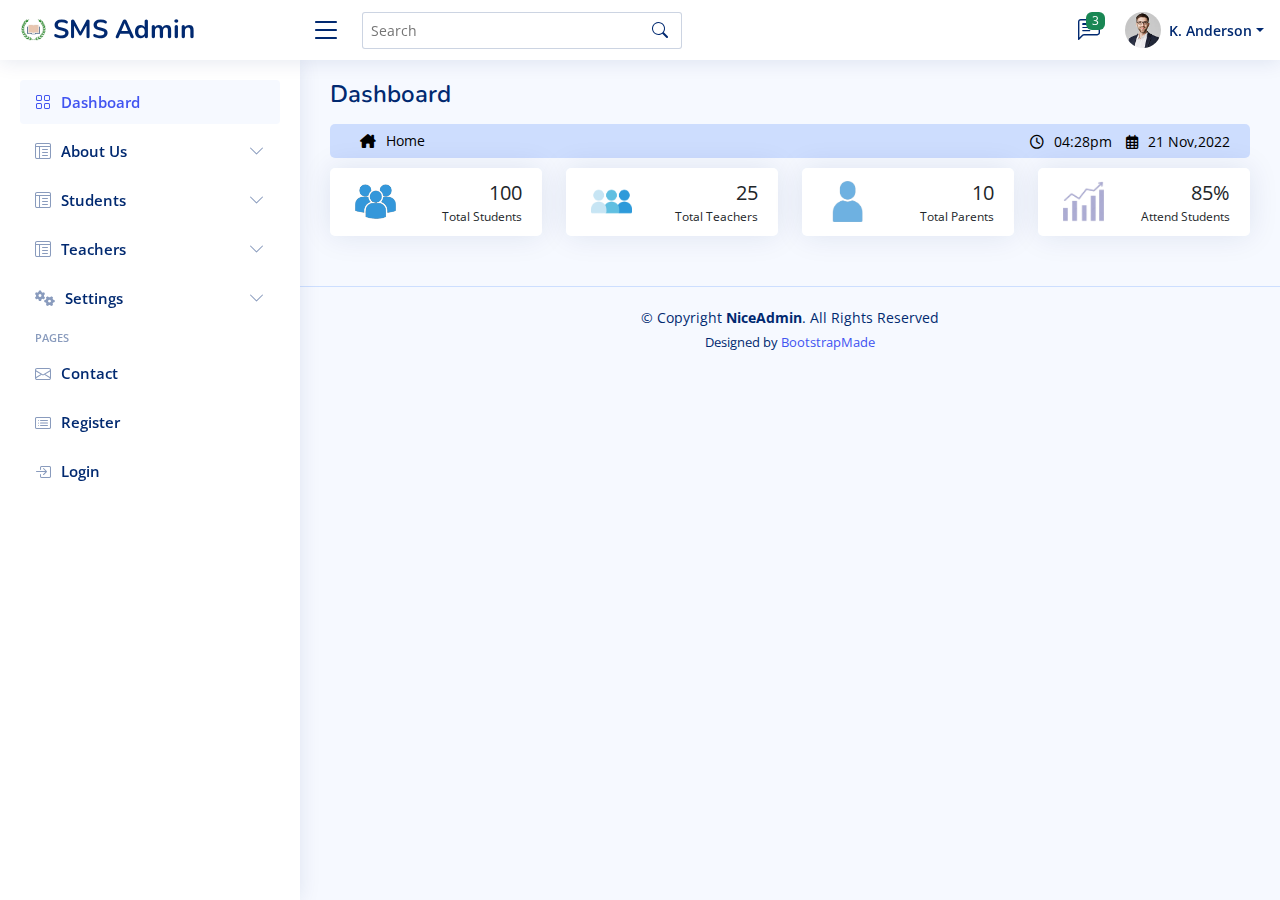
<file: index.html>
<!DOCTYPE html>
<html lang="en">

<head>
  <meta charset="utf-8">
  <meta content="width=device-width, initial-scale=1.0" name="viewport">

  <title>Dashboard - SMS</title>
  <meta content="" name="description">
  <meta content="" name="keywords">

  <!-- Favicons -->
  <link href="assets/img/school-logo.png" rel="icon">

  <!-- Google Fonts -->
  <link href="https://fonts.gstatic.com" rel="preconnect">
  <link href="https://fonts.googleapis.com/css?family=Open+Sans:300,300i,400,400i,600,600i,700,700i|Nunito:300,300i,400,400i,600,600i,700,700i|Poppins:300,300i,400,400i,500,500i,600,600i,700,700i" rel="stylesheet">

  <!-- Vendor CSS Files -->
  <link href="assets/vendor/bootstrap/css/bootstrap.min.css" rel="stylesheet">
  <link href="assets/vendor/bootstrap-icons/bootstrap-icons.css" rel="stylesheet">
  <link href="assets/vendor/boxicons/css/boxicons.min.css" rel="stylesheet">
  <link href="assets/vendor/quill/quill.snow.css" rel="stylesheet">
  <link href="assets/vendor/quill/quill.bubble.css" rel="stylesheet">
  <link href="assets/vendor/remixicon/remixicon.css" rel="stylesheet">
  <link href="assets/vendor/simple-datatables/style.css" rel="stylesheet">

  <link rel="stylesheet" href="https://cdnjs.cloudflare.com/ajax/libs/font-awesome/6.4.2/css/all.min.css">

  <!-- Template Main CSS File -->
  <link href="assets/css/style.css" rel="stylesheet">
  <link rel="stylesheet" href="./assets/css/new.css">

</head>

<body>

  <!-- ======= Header ======= -->
  <header id="header" class="header fixed-top d-flex align-items-center">

    <div class="d-flex align-items-center justify-content-between">
      <a href="index.html" class="logo d-flex align-items-center">
        <img src="assets/img/school-logo.png" alt="">
        <span class="d-none d-lg-block">SMS Admin</span>
      </a>
      <i class="bi bi-list toggle-sidebar-btn"></i>
    </div><!-- End Logo -->

    <div class="search-bar">
      <form class="search-form d-flex align-items-center" method="POST" action="#">
        <input type="text" name="query" placeholder="Search" title="Enter search keyword">
        <button type="submit" title="Search"><i class="bi bi-search"></i></button>
      </form>
    </div><!-- End Search Bar -->

    <nav class="header-nav ms-auto">
      <ul class="d-flex align-items-center">

        <li class="nav-item d-block d-lg-none">
          <a class="nav-link nav-icon search-bar-toggle " href="#">
            <i class="bi bi-search"></i>
          </a>
        </li>
        <!-- End Search Icon-->

        <li class="nav-item dropdown">

          <a class="nav-link nav-icon" href="#" data-bs-toggle="dropdown">
            <i class="bi bi-chat-left-text"></i>
            <span class="badge bg-success badge-number">3</span>
          </a><!-- End Messages Icon -->

          <ul class="dropdown-menu dropdown-menu-end dropdown-menu-arrow messages">
            <li class="dropdown-header">
              You have 3 new messages
              <a href="#"><span class="badge rounded-pill bg-primary p-2 ms-2">View all</span></a>
            </li>
            <li>
              <hr class="dropdown-divider">
            </li>

            <li class="message-item">
              <a href="#">
                <img src="assets/img/messages-1.jpg" alt="" class="rounded-circle">
                <div>
                  <h4>Maria Hudson</h4>
                  <p>Velit asperiores et ducimus soluta repudiandae labore officia est ut...</p>
                  <p>4 hrs. ago</p>
                </div>
              </a>
            </li>
            <li>
              <hr class="dropdown-divider">
            </li>

            <li class="message-item">
              <a href="#">
                <img src="assets/img/messages-2.jpg" alt="" class="rounded-circle">
                <div>
                  <h4>Anna Nelson</h4>
                  <p>Velit asperiores et ducimus soluta repudiandae labore officia est ut...</p>
                  <p>6 hrs. ago</p>
                </div>
              </a>
            </li>
            <li>
              <hr class="dropdown-divider">
            </li>

            <li class="message-item">
              <a href="#">
                <img src="assets/img/messages-3.jpg" alt="" class="rounded-circle">
                <div>
                  <h4>David Muldon</h4>
                  <p>Velit asperiores et ducimus soluta repudiandae labore officia est ut...</p>
                  <p>8 hrs. ago</p>
                </div>
              </a>
            </li>
            <li>
              <hr class="dropdown-divider">
            </li>

            <li class="dropdown-footer">
              <a href="#">Show all messages</a>
            </li>

          </ul><!-- End Messages Dropdown Items -->

        </li><!-- End Messages Nav -->

        <li class="nav-item dropdown pe-3">

          <a class="nav-link nav-profile d-flex align-items-center pe-0" href="#" data-bs-toggle="dropdown">
            <img src="assets/img/profile-img.jpg" alt="Profile" class="rounded-circle">
            <span class="d-none d-md-block dropdown-toggle ps-2">K. Anderson</span>
          </a><!-- End Profile Iamge Icon -->

          <ul class="dropdown-menu dropdown-menu-end dropdown-menu-arrow profile">
            <li class="dropdown-header">
              <h6>Kevin Anderson</h6>
              <span>Web Designer</span>
            </li>
            <li>
              <hr class="dropdown-divider">
            </li>

            <li>
              <a class="dropdown-item d-flex align-items-center" href="users-profile.html">
                <i class="bi bi-person"></i>
                <span>My Profile</span>
              </a>
            </li>
            <li>
              <hr class="dropdown-divider">
            </li>

            <li>
              <a class="dropdown-item d-flex align-items-center" href="users-profile.html">
                <i class="bi bi-gear"></i>
                <span>Account Settings</span>
              </a>
            </li>
            <li>
              <hr class="dropdown-divider">
            </li>

            <li>
              <a class="dropdown-item d-flex align-items-center" href="pages-faq.html">
                <i class="bi bi-question-circle"></i>
                <span>Need Help?</span>
              </a>
            </li>
            <li>
              <hr class="dropdown-divider">
            </li>

            <li>
              <a class="dropdown-item d-flex align-items-center" href="#">
                <i class="bi bi-box-arrow-right"></i>
                <span>Sign Out</span>
              </a>
            </li>

          </ul><!-- End Profile Dropdown Items -->
        </li><!-- End Profile Nav -->

      </ul>
    </nav><!-- End Icons Navigation -->

  </header><!-- End Header -->

  <!-- ======= Sidebar ======= -->
  <aside id="sidebar" class="sidebar">

    <ul class="sidebar-nav" id="sidebar-nav">

      <li class="nav-item">
        <a class="nav-link " href="index.html">
          <i class="bi bi-grid"></i>
          <span>Dashboard</span>
        </a>
      </li><!-- End Dashboard Nav -->

      <li class="nav-item">
        <a class="nav-link collapsed" data-bs-target="#about_us-nav" data-bs-toggle="collapse" href="#">
          <i class="bi bi-layout-text-window-reverse"></i><span>About Us</span><i class="bi bi-chevron-down ms-auto"></i>
        </a>
        <ul id="about_us-nav" class="nav-content collapse " data-bs-parent="#sidebar-nav">
          <li>
            <a href="./About-us-principle's_msg.html">
              <i class="bi bi-circle"></i><span>Principle's Message</span>
            </a>
          </li>
          <li>
            <a href="./About-us-short_history.html">
              <i class="bi bi-circle"></i><span>short History</span>
            </a>
          </li>
        </ul>
      </li><!-- End About us Nav -->

      <li class="nav-item">
        <a class="nav-link collapsed" data-bs-target="#students-nav" data-bs-toggle="collapse" href="#">
          <i class="bi bi-layout-text-window-reverse"></i><span>Students</span><i class="bi bi-chevron-down ms-auto"></i>
        </a>
        <ul id="students-nav" class="nav-content collapse " data-bs-parent="#sidebar-nav">
          <li>
            <a href="./students-students_information.html">
              <i class="bi bi-circle"></i><span>Students Information</span>
            </a>
          </li>
          <li>
            <a href="./students-Add_New_student.html">
              <i class="bi bi-circle"></i><span>Add New Student</span>
            </a>
          </li>
          <li>
            <a href="./students-subjects.html">
              <i class="bi bi-circle"></i><span>Subjects</span>
            </a>
          </li>
        </ul>
      </li><!-- End Students Nav -->

      <li class="nav-item">
        <a class="nav-link collapsed" data-bs-target="#teachers-nav" data-bs-toggle="collapse" href="#">
          <i class="bi bi-layout-text-window-reverse"></i><span>Teachers</span><i class="bi bi-chevron-down ms-auto"></i>
        </a>
        <ul id="teachers-nav" class="nav-content collapse " data-bs-parent="#sidebar-nav">
          <li>
            <a href="./teachers-Teachers_information.html">
              <i class="bi bi-circle"></i><span>Teachers Information</span>
            </a>
          </li>
          <li>
            <a href="./teachers-Add_New_Teacher.html">
              <i class="bi bi-circle"></i><span>Add New Teachers</span>
            </a>
          </li>
        </ul>
      </li><!-- End Teachers Nav -->

      <li class="nav-item">
        <a class="nav-link collapsed" data-bs-target="#settings-nav" data-bs-toggle="collapse" href="#">
          <i class="fa-solid fa-gears"></i><span>Settings</span><i class="bi bi-chevron-down ms-auto"></i>
        </a>
        <ul id="settings-nav" class="nav-content collapse " data-bs-parent="#sidebar-nav">
          <li>
            <a href="./settings-general_settings.html">
              <i class="bi bi-circle"></i><span>General Settings</span>
            </a>
          </li>
          <li>
            <a href="./users-profile.html">
              <i class="bi bi-circle"></i><span>Profile</span>
            </a>
          </li>
        </ul>
      </li><!-- End Teachers Nav -->

      <li class="nav-heading">Pages</li>

      <li class="nav-item">
        <a class="nav-link collapsed" href="pages-contact.html">
          <i class="bi bi-envelope"></i>
          <span>Contact</span>
        </a>
      </li><!-- End Contact Page Nav -->

      <li class="nav-item">
        <a class="nav-link collapsed" href="pages-register.html">
          <i class="bi bi-card-list"></i>
          <span>Register</span>
        </a>
      </li><!-- End Register Page Nav -->

      <li class="nav-item">
        <a class="nav-link collapsed" href="pages-login.html">
          <i class="bi bi-box-arrow-in-right"></i>
          <span>Login</span>
        </a>
      </li><!-- End Login Page Nav -->

    </ul>

  </aside><!-- End Sidebar-->

  <main id="main" class="main">

    <div class="pagetitle">
      <h1>Dashboard</h1>
      <div class="page_loc">
        <div class="nav">
          <a href="#"><i class="fa-solid fa-house-chimney"></i>Home</a>
        </div>
        <div class="date_time">
            <a href=""><i class="fa-sharp fa-regular fa-clock"></i>04:28pm</a>
            <a href=""><i class="fa-regular fa-calendar-days"></i>21 Nov,2022</a>
        </div>
      </div>
    </div><!-- End Page Title -->

    <section class="section dashboard">
      <div class="row">

        <!-- Left side columns -->
        <div class="col-lg-12">
          <div class="row">

            <!-- Student Card -->
            <div class="col-xxl-3 col-lg-3 col-md-6">
              <div class="card info-card sales-card">

                <div class="card-body">
                  <div class="card_body_img">
                    <img src="./assets/img/dashboard-1.png" alt="">
                  </div>
                  <div class="card_body_content">
                    <p class="amount">100</p>
                    <p class="card_name">Total Students</p>
                  </div>
                </div>

              </div>
            </div><!-- End Student Card -->

            <!-- Teachers Card -->
            <div class="col-xxl-3 col-lg-3 col-md-6">
              <div class="card info-card revenue-card">

                <div class="card-body">
                  <div class="card_body_img">
                    <img src="./assets/img/dashboard-2.png" alt="">
                  </div>
                  <div class="card_body_content">
                    <p class="amount">25</p>
                    <p class="card_name">Total Teachers</p>
                  </div>
                </div>

              </div>
            </div><!-- End Teachers Card -->


            <!-- Parents Card -->
            <div class="col-xxl-3 col-lg-3 col-md-6">
              <div class="card info-card revenue-card">

                <div class="card-body">
                  <div class="card_body_img">
                    <img src="./assets/img/dashboard-3.png" alt="">
                  </div>
                  <div class="card_body_content">
                    <p class="amount">10</p>
                    <p class="card_name">Total Parents</p>
                  </div>
                </div>

              </div>
            </div><!-- End Parents Card -->


            <!-- Attend Students Card -->
            <div class="col-xxl-3 col-lg-3 col-md-6">
              <div class="card info-card revenue-card">

                <div class="card-body">
                  <div class="card_body_img">
                    <img src="./assets/img/dashboard-4.png" alt="">
                  </div>
                  <div class="card_body_content">
                    <p class="amount">85%</p>
                    <p class="card_name">Attend Students</p>
                  </div>
                </div>

              </div>
            </div><!-- End Attend Students Card -->



          </div>
        </div><!-- End Left side columns -->


      </div>
    </section>

  </main><!-- End #main -->

  <!-- ======= Footer ======= -->
  <footer id="footer" class="footer">
    <div class="copyright">
      &copy; Copyright <strong><span>NiceAdmin</span></strong>. All Rights Reserved 
    </div>
    <div class="credits">
      Designed by <a href="https://bootstrapmade.com/">BootstrapMade</a>
    </div>
  </footer><!-- End Footer -->

  <a href="#" class="back-to-top d-flex align-items-center justify-content-center"><i class="bi bi-arrow-up-short"></i></a>

  <!-- Vendor JS Files -->
  <script src="assets/vendor/apexcharts/apexcharts.min.js"></script>
  <script src="assets/vendor/bootstrap/js/bootstrap.bundle.min.js"></script>
  <script src="assets/vendor/chart.js/chart.umd.js"></script>
  <script src="assets/vendor/echarts/echarts.min.js"></script>
  <script src="assets/vendor/quill/quill.min.js"></script>
  <script src="assets/vendor/simple-datatables/simple-datatables.js"></script>
  <script src="assets/vendor/tinymce/tinymce.min.js"></script>
  <script src="assets/vendor/php-email-form/validate.js"></script>

  <!-- Template Main JS File -->
  <script src="assets/js/main.js"></script>

</body>

</html>
</file>
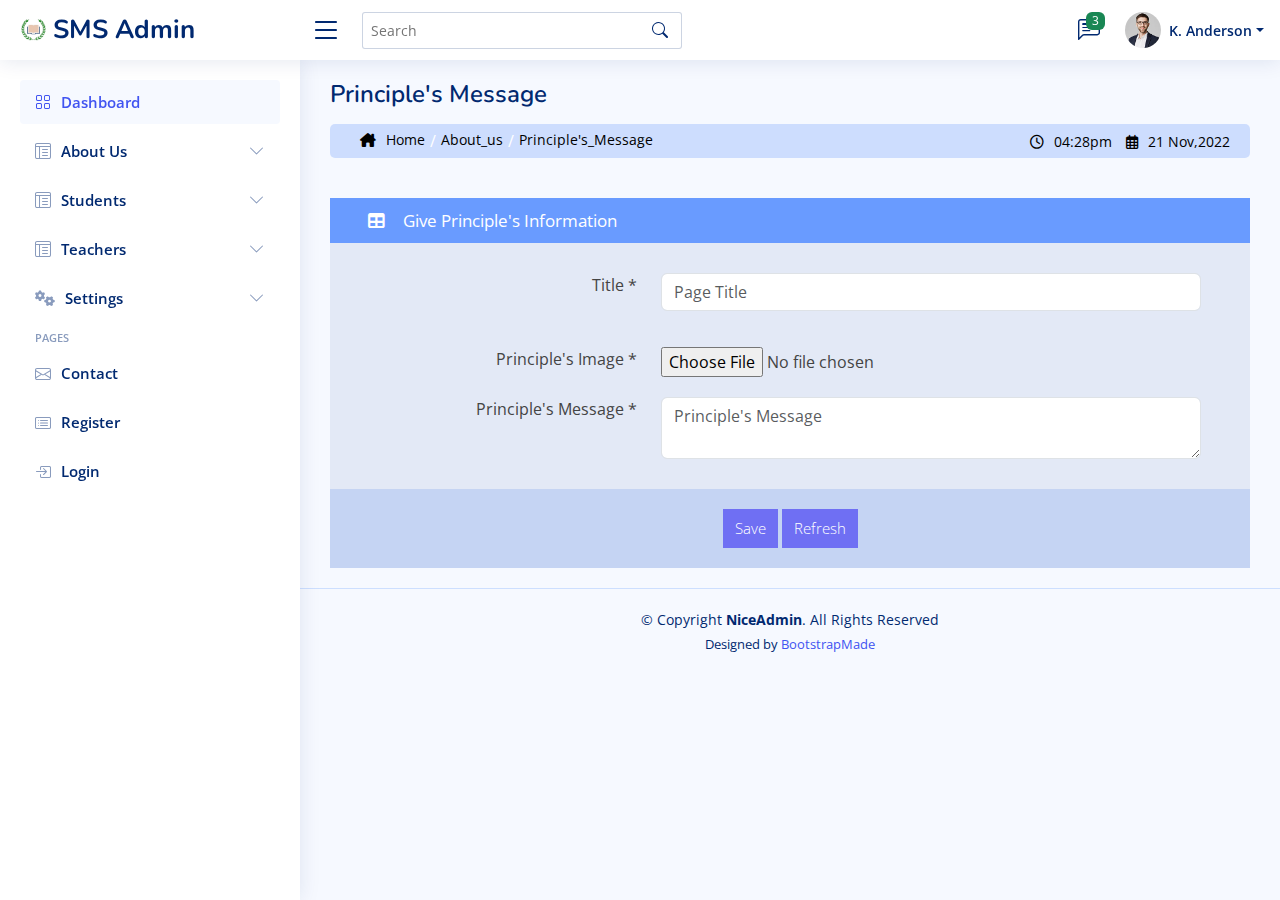
<file: About-us-principle's_msg.html>
<!DOCTYPE html>
<html lang="en">

<head>
  <meta charset="utf-8">
  <meta content="width=device-width, initial-scale=1.0" name="viewport">

  <title>Principle's Message - SMS</title>
  <meta content="" name="description">
  <meta content="" name="keywords">

  <!-- Favicons -->
  <link href="assets/img/school-logo.png" rel="icon">

  <!-- Google Fonts -->
  <link href="https://fonts.gstatic.com" rel="preconnect">
  <link href="https://fonts.googleapis.com/css?family=Open+Sans:300,300i,400,400i,600,600i,700,700i|Nunito:300,300i,400,400i,600,600i,700,700i|Poppins:300,300i,400,400i,500,500i,600,600i,700,700i" rel="stylesheet">

  <!-- Vendor CSS Files -->
  <link href="assets/vendor/bootstrap/css/bootstrap.min.css" rel="stylesheet">
  <link href="assets/vendor/bootstrap-icons/bootstrap-icons.css" rel="stylesheet">
  <link href="assets/vendor/boxicons/css/boxicons.min.css" rel="stylesheet">
  <link href="assets/vendor/quill/quill.snow.css" rel="stylesheet">
  <link href="assets/vendor/quill/quill.bubble.css" rel="stylesheet">
  <link href="assets/vendor/remixicon/remixicon.css" rel="stylesheet">
  <link href="assets/vendor/simple-datatables/style.css" rel="stylesheet">

  <link rel="stylesheet" href="https://cdnjs.cloudflare.com/ajax/libs/font-awesome/6.4.2/css/all.min.css">

  <!-- Template Main CSS File -->
  <link href="assets/css/style.css" rel="stylesheet">
  <link rel="stylesheet" href="./assets/css/new.css">

</head>

<body>

  <!-- ======= Header ======= -->
  <header id="header" class="header fixed-top d-flex align-items-center">

    <div class="d-flex align-items-center justify-content-between">
      <a href="index.html" class="logo d-flex align-items-center">
        <img src="assets/img/school-logo.png" alt="">
        <span class="d-none d-lg-block">SMS Admin</span>
      </a>
      <i class="bi bi-list toggle-sidebar-btn"></i>
    </div><!-- End Logo -->

    <div class="search-bar">
      <form class="search-form d-flex align-items-center" method="POST" action="#">
        <input type="text" name="query" placeholder="Search" title="Enter search keyword">
        <button type="submit" title="Search"><i class="bi bi-search"></i></button>
      </form>
    </div><!-- End Search Bar -->

    <nav class="header-nav ms-auto">
      <ul class="d-flex align-items-center">

        <li class="nav-item d-block d-lg-none">
          <a class="nav-link nav-icon search-bar-toggle " href="#">
            <i class="bi bi-search"></i>
          </a>
        </li>
        <!-- End Search Icon-->

        <li class="nav-item dropdown">

          <a class="nav-link nav-icon" href="#" data-bs-toggle="dropdown">
            <i class="bi bi-chat-left-text"></i>
            <span class="badge bg-success badge-number">3</span>
          </a><!-- End Messages Icon -->

          <ul class="dropdown-menu dropdown-menu-end dropdown-menu-arrow messages">
            <li class="dropdown-header">
              You have 3 new messages
              <a href="#"><span class="badge rounded-pill bg-primary p-2 ms-2">View all</span></a>
            </li>
            <li>
              <hr class="dropdown-divider">
            </li>

            <li class="message-item">
              <a href="#">
                <img src="assets/img/messages-1.jpg" alt="" class="rounded-circle">
                <div>
                  <h4>Maria Hudson</h4>
                  <p>Velit asperiores et ducimus soluta repudiandae labore officia est ut...</p>
                  <p>4 hrs. ago</p>
                </div>
              </a>
            </li>
            <li>
              <hr class="dropdown-divider">
            </li>

            <li class="message-item">
              <a href="#">
                <img src="assets/img/messages-2.jpg" alt="" class="rounded-circle">
                <div>
                  <h4>Anna Nelson</h4>
                  <p>Velit asperiores et ducimus soluta repudiandae labore officia est ut...</p>
                  <p>6 hrs. ago</p>
                </div>
              </a>
            </li>
            <li>
              <hr class="dropdown-divider">
            </li>

            <li class="message-item">
              <a href="#">
                <img src="assets/img/messages-3.jpg" alt="" class="rounded-circle">
                <div>
                  <h4>David Muldon</h4>
                  <p>Velit asperiores et ducimus soluta repudiandae labore officia est ut...</p>
                  <p>8 hrs. ago</p>
                </div>
              </a>
            </li>
            <li>
              <hr class="dropdown-divider">
            </li>

            <li class="dropdown-footer">
              <a href="#">Show all messages</a>
            </li>

          </ul><!-- End Messages Dropdown Items -->

        </li><!-- End Messages Nav -->

        <li class="nav-item dropdown pe-3">

          <a class="nav-link nav-profile d-flex align-items-center pe-0" href="#" data-bs-toggle="dropdown">
            <img src="assets/img/profile-img.jpg" alt="Profile" class="rounded-circle">
            <span class="d-none d-md-block dropdown-toggle ps-2">K. Anderson</span>
          </a><!-- End Profile Iamge Icon -->

          <ul class="dropdown-menu dropdown-menu-end dropdown-menu-arrow profile">
            <li class="dropdown-header">
              <h6>Kevin Anderson</h6>
              <span>Web Designer</span>
            </li>
            <li>
              <hr class="dropdown-divider">
            </li>

            <li>
              <a class="dropdown-item d-flex align-items-center" href="users-profile.html">
                <i class="bi bi-person"></i>
                <span>My Profile</span>
              </a>
            </li>
            <li>
              <hr class="dropdown-divider">
            </li>

            <li>
              <a class="dropdown-item d-flex align-items-center" href="users-profile.html">
                <i class="bi bi-gear"></i>
                <span>Account Settings</span>
              </a>
            </li>
            <li>
              <hr class="dropdown-divider">
            </li>

            <li>
              <a class="dropdown-item d-flex align-items-center" href="pages-faq.html">
                <i class="bi bi-question-circle"></i>
                <span>Need Help?</span>
              </a>
            </li>
            <li>
              <hr class="dropdown-divider">
            </li>

            <li>
              <a class="dropdown-item d-flex align-items-center" href="#">
                <i class="bi bi-box-arrow-right"></i>
                <span>Sign Out</span>
              </a>
            </li>

          </ul><!-- End Profile Dropdown Items -->
        </li><!-- End Profile Nav -->

      </ul>
    </nav><!-- End Icons Navigation -->

  </header><!-- End Header -->

  <!-- ======= Sidebar ======= -->
  <aside id="sidebar" class="sidebar">

    <ul class="sidebar-nav" id="sidebar-nav">

      <li class="nav-item">
        <a class="nav-link " href="index.html">
          <i class="bi bi-grid"></i>
          <span>Dashboard</span>
        </a>
      </li><!-- End Dashboard Nav -->

      <li class="nav-item">
        <a class="nav-link collapsed" data-bs-target="#about_us-nav" data-bs-toggle="collapse" href="#">
          <i class="bi bi-layout-text-window-reverse"></i><span>About Us</span><i class="bi bi-chevron-down ms-auto"></i>
        </a>
        <ul id="about_us-nav" class="nav-content collapse " data-bs-parent="#sidebar-nav">
          <li>
            <a href="./About-us-principle's_msg.html">
              <i class="bi bi-circle"></i><span>Principle's Message</span>
            </a>
          </li>
          <li>
            <a href="./About-us-short_history.html">
              <i class="bi bi-circle"></i><span>short History</span>
            </a>
          </li>
        </ul>
      </li><!-- End About us Nav -->

      <li class="nav-item">
        <a class="nav-link collapsed" data-bs-target="#students-nav" data-bs-toggle="collapse" href="#">
          <i class="bi bi-layout-text-window-reverse"></i><span>Students</span><i class="bi bi-chevron-down ms-auto"></i>
        </a>
        <ul id="students-nav" class="nav-content collapse " data-bs-parent="#sidebar-nav">
          <li>
            <a href="./students-students_information.html">
              <i class="bi bi-circle"></i><span>Students Information</span>
            </a>
          </li>
          <li>
            <a href="./students-Add_New_student.html">
              <i class="bi bi-circle"></i><span>Add New Student</span>
            </a>
          </li>
          <li>
            <a href="./students-subjects.html">
              <i class="bi bi-circle"></i><span>Subjects</span>
            </a>
          </li>
        </ul>
      </li><!-- End Students Nav -->

      <li class="nav-item">
        <a class="nav-link collapsed" data-bs-target="#teachers-nav" data-bs-toggle="collapse" href="#">
          <i class="bi bi-layout-text-window-reverse"></i><span>Teachers</span><i class="bi bi-chevron-down ms-auto"></i>
        </a>
        <ul id="teachers-nav" class="nav-content collapse " data-bs-parent="#sidebar-nav">
          <li>
            <a href="./teachers-Teachers_information.html">
              <i class="bi bi-circle"></i><span>Teachers Information</span>
            </a>
          </li>
          <li>
            <a href="./teachers-Add_New_Teacher.html">
              <i class="bi bi-circle"></i><span>Add New Teachers</span>
            </a>
          </li>
        </ul>
      </li><!-- End Teachers Nav -->

      <li class="nav-item">
        <a class="nav-link collapsed" data-bs-target="#settings-nav" data-bs-toggle="collapse" href="#">
          <i class="fa-solid fa-gears"></i><span>Settings</span><i class="bi bi-chevron-down ms-auto"></i>
        </a>
        <ul id="settings-nav" class="nav-content collapse " data-bs-parent="#sidebar-nav">
          <li>
            <a href="./settings-general_settings.html">
              <i class="bi bi-circle"></i><span>General Settings</span>
            </a>
          </li>
          <li>
            <a href="./users-profile.html">
              <i class="bi bi-circle"></i><span>Profile</span>
            </a>
          </li>
        </ul>
      </li><!-- End Teachers Nav -->

      <li class="nav-heading">Pages</li>

      <li class="nav-item">
        <a class="nav-link collapsed" href="pages-contact.html">
          <i class="bi bi-envelope"></i>
          <span>Contact</span>
        </a>
      </li><!-- End Contact Page Nav -->

      <li class="nav-item">
        <a class="nav-link collapsed" href="pages-register.html">
          <i class="bi bi-card-list"></i>
          <span>Register</span>
        </a>
      </li><!-- End Register Page Nav -->

      <li class="nav-item">
        <a class="nav-link collapsed" href="pages-login.html">
          <i class="bi bi-box-arrow-in-right"></i>
          <span>Login</span>
        </a>
      </li><!-- End Login Page Nav -->

    </ul>

  </aside><!-- End Sidebar-->

  <main id="main" class="main">

    <div class="pagetitle">
      <h1>Principle's Message</h1>
      <div class="page_loc">
        <div class="nav">
          <a href="#"><i class="fa-solid fa-house-chimney"></i>Home</a><span>/</span>
          <a href="#">About_us</a><span>/</span>
          <a href="#">Principle's_Message</a>
        </div>
        <div class="date_time">
            <a href=""><i class="fa-sharp fa-regular fa-clock"></i>04:28pm</a>
            <a href=""><i class="fa-regular fa-calendar-days"></i>21 Nov,2022</a>
        </div>
      </div>
    </div><!-- End Page Title -->

    <section class="section dashboard">
      <div class="row">

        <div class="container">
      
            <div class="form_info">
      
              <div class="form_infoTop_part">
                  <div class="form_name">
                      <p><i class="fa-solid fa-table"></i>Give Principle's Information</p>
                  </div>
              </div>
      
              <div class="row form_start">
                
                <div class="col-11">
                  <div class="form_part">
                      <div class="row">
                        <div class="col-4 label_name">
                          <label for="text">Title *</label>
                        </div>
                        <div class="col-8">
                          <input type="text" class="form-control mb-3" id="exampleFormControlInput1" placeholder="Page Title" >
                        </div>
                      </div>
                  </div>
                </div>

                <div class="col-11">
                  <div class="form_part">
                      <div class="row">
                        <div class="col-4 label_name">
                          <label for="text">Principle's Image *</label>
                        </div>
                        <div class="col-8">
                          <input type="file" onchange="readURL(this)" accept="image/*" >
                        </div>
                      </div>
                  </div>
                </div>
      
                <div class="col-11">
                  <div class="form_part">
                      <div class="row">
                        <div class="col-4 label_name">
                          <label for="text">Principle's Message *</label>
                        </div>
                        <div class="col-8">
                          <textarea class="form-control" rows="2" placeholder="Principle's Message"></textarea>
                      </div>
                      </div>
                  </div>
                </div>
      
              </div>
              
            </div>
      
            <div class="button">
              <a href="#">Save</a>
              <a href="#">Refresh</a>
            </div>
      
        </div>


      </div>
    </section>

  </main><!-- End #main -->

  <!-- ======= Footer ======= -->
  <footer id="footer" class="footer">
    <div class="copyright">
      &copy; Copyright <strong><span>NiceAdmin</span></strong>. All Rights Reserved 
    </div>
    <div class="credits">
      Designed by <a href="https://bootstrapmade.com/">BootstrapMade</a>
    </div>
  </footer><!-- End Footer -->

  <a href="#" class="back-to-top d-flex align-items-center justify-content-center"><i class="bi bi-arrow-up-short"></i></a>

  <!-- Vendor JS Files -->
  <script src="assets/vendor/apexcharts/apexcharts.min.js"></script>
  <script src="assets/vendor/bootstrap/js/bootstrap.bundle.min.js"></script>
  <script src="assets/vendor/chart.js/chart.umd.js"></script>
  <script src="assets/vendor/echarts/echarts.min.js"></script>
  <script src="assets/vendor/quill/quill.min.js"></script>
  <script src="assets/vendor/simple-datatables/simple-datatables.js"></script>
  <script src="assets/vendor/tinymce/tinymce.min.js"></script>
  <script src="assets/vendor/php-email-form/validate.js"></script>

  <!-- Template Main JS File -->
  <script src="assets/js/main.js"></script>

</body>

</html>
</file>
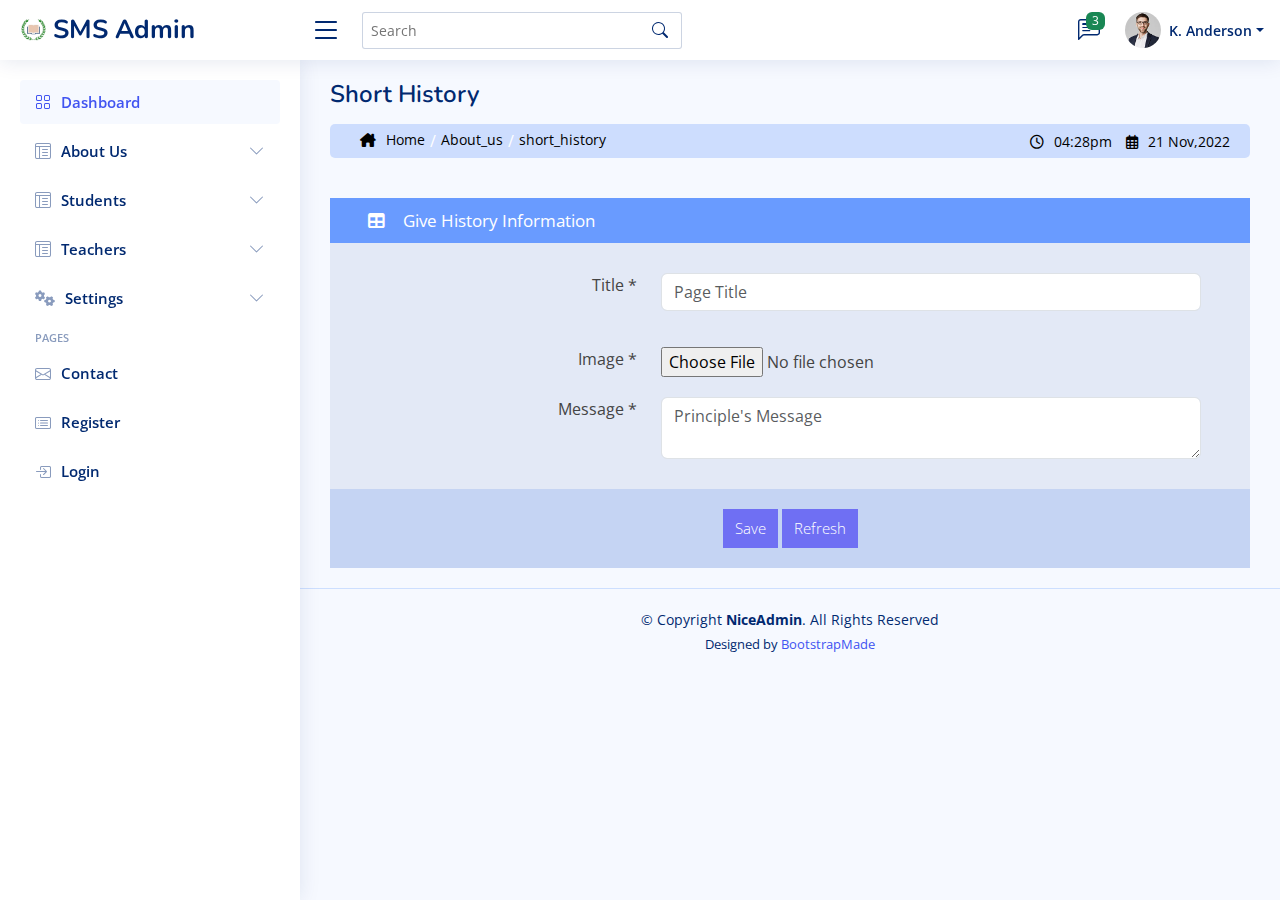
<file: About-us-short_history.html>
<!DOCTYPE html>
<html lang="en">

<head>
  <meta charset="utf-8">
  <meta content="width=device-width, initial-scale=1.0" name="viewport">

  <title>short History - SMS</title>
  <meta content="" name="description">
  <meta content="" name="keywords">

  <!-- Favicons -->
  <link href="assets/img/school-logo.png" rel="icon">

  <!-- Google Fonts -->
  <link href="https://fonts.gstatic.com" rel="preconnect">
  <link href="https://fonts.googleapis.com/css?family=Open+Sans:300,300i,400,400i,600,600i,700,700i|Nunito:300,300i,400,400i,600,600i,700,700i|Poppins:300,300i,400,400i,500,500i,600,600i,700,700i" rel="stylesheet">

  <!-- Vendor CSS Files -->
  <link href="assets/vendor/bootstrap/css/bootstrap.min.css" rel="stylesheet">
  <link href="assets/vendor/bootstrap-icons/bootstrap-icons.css" rel="stylesheet">
  <link href="assets/vendor/boxicons/css/boxicons.min.css" rel="stylesheet">
  <link href="assets/vendor/quill/quill.snow.css" rel="stylesheet">
  <link href="assets/vendor/quill/quill.bubble.css" rel="stylesheet">
  <link href="assets/vendor/remixicon/remixicon.css" rel="stylesheet">
  <link href="assets/vendor/simple-datatables/style.css" rel="stylesheet">

  <link rel="stylesheet" href="https://cdnjs.cloudflare.com/ajax/libs/font-awesome/6.4.2/css/all.min.css">

  <!-- Template Main CSS File -->
  <link href="assets/css/style.css" rel="stylesheet">
  <link rel="stylesheet" href="./assets/css/new.css">

</head>

<body>

  <!-- ======= Header ======= -->
  <header id="header" class="header fixed-top d-flex align-items-center">

    <div class="d-flex align-items-center justify-content-between">
      <a href="index.html" class="logo d-flex align-items-center">
        <img src="assets/img/school-logo.png" alt="">
        <span class="d-none d-lg-block">SMS Admin</span>
      </a>
      <i class="bi bi-list toggle-sidebar-btn"></i>
    </div><!-- End Logo -->

    <div class="search-bar">
      <form class="search-form d-flex align-items-center" method="POST" action="#">
        <input type="text" name="query" placeholder="Search" title="Enter search keyword">
        <button type="submit" title="Search"><i class="bi bi-search"></i></button>
      </form>
    </div><!-- End Search Bar -->

    <nav class="header-nav ms-auto">
      <ul class="d-flex align-items-center">

        <li class="nav-item d-block d-lg-none">
          <a class="nav-link nav-icon search-bar-toggle " href="#">
            <i class="bi bi-search"></i>
          </a>
        </li>
        <!-- End Search Icon-->

        <li class="nav-item dropdown">

          <a class="nav-link nav-icon" href="#" data-bs-toggle="dropdown">
            <i class="bi bi-chat-left-text"></i>
            <span class="badge bg-success badge-number">3</span>
          </a><!-- End Messages Icon -->

          <ul class="dropdown-menu dropdown-menu-end dropdown-menu-arrow messages">
            <li class="dropdown-header">
              You have 3 new messages
              <a href="#"><span class="badge rounded-pill bg-primary p-2 ms-2">View all</span></a>
            </li>
            <li>
              <hr class="dropdown-divider">
            </li>

            <li class="message-item">
              <a href="#">
                <img src="assets/img/messages-1.jpg" alt="" class="rounded-circle">
                <div>
                  <h4>Maria Hudson</h4>
                  <p>Velit asperiores et ducimus soluta repudiandae labore officia est ut...</p>
                  <p>4 hrs. ago</p>
                </div>
              </a>
            </li>
            <li>
              <hr class="dropdown-divider">
            </li>

            <li class="message-item">
              <a href="#">
                <img src="assets/img/messages-2.jpg" alt="" class="rounded-circle">
                <div>
                  <h4>Anna Nelson</h4>
                  <p>Velit asperiores et ducimus soluta repudiandae labore officia est ut...</p>
                  <p>6 hrs. ago</p>
                </div>
              </a>
            </li>
            <li>
              <hr class="dropdown-divider">
            </li>

            <li class="message-item">
              <a href="#">
                <img src="assets/img/messages-3.jpg" alt="" class="rounded-circle">
                <div>
                  <h4>David Muldon</h4>
                  <p>Velit asperiores et ducimus soluta repudiandae labore officia est ut...</p>
                  <p>8 hrs. ago</p>
                </div>
              </a>
            </li>
            <li>
              <hr class="dropdown-divider">
            </li>

            <li class="dropdown-footer">
              <a href="#">Show all messages</a>
            </li>

          </ul><!-- End Messages Dropdown Items -->

        </li><!-- End Messages Nav -->

        <li class="nav-item dropdown pe-3">

          <a class="nav-link nav-profile d-flex align-items-center pe-0" href="#" data-bs-toggle="dropdown">
            <img src="assets/img/profile-img.jpg" alt="Profile" class="rounded-circle">
            <span class="d-none d-md-block dropdown-toggle ps-2">K. Anderson</span>
          </a><!-- End Profile Iamge Icon -->

          <ul class="dropdown-menu dropdown-menu-end dropdown-menu-arrow profile">
            <li class="dropdown-header">
              <h6>Kevin Anderson</h6>
              <span>Web Designer</span>
            </li>
            <li>
              <hr class="dropdown-divider">
            </li>

            <li>
              <a class="dropdown-item d-flex align-items-center" href="users-profile.html">
                <i class="bi bi-person"></i>
                <span>My Profile</span>
              </a>
            </li>
            <li>
              <hr class="dropdown-divider">
            </li>

            <li>
              <a class="dropdown-item d-flex align-items-center" href="users-profile.html">
                <i class="bi bi-gear"></i>
                <span>Account Settings</span>
              </a>
            </li>
            <li>
              <hr class="dropdown-divider">
            </li>

            <li>
              <a class="dropdown-item d-flex align-items-center" href="pages-faq.html">
                <i class="bi bi-question-circle"></i>
                <span>Need Help?</span>
              </a>
            </li>
            <li>
              <hr class="dropdown-divider">
            </li>

            <li>
              <a class="dropdown-item d-flex align-items-center" href="#">
                <i class="bi bi-box-arrow-right"></i>
                <span>Sign Out</span>
              </a>
            </li>

          </ul><!-- End Profile Dropdown Items -->
        </li><!-- End Profile Nav -->

      </ul>
    </nav><!-- End Icons Navigation -->

  </header><!-- End Header -->

  <!-- ======= Sidebar ======= -->
  <aside id="sidebar" class="sidebar">

    <ul class="sidebar-nav" id="sidebar-nav">

      <li class="nav-item">
        <a class="nav-link " href="index.html">
          <i class="bi bi-grid"></i>
          <span>Dashboard</span>
        </a>
      </li><!-- End Dashboard Nav -->

      <li class="nav-item">
        <a class="nav-link collapsed" data-bs-target="#about_us-nav" data-bs-toggle="collapse" href="#">
          <i class="bi bi-layout-text-window-reverse"></i><span>About Us</span><i class="bi bi-chevron-down ms-auto"></i>
        </a>
        <ul id="about_us-nav" class="nav-content collapse " data-bs-parent="#sidebar-nav">
          <li>
            <a href="./About-us-principle's_msg.html">
              <i class="bi bi-circle"></i><span>Principle's Message</span>
            </a>
          </li>
          <li>
            <a href="./About-us-short_history.html">
              <i class="bi bi-circle"></i><span>short History</span>
            </a>
          </li>
        </ul>
      </li><!-- End About us Nav -->

      <li class="nav-item">
        <a class="nav-link collapsed" data-bs-target="#students-nav" data-bs-toggle="collapse" href="#">
          <i class="bi bi-layout-text-window-reverse"></i><span>Students</span><i class="bi bi-chevron-down ms-auto"></i>
        </a>
        <ul id="students-nav" class="nav-content collapse " data-bs-parent="#sidebar-nav">
          <li>
            <a href="./students-students_information.html">
              <i class="bi bi-circle"></i><span>Students Information</span>
            </a>
          </li>
          <li>
            <a href="./students-Add_New_student.html">
              <i class="bi bi-circle"></i><span>Add New Student</span>
            </a>
          </li>
          <li>
            <a href="./students-subjects.html">
              <i class="bi bi-circle"></i><span>Subjects</span>
            </a>
          </li>
        </ul>
      </li><!-- End Students Nav -->

      <li class="nav-item">
        <a class="nav-link collapsed" data-bs-target="#teachers-nav" data-bs-toggle="collapse" href="#">
          <i class="bi bi-layout-text-window-reverse"></i><span>Teachers</span><i class="bi bi-chevron-down ms-auto"></i>
        </a>
        <ul id="teachers-nav" class="nav-content collapse " data-bs-parent="#sidebar-nav">
          <li>
            <a href="./teachers-Teachers_information.html">
              <i class="bi bi-circle"></i><span>Teachers Information</span>
            </a>
          </li>
          <li>
            <a href="./teachers-Add_New_Teacher.html">
              <i class="bi bi-circle"></i><span>Add New Teachers</span>
            </a>
          </li>
        </ul>
      </li><!-- End Teachers Nav -->

      <li class="nav-item">
        <a class="nav-link collapsed" data-bs-target="#settings-nav" data-bs-toggle="collapse" href="#">
          <i class="fa-solid fa-gears"></i><span>Settings</span><i class="bi bi-chevron-down ms-auto"></i>
        </a>
        <ul id="settings-nav" class="nav-content collapse " data-bs-parent="#sidebar-nav">
          <li>
            <a href="./settings-general_settings.html">
              <i class="bi bi-circle"></i><span>General Settings</span>
            </a>
          </li>
          <li>
            <a href="./users-profile.html">
              <i class="bi bi-circle"></i><span>Profile</span>
            </a>
          </li>
        </ul>
      </li><!-- End Teachers Nav -->

      <li class="nav-heading">Pages</li>

      <li class="nav-item">
        <a class="nav-link collapsed" href="pages-contact.html">
          <i class="bi bi-envelope"></i>
          <span>Contact</span>
        </a>
      </li><!-- End Contact Page Nav -->

      <li class="nav-item">
        <a class="nav-link collapsed" href="pages-register.html">
          <i class="bi bi-card-list"></i>
          <span>Register</span>
        </a>
      </li><!-- End Register Page Nav -->

      <li class="nav-item">
        <a class="nav-link collapsed" href="pages-login.html">
          <i class="bi bi-box-arrow-in-right"></i>
          <span>Login</span>
        </a>
      </li><!-- End Login Page Nav -->

    </ul>

  </aside><!-- End Sidebar-->

  <main id="main" class="main">

    <div class="pagetitle">
      <h1>Short History</h1>
      <div class="page_loc">
        <div class="nav">
          <a href="#"><i class="fa-solid fa-house-chimney"></i>Home</a><span>/</span>
          <a href="#">About_us</a><span>/</span>
          <a href="#">short_history</a>
        </div>
        <div class="date_time">
            <a href=""><i class="fa-sharp fa-regular fa-clock"></i>04:28pm</a>
            <a href=""><i class="fa-regular fa-calendar-days"></i>21 Nov,2022</a>
        </div>
      </div>
    </div><!-- End Page Title -->

    <section class="section dashboard">
      <div class="row">

        <div class="container">
      
            <div class="form_info">
      
                <div class="form_infoTop_part">
                    <div class="form_name">
                        <p><i class="fa-solid fa-table"></i>Give History Information</p>
                    </div>
                </div>
        
                <div class="row form_start">
                        
                    <div class="col-11">
                        <div class="form_part">
                            <div class="row">
                            <div class="col-4 label_name">
                                <label for="text">Title *</label>
                            </div>
                            <div class="col-8">
                                <input type="text" class="form-control mb-3" id="exampleFormControlInput1" placeholder="Page Title" >
                            </div>
                            </div>
                        </div>
                    </div>

                    <div class="col-11">
                    <div class="form_part">
                        <div class="row">
                            <div class="col-4 label_name">
                            <label for="text">Image *</label>
                            </div>
                            <div class="col-8">
                            <input type="file" onchange="readURL(this)" accept="image/*" >
                            </div>
                        </div>
                    </div>
                    </div>
        
                    <div class="col-11">
                    <div class="form_part">
                        <div class="row">
                            <div class="col-4 label_name">
                            <label for="text">Message *</label>
                            </div>
                            <div class="col-8">
                            <textarea class="form-control" rows="2" placeholder="Principle's Message"></textarea>
                        </div>
                        </div>
                    </div>
                    </div>
        
                </div>
              
            </div>
      
            <div class="button">
              <a href="#">Save</a>
              <a href="#">Refresh</a>
            </div>
      
        </div>


      </div>
    </section>

  </main><!-- End #main -->

  <!-- ======= Footer ======= -->
  <footer id="footer" class="footer">
    <div class="copyright">
      &copy; Copyright <strong><span>NiceAdmin</span></strong>. All Rights Reserved 
    </div>
    <div class="credits">
      Designed by <a href="https://bootstrapmade.com/">BootstrapMade</a>
    </div>
  </footer><!-- End Footer -->

  <a href="#" class="back-to-top d-flex align-items-center justify-content-center"><i class="bi bi-arrow-up-short"></i></a>

  <!-- Vendor JS Files -->
  <script src="assets/vendor/apexcharts/apexcharts.min.js"></script>
  <script src="assets/vendor/bootstrap/js/bootstrap.bundle.min.js"></script>
  <script src="assets/vendor/chart.js/chart.umd.js"></script>
  <script src="assets/vendor/echarts/echarts.min.js"></script>
  <script src="assets/vendor/quill/quill.min.js"></script>
  <script src="assets/vendor/simple-datatables/simple-datatables.js"></script>
  <script src="assets/vendor/tinymce/tinymce.min.js"></script>
  <script src="assets/vendor/php-email-form/validate.js"></script>

  <!-- Template Main JS File -->
  <script src="assets/js/main.js"></script>

</body>

</html>
</file>
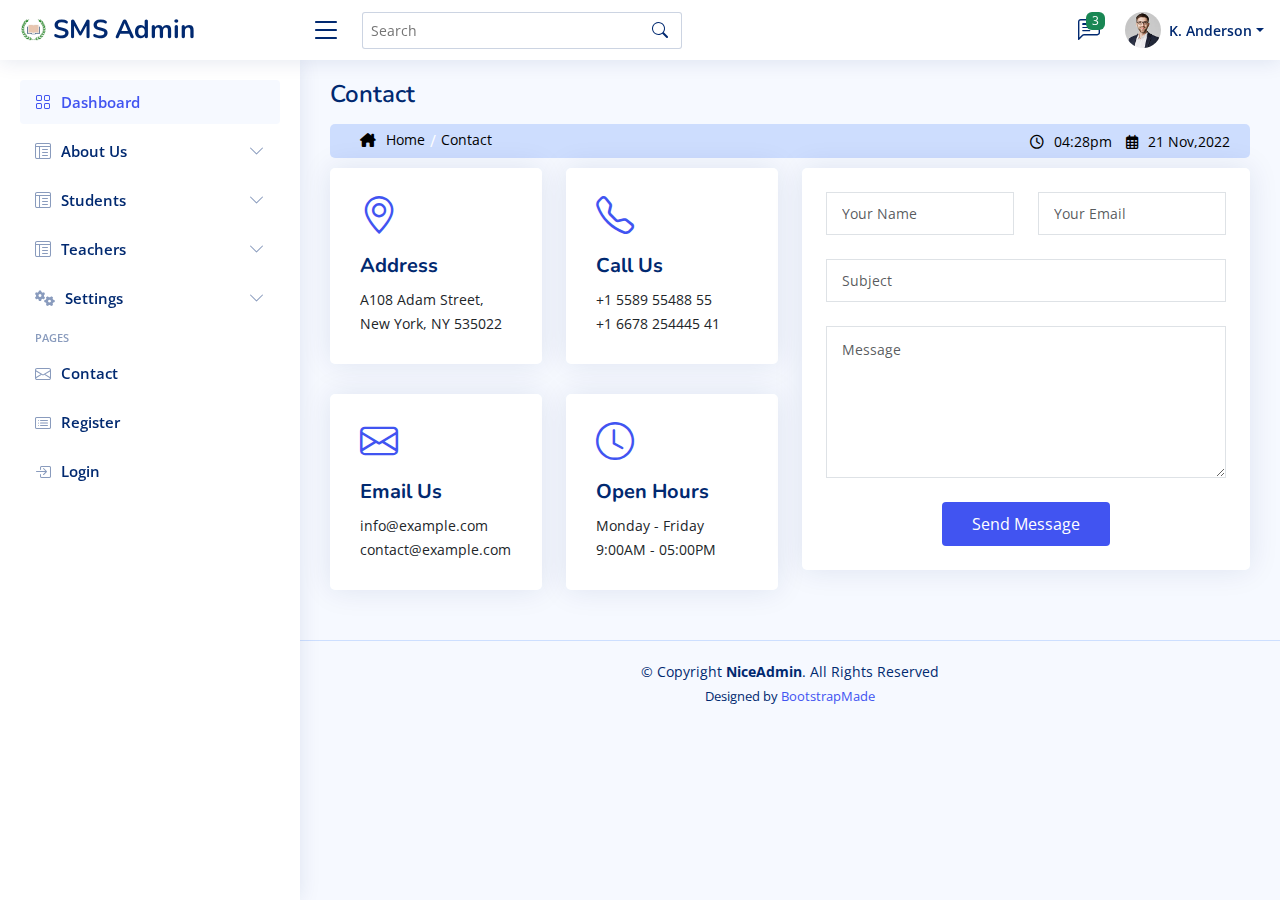
<file: pages-contact.html>
<!DOCTYPE html>
<html lang="en">

<head>
  <meta charset="utf-8">
  <meta content="width=device-width, initial-scale=1.0" name="viewport">

  <title>Pages / Contact - NiceAdmin Bootstrap Template</title>
  <meta content="" name="description">
  <meta content="" name="keywords">

  <!-- Favicons -->
  <link href="assets/img/favicon.png" rel="icon">
  <link href="assets/img/apple-touch-icon.png" rel="apple-touch-icon">

  <!-- Google Fonts -->
  <link href="https://fonts.gstatic.com" rel="preconnect">
  <link href="https://fonts.googleapis.com/css?family=Open+Sans:300,300i,400,400i,600,600i,700,700i|Nunito:300,300i,400,400i,600,600i,700,700i|Poppins:300,300i,400,400i,500,500i,600,600i,700,700i" rel="stylesheet">

  <!-- Vendor CSS Files -->
  <link href="assets/vendor/bootstrap/css/bootstrap.min.css" rel="stylesheet">
  <link href="assets/vendor/bootstrap-icons/bootstrap-icons.css" rel="stylesheet">
  <link href="assets/vendor/boxicons/css/boxicons.min.css" rel="stylesheet">
  <link href="assets/vendor/quill/quill.snow.css" rel="stylesheet">
  <link href="assets/vendor/quill/quill.bubble.css" rel="stylesheet">
  <link href="assets/vendor/remixicon/remixicon.css" rel="stylesheet">
  <link href="assets/vendor/simple-datatables/style.css" rel="stylesheet">
  
  <link rel="stylesheet" href="https://cdnjs.cloudflare.com/ajax/libs/font-awesome/6.4.2/css/all.min.css">

  <!-- Template Main CSS File -->
  <link href="assets/css/style.css" rel="stylesheet">
  <link rel="stylesheet" href="./assets/css/new.css">

  <!-- =======================================================
  * Template Name: NiceAdmin
  * Updated: May 30 2023 with Bootstrap v5.3.0
  * Template URL: https://bootstrapmade.com/nice-admin-bootstrap-admin-html-template/
  * Author: BootstrapMade.com
  * License: https://bootstrapmade.com/license/
  ======================================================== -->
</head>

<body>

  <!-- ======= Header ======= -->
  <header id="header" class="header fixed-top d-flex align-items-center">

    <div class="d-flex align-items-center justify-content-between">
      <a href="index.html" class="logo d-flex align-items-center">
        <img src="assets/img/school-logo.png" alt="">
        <span class="d-none d-lg-block">SMS Admin</span>
      </a>
      <i class="bi bi-list toggle-sidebar-btn"></i>
    </div><!-- End Logo -->

    <div class="search-bar">
      <form class="search-form d-flex align-items-center" method="POST" action="#">
        <input type="text" name="query" placeholder="Search" title="Enter search keyword">
        <button type="submit" title="Search"><i class="bi bi-search"></i></button>
      </form>
    </div><!-- End Search Bar -->

    <nav class="header-nav ms-auto">
      <ul class="d-flex align-items-center">

        <li class="nav-item d-block d-lg-none">
          <a class="nav-link nav-icon search-bar-toggle " href="#">
            <i class="bi bi-search"></i>
          </a>
        </li>
        <!-- End Search Icon-->

        <li class="nav-item dropdown">

          <a class="nav-link nav-icon" href="#" data-bs-toggle="dropdown">
            <i class="bi bi-chat-left-text"></i>
            <span class="badge bg-success badge-number">3</span>
          </a><!-- End Messages Icon -->

          <ul class="dropdown-menu dropdown-menu-end dropdown-menu-arrow messages">
            <li class="dropdown-header">
              You have 3 new messages
              <a href="#"><span class="badge rounded-pill bg-primary p-2 ms-2">View all</span></a>
            </li>
            <li>
              <hr class="dropdown-divider">
            </li>

            <li class="message-item">
              <a href="#">
                <img src="assets/img/messages-1.jpg" alt="" class="rounded-circle">
                <div>
                  <h4>Maria Hudson</h4>
                  <p>Velit asperiores et ducimus soluta repudiandae labore officia est ut...</p>
                  <p>4 hrs. ago</p>
                </div>
              </a>
            </li>
            <li>
              <hr class="dropdown-divider">
            </li>

            <li class="message-item">
              <a href="#">
                <img src="assets/img/messages-2.jpg" alt="" class="rounded-circle">
                <div>
                  <h4>Anna Nelson</h4>
                  <p>Velit asperiores et ducimus soluta repudiandae labore officia est ut...</p>
                  <p>6 hrs. ago</p>
                </div>
              </a>
            </li>
            <li>
              <hr class="dropdown-divider">
            </li>

            <li class="message-item">
              <a href="#">
                <img src="assets/img/messages-3.jpg" alt="" class="rounded-circle">
                <div>
                  <h4>David Muldon</h4>
                  <p>Velit asperiores et ducimus soluta repudiandae labore officia est ut...</p>
                  <p>8 hrs. ago</p>
                </div>
              </a>
            </li>
            <li>
              <hr class="dropdown-divider">
            </li>

            <li class="dropdown-footer">
              <a href="#">Show all messages</a>
            </li>

          </ul><!-- End Messages Dropdown Items -->

        </li><!-- End Messages Nav -->

        <li class="nav-item dropdown pe-3">

          <a class="nav-link nav-profile d-flex align-items-center pe-0" href="#" data-bs-toggle="dropdown">
            <img src="assets/img/profile-img.jpg" alt="Profile" class="rounded-circle">
            <span class="d-none d-md-block dropdown-toggle ps-2">K. Anderson</span>
          </a><!-- End Profile Iamge Icon -->

          <ul class="dropdown-menu dropdown-menu-end dropdown-menu-arrow profile">
            <li class="dropdown-header">
              <h6>Kevin Anderson</h6>
              <span>Web Designer</span>
            </li>
            <li>
              <hr class="dropdown-divider">
            </li>

            <li>
              <a class="dropdown-item d-flex align-items-center" href="users-profile.html">
                <i class="bi bi-person"></i>
                <span>My Profile</span>
              </a>
            </li>
            <li>
              <hr class="dropdown-divider">
            </li>

            <li>
              <a class="dropdown-item d-flex align-items-center" href="users-profile.html">
                <i class="bi bi-gear"></i>
                <span>Account Settings</span>
              </a>
            </li>
            <li>
              <hr class="dropdown-divider">
            </li>

            <li>
              <a class="dropdown-item d-flex align-items-center" href="pages-faq.html">
                <i class="bi bi-question-circle"></i>
                <span>Need Help?</span>
              </a>
            </li>
            <li>
              <hr class="dropdown-divider">
            </li>

            <li>
              <a class="dropdown-item d-flex align-items-center" href="#">
                <i class="bi bi-box-arrow-right"></i>
                <span>Sign Out</span>
              </a>
            </li>

          </ul><!-- End Profile Dropdown Items -->
        </li><!-- End Profile Nav -->

      </ul>
    </nav><!-- End Icons Navigation -->

  </header><!-- End Header -->

  <!-- ======= Sidebar ======= -->
  <aside id="sidebar" class="sidebar">

    <ul class="sidebar-nav" id="sidebar-nav">

      <li class="nav-item">
        <a class="nav-link " href="index.html">
          <i class="bi bi-grid"></i>
          <span>Dashboard</span>
        </a>
      </li><!-- End Dashboard Nav -->

      <li class="nav-item">
        <a class="nav-link collapsed" data-bs-target="#about_us-nav" data-bs-toggle="collapse" href="#">
          <i class="bi bi-layout-text-window-reverse"></i><span>About Us</span><i class="bi bi-chevron-down ms-auto"></i>
        </a>
        <ul id="about_us-nav" class="nav-content collapse " data-bs-parent="#sidebar-nav">
          <li>
            <a href="./About-us-principle's_msg.html">
              <i class="bi bi-circle"></i><span>Principle's Message</span>
            </a>
          </li>
          <li>
            <a href="./About-us-short_history.html">
              <i class="bi bi-circle"></i><span>short History</span>
            </a>
          </li>
        </ul>
      </li><!-- End About us Nav -->

      <li class="nav-item">
        <a class="nav-link collapsed" data-bs-target="#students-nav" data-bs-toggle="collapse" href="#">
          <i class="bi bi-layout-text-window-reverse"></i><span>Students</span><i class="bi bi-chevron-down ms-auto"></i>
        </a>
        <ul id="students-nav" class="nav-content collapse " data-bs-parent="#sidebar-nav">
          <li>
            <a href="./students-students_information.html">
              <i class="bi bi-circle"></i><span>Students Information</span>
            </a>
          </li>
          <li>
            <a href="./students-Add_New_student.html">
              <i class="bi bi-circle"></i><span>Add New Student</span>
            </a>
          </li>
          <li>
            <a href="./students-subjects.html">
              <i class="bi bi-circle"></i><span>Subjects</span>
            </a>
          </li>
        </ul>
      </li><!-- End Students Nav -->

      <li class="nav-item">
        <a class="nav-link collapsed" data-bs-target="#teachers-nav" data-bs-toggle="collapse" href="#">
          <i class="bi bi-layout-text-window-reverse"></i><span>Teachers</span><i class="bi bi-chevron-down ms-auto"></i>
        </a>
        <ul id="teachers-nav" class="nav-content collapse " data-bs-parent="#sidebar-nav">
          <li>
            <a href="./teachers-Teachers_information.html">
              <i class="bi bi-circle"></i><span>Teachers Information</span>
            </a>
          </li>
          <li>
            <a href="./teachers-Add_New_Teacher.html">
              <i class="bi bi-circle"></i><span>Add New Teachers</span>
            </a>
          </li>
        </ul>
      </li><!-- End Teachers Nav -->

      <li class="nav-item">
        <a class="nav-link collapsed" data-bs-target="#settings-nav" data-bs-toggle="collapse" href="#">
          <i class="fa-solid fa-gears"></i><span>Settings</span><i class="bi bi-chevron-down ms-auto"></i>
        </a>
        <ul id="settings-nav" class="nav-content collapse " data-bs-parent="#sidebar-nav">
          <li>
            <a href="./settings-general_settings.html">
              <i class="bi bi-circle"></i><span>General Settings</span>
            </a>
          </li>
          <li>
            <a href="./users-profile.html">
              <i class="bi bi-circle"></i><span>Profile</span>
            </a>
          </li>
        </ul>
      </li><!-- End Teachers Nav -->

      <li class="nav-heading">Pages</li>

      <li class="nav-item">
        <a class="nav-link collapsed" href="pages-contact.html">
          <i class="bi bi-envelope"></i>
          <span>Contact</span>
        </a>
      </li><!-- End Contact Page Nav -->

      <li class="nav-item">
        <a class="nav-link collapsed" href="pages-register.html">
          <i class="bi bi-card-list"></i>
          <span>Register</span>
        </a>
      </li><!-- End Register Page Nav -->

      <li class="nav-item">
        <a class="nav-link collapsed" href="pages-login.html">
          <i class="bi bi-box-arrow-in-right"></i>
          <span>Login</span>
        </a>
      </li><!-- End Login Page Nav -->

    </ul>

  </aside><!-- End Sidebar-->

  <main id="main" class="main">

    <div class="pagetitle">
      <h1>Contact</h1>
      <div class="page_loc">
        <div class="nav">
          <a href="#"><i class="fa-solid fa-house-chimney"></i>Home</a><span>/</span>
          <a href="#">Contact</a>
        </div>
        <div class="date_time">
            <a href=""><i class="fa-sharp fa-regular fa-clock"></i>04:28pm</a>
            <a href=""><i class="fa-regular fa-calendar-days"></i>21 Nov,2022</a>
        </div>
      </div>
    </div><!-- End Page Title -->

    <section class="section contact">

      <div class="row gy-4">

        <div class="col-xl-6">

          <div class="row">
            <div class="col-lg-6">
              <div class="info-box card">
                <i class="bi bi-geo-alt"></i>
                <h3>Address</h3>
                <p>A108 Adam Street,<br>New York, NY 535022</p>
              </div>
            </div>
            <div class="col-lg-6">
              <div class="info-box card">
                <i class="bi bi-telephone"></i>
                <h3>Call Us</h3>
                <p>+1 5589 55488 55<br>+1 6678 254445 41</p>
              </div>
            </div>
            <div class="col-lg-6">
              <div class="info-box card">
                <i class="bi bi-envelope"></i>
                <h3>Email Us</h3>
                <p>info@example.com<br>contact@example.com</p>
              </div>
            </div>
            <div class="col-lg-6">
              <div class="info-box card">
                <i class="bi bi-clock"></i>
                <h3>Open Hours</h3>
                <p>Monday - Friday<br>9:00AM - 05:00PM</p>
              </div>
            </div>
          </div>

        </div>

        <div class="col-xl-6">
          <div class="card p-4">
            <form action="forms/contact.php" method="post" class="php-email-form">
              <div class="row gy-4">

                <div class="col-md-6">
                  <input type="text" name="name" class="form-control" placeholder="Your Name" required>
                </div>

                <div class="col-md-6 ">
                  <input type="email" class="form-control" name="email" placeholder="Your Email" required>
                </div>

                <div class="col-md-12">
                  <input type="text" class="form-control" name="subject" placeholder="Subject" required>
                </div>

                <div class="col-md-12">
                  <textarea class="form-control" name="message" rows="6" placeholder="Message" required></textarea>
                </div>

                <div class="col-md-12 text-center">
                  <div class="loading">Loading</div>
                  <div class="error-message"></div>
                  <div class="sent-message">Your message has been sent. Thank you!</div>

                  <button type="submit">Send Message</button>
                </div>

              </div>
            </form>
          </div>

        </div>

      </div>

    </section>

  </main><!-- End #main -->

  <!-- ======= Footer ======= -->
  <footer id="footer" class="footer">
    <div class="copyright">
      &copy; Copyright <strong><span>NiceAdmin</span></strong>. All Rights Reserved
    </div>
    <div class="credits">
      <!-- All the links in the footer should remain intact. -->
      <!-- You can delete the links only if you purchased the pro version. -->
      <!-- Licensing information: https://bootstrapmade.com/license/ -->
      <!-- Purchase the pro version with working PHP/AJAX contact form: https://bootstrapmade.com/nice-admin-bootstrap-admin-html-template/ -->
      Designed by <a href="https://bootstrapmade.com/">BootstrapMade</a>
    </div>
  </footer><!-- End Footer -->

  <a href="#" class="back-to-top d-flex align-items-center justify-content-center"><i class="bi bi-arrow-up-short"></i></a>

  <!-- Vendor JS Files -->
  <script src="assets/vendor/apexcharts/apexcharts.min.js"></script>
  <script src="assets/vendor/bootstrap/js/bootstrap.bundle.min.js"></script>
  <script src="assets/vendor/chart.js/chart.umd.js"></script>
  <script src="assets/vendor/echarts/echarts.min.js"></script>
  <script src="assets/vendor/quill/quill.min.js"></script>
  <script src="assets/vendor/simple-datatables/simple-datatables.js"></script>
  <script src="assets/vendor/tinymce/tinymce.min.js"></script>
  <script src="assets/vendor/php-email-form/validate.js"></script>

  <!-- Template Main JS File -->
  <script src="assets/js/main.js"></script>

</body>

</html>
</file>
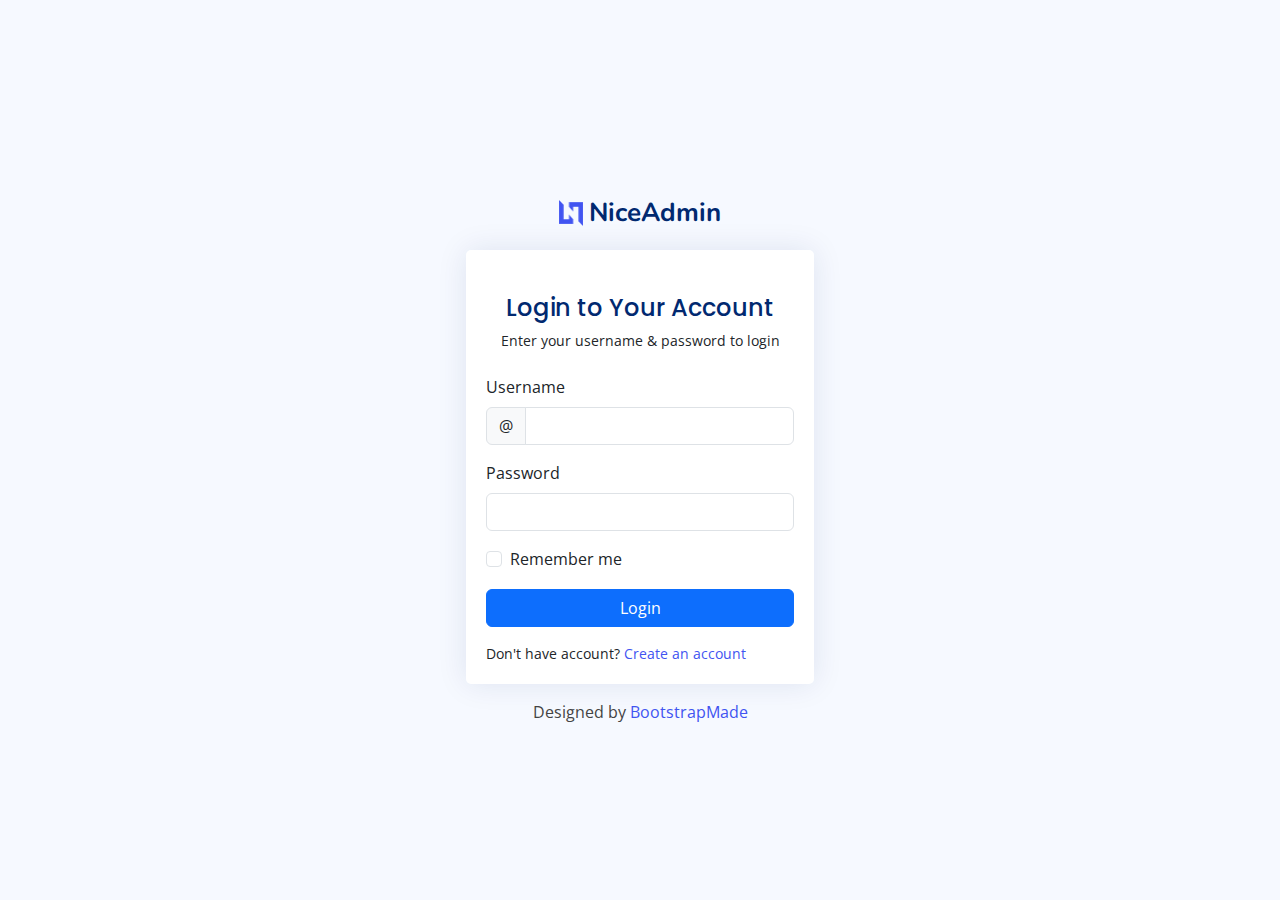
<file: pages-login.html>
<!DOCTYPE html>
<html lang="en">

<head>
  <meta charset="utf-8">
  <meta content="width=device-width, initial-scale=1.0" name="viewport">

  <title>Pages / Login - NiceAdmin Bootstrap Template</title>
  <meta content="" name="description">
  <meta content="" name="keywords">

  <!-- Favicons -->
  <link href="assets/img/favicon.png" rel="icon">
  <link href="assets/img/apple-touch-icon.png" rel="apple-touch-icon">

  <!-- Google Fonts -->
  <link href="https://fonts.gstatic.com" rel="preconnect">
  <link href="https://fonts.googleapis.com/css?family=Open+Sans:300,300i,400,400i,600,600i,700,700i|Nunito:300,300i,400,400i,600,600i,700,700i|Poppins:300,300i,400,400i,500,500i,600,600i,700,700i" rel="stylesheet">

  <!-- Vendor CSS Files -->
  <link href="assets/vendor/bootstrap/css/bootstrap.min.css" rel="stylesheet">
  <link href="assets/vendor/bootstrap-icons/bootstrap-icons.css" rel="stylesheet">
  <link href="assets/vendor/boxicons/css/boxicons.min.css" rel="stylesheet">
  <link href="assets/vendor/quill/quill.snow.css" rel="stylesheet">
  <link href="assets/vendor/quill/quill.bubble.css" rel="stylesheet">
  <link href="assets/vendor/remixicon/remixicon.css" rel="stylesheet">
  <link href="assets/vendor/simple-datatables/style.css" rel="stylesheet">

  <!-- Template Main CSS File -->
  <link href="assets/css/style.css" rel="stylesheet">

  <!-- =======================================================
  * Template Name: NiceAdmin
  * Updated: May 30 2023 with Bootstrap v5.3.0
  * Template URL: https://bootstrapmade.com/nice-admin-bootstrap-admin-html-template/
  * Author: BootstrapMade.com
  * License: https://bootstrapmade.com/license/
  ======================================================== -->
</head>

<body>

  <main>
    <div class="container">

      <section class="section register min-vh-100 d-flex flex-column align-items-center justify-content-center py-4">
        <div class="container">
          <div class="row justify-content-center">
            <div class="col-lg-4 col-md-6 d-flex flex-column align-items-center justify-content-center">

              <div class="d-flex justify-content-center py-4">
                <a href="index.html" class="logo d-flex align-items-center w-auto">
                  <img src="assets/img/logo.png" alt="">
                  <span class="d-none d-lg-block">NiceAdmin</span>
                </a>
              </div><!-- End Logo -->

              <div class="card mb-3">

                <div class="card-body">

                  <div class="pt-4 pb-2">
                    <h5 class="card-title text-center pb-0 fs-4">Login to Your Account</h5>
                    <p class="text-center small">Enter your username & password to login</p>
                  </div>

                  <form class="row g-3 needs-validation" novalidate>

                    <div class="col-12">
                      <label for="yourUsername" class="form-label">Username</label>
                      <div class="input-group has-validation">
                        <span class="input-group-text" id="inputGroupPrepend">@</span>
                        <input type="text" name="username" class="form-control" id="yourUsername" required>
                        <div class="invalid-feedback">Please enter your username.</div>
                      </div>
                    </div>

                    <div class="col-12">
                      <label for="yourPassword" class="form-label">Password</label>
                      <input type="password" name="password" class="form-control" id="yourPassword" required>
                      <div class="invalid-feedback">Please enter your password!</div>
                    </div>

                    <div class="col-12">
                      <div class="form-check">
                        <input class="form-check-input" type="checkbox" name="remember" value="true" id="rememberMe">
                        <label class="form-check-label" for="rememberMe">Remember me</label>
                      </div>
                    </div>
                    <div class="col-12">
                      <button class="btn btn-primary w-100" type="submit">Login</button>
                    </div>
                    <div class="col-12">
                      <p class="small mb-0">Don't have account? <a href="pages-register.html">Create an account</a></p>
                    </div>
                  </form>

                </div>
              </div>

              <div class="credits">
                <!-- All the links in the footer should remain intact. -->
                <!-- You can delete the links only if you purchased the pro version. -->
                <!-- Licensing information: https://bootstrapmade.com/license/ -->
                <!-- Purchase the pro version with working PHP/AJAX contact form: https://bootstrapmade.com/nice-admin-bootstrap-admin-html-template/ -->
                Designed by <a href="https://bootstrapmade.com/">BootstrapMade</a>
              </div>

            </div>
          </div>
        </div>

      </section>

    </div>
  </main><!-- End #main -->

  <a href="#" class="back-to-top d-flex align-items-center justify-content-center"><i class="bi bi-arrow-up-short"></i></a>

  <!-- Vendor JS Files -->
  <script src="assets/vendor/apexcharts/apexcharts.min.js"></script>
  <script src="assets/vendor/bootstrap/js/bootstrap.bundle.min.js"></script>
  <script src="assets/vendor/chart.js/chart.umd.js"></script>
  <script src="assets/vendor/echarts/echarts.min.js"></script>
  <script src="assets/vendor/quill/quill.min.js"></script>
  <script src="assets/vendor/simple-datatables/simple-datatables.js"></script>
  <script src="assets/vendor/tinymce/tinymce.min.js"></script>
  <script src="assets/vendor/php-email-form/validate.js"></script>

  <!-- Template Main JS File -->
  <script src="assets/js/main.js"></script>

</body>

</html>
</file>
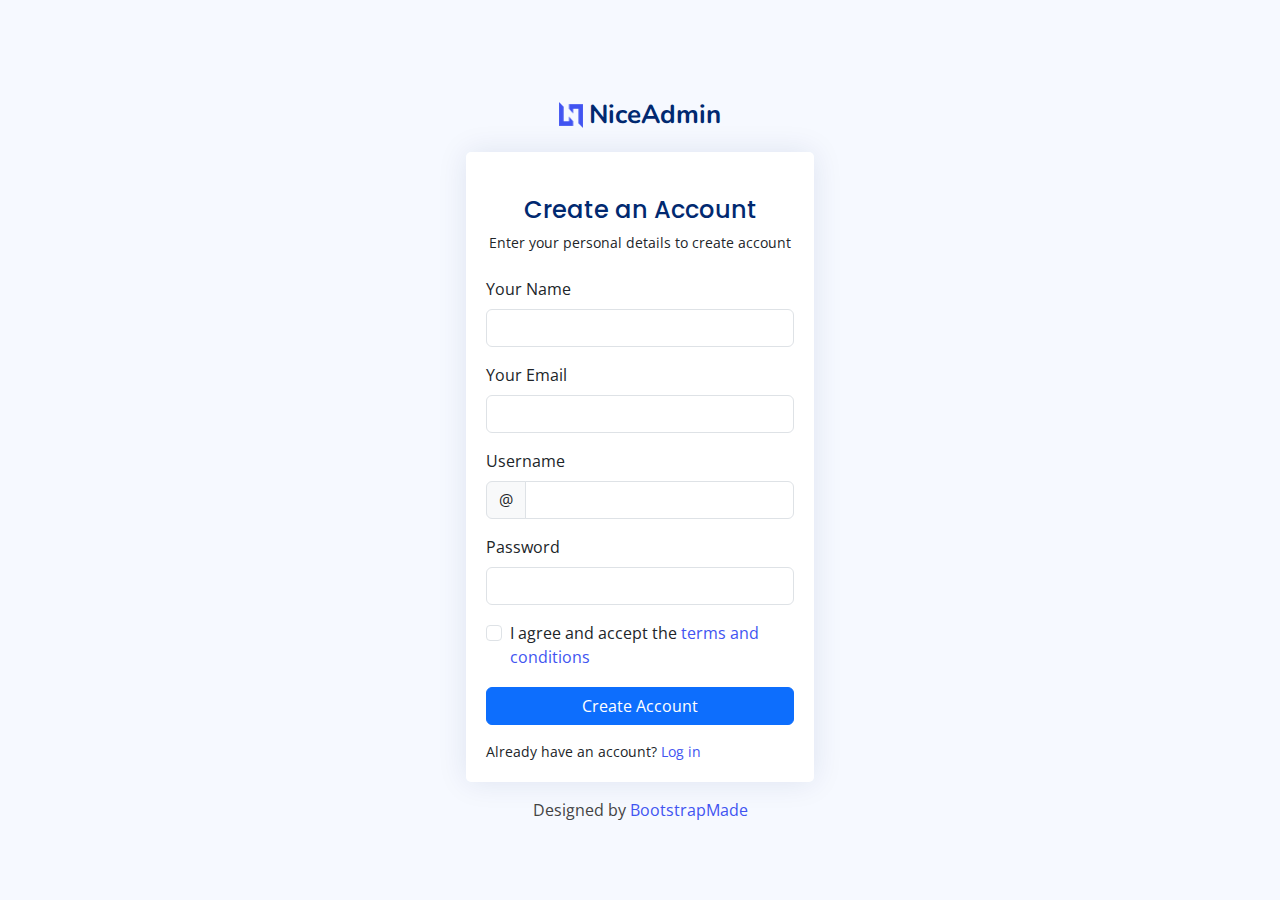
<file: pages-register.html>
<!DOCTYPE html>
<html lang="en">

<head>
  <meta charset="utf-8">
  <meta content="width=device-width, initial-scale=1.0" name="viewport">

  <title>Pages / Register - NiceAdmin Bootstrap Template</title>
  <meta content="" name="description">
  <meta content="" name="keywords">

  <!-- Favicons -->
  <link href="assets/img/favicon.png" rel="icon">
  <link href="assets/img/apple-touch-icon.png" rel="apple-touch-icon">

  <!-- Google Fonts -->
  <link href="https://fonts.gstatic.com" rel="preconnect">
  <link href="https://fonts.googleapis.com/css?family=Open+Sans:300,300i,400,400i,600,600i,700,700i|Nunito:300,300i,400,400i,600,600i,700,700i|Poppins:300,300i,400,400i,500,500i,600,600i,700,700i" rel="stylesheet">

  <!-- Vendor CSS Files -->
  <link href="assets/vendor/bootstrap/css/bootstrap.min.css" rel="stylesheet">
  <link href="assets/vendor/bootstrap-icons/bootstrap-icons.css" rel="stylesheet">
  <link href="assets/vendor/boxicons/css/boxicons.min.css" rel="stylesheet">
  <link href="assets/vendor/quill/quill.snow.css" rel="stylesheet">
  <link href="assets/vendor/quill/quill.bubble.css" rel="stylesheet">
  <link href="assets/vendor/remixicon/remixicon.css" rel="stylesheet">
  <link href="assets/vendor/simple-datatables/style.css" rel="stylesheet">

  <!-- Template Main CSS File -->
  <link href="assets/css/style.css" rel="stylesheet">

  <!-- =======================================================
  * Template Name: NiceAdmin
  * Updated: May 30 2023 with Bootstrap v5.3.0
  * Template URL: https://bootstrapmade.com/nice-admin-bootstrap-admin-html-template/
  * Author: BootstrapMade.com
  * License: https://bootstrapmade.com/license/
  ======================================================== -->
</head>

<body>

  <main>
    <div class="container">

      <section class="section register min-vh-100 d-flex flex-column align-items-center justify-content-center py-4">
        <div class="container">
          <div class="row justify-content-center">
            <div class="col-lg-4 col-md-6 d-flex flex-column align-items-center justify-content-center">

              <div class="d-flex justify-content-center py-4">
                <a href="index.html" class="logo d-flex align-items-center w-auto">
                  <img src="assets/img/logo.png" alt="">
                  <span class="d-none d-lg-block">NiceAdmin</span>
                </a>
              </div><!-- End Logo -->

              <div class="card mb-3">

                <div class="card-body">

                  <div class="pt-4 pb-2">
                    <h5 class="card-title text-center pb-0 fs-4">Create an Account</h5>
                    <p class="text-center small">Enter your personal details to create account</p>
                  </div>

                  <form class="row g-3 needs-validation" novalidate>
                    <div class="col-12">
                      <label for="yourName" class="form-label">Your Name</label>
                      <input type="text" name="name" class="form-control" id="yourName" required>
                      <div class="invalid-feedback">Please, enter your name!</div>
                    </div>

                    <div class="col-12">
                      <label for="yourEmail" class="form-label">Your Email</label>
                      <input type="email" name="email" class="form-control" id="yourEmail" required>
                      <div class="invalid-feedback">Please enter a valid Email adddress!</div>
                    </div>

                    <div class="col-12">
                      <label for="yourUsername" class="form-label">Username</label>
                      <div class="input-group has-validation">
                        <span class="input-group-text" id="inputGroupPrepend">@</span>
                        <input type="text" name="username" class="form-control" id="yourUsername" required>
                        <div class="invalid-feedback">Please choose a username.</div>
                      </div>
                    </div>

                    <div class="col-12">
                      <label for="yourPassword" class="form-label">Password</label>
                      <input type="password" name="password" class="form-control" id="yourPassword" required>
                      <div class="invalid-feedback">Please enter your password!</div>
                    </div>

                    <div class="col-12">
                      <div class="form-check">
                        <input class="form-check-input" name="terms" type="checkbox" value="" id="acceptTerms" required>
                        <label class="form-check-label" for="acceptTerms">I agree and accept the <a href="#">terms and conditions</a></label>
                        <div class="invalid-feedback">You must agree before submitting.</div>
                      </div>
                    </div>
                    <div class="col-12">
                      <button class="btn btn-primary w-100" type="submit">Create Account</button>
                    </div>
                    <div class="col-12">
                      <p class="small mb-0">Already have an account? <a href="pages-login.html">Log in</a></p>
                    </div>
                  </form>

                </div>
              </div>

              <div class="credits">
                <!-- All the links in the footer should remain intact. -->
                <!-- You can delete the links only if you purchased the pro version. -->
                <!-- Licensing information: https://bootstrapmade.com/license/ -->
                <!-- Purchase the pro version with working PHP/AJAX contact form: https://bootstrapmade.com/nice-admin-bootstrap-admin-html-template/ -->
                Designed by <a href="https://bootstrapmade.com/">BootstrapMade</a>
              </div>

            </div>
          </div>
        </div>

      </section>

    </div>
  </main><!-- End #main -->

  <a href="#" class="back-to-top d-flex align-items-center justify-content-center"><i class="bi bi-arrow-up-short"></i></a>

  <!-- Vendor JS Files -->
  <script src="assets/vendor/apexcharts/apexcharts.min.js"></script>
  <script src="assets/vendor/bootstrap/js/bootstrap.bundle.min.js"></script>
  <script src="assets/vendor/chart.js/chart.umd.js"></script>
  <script src="assets/vendor/echarts/echarts.min.js"></script>
  <script src="assets/vendor/quill/quill.min.js"></script>
  <script src="assets/vendor/simple-datatables/simple-datatables.js"></script>
  <script src="assets/vendor/tinymce/tinymce.min.js"></script>
  <script src="assets/vendor/php-email-form/validate.js"></script>

  <!-- Template Main JS File -->
  <script src="assets/js/main.js"></script>

</body>

</html>
</file>
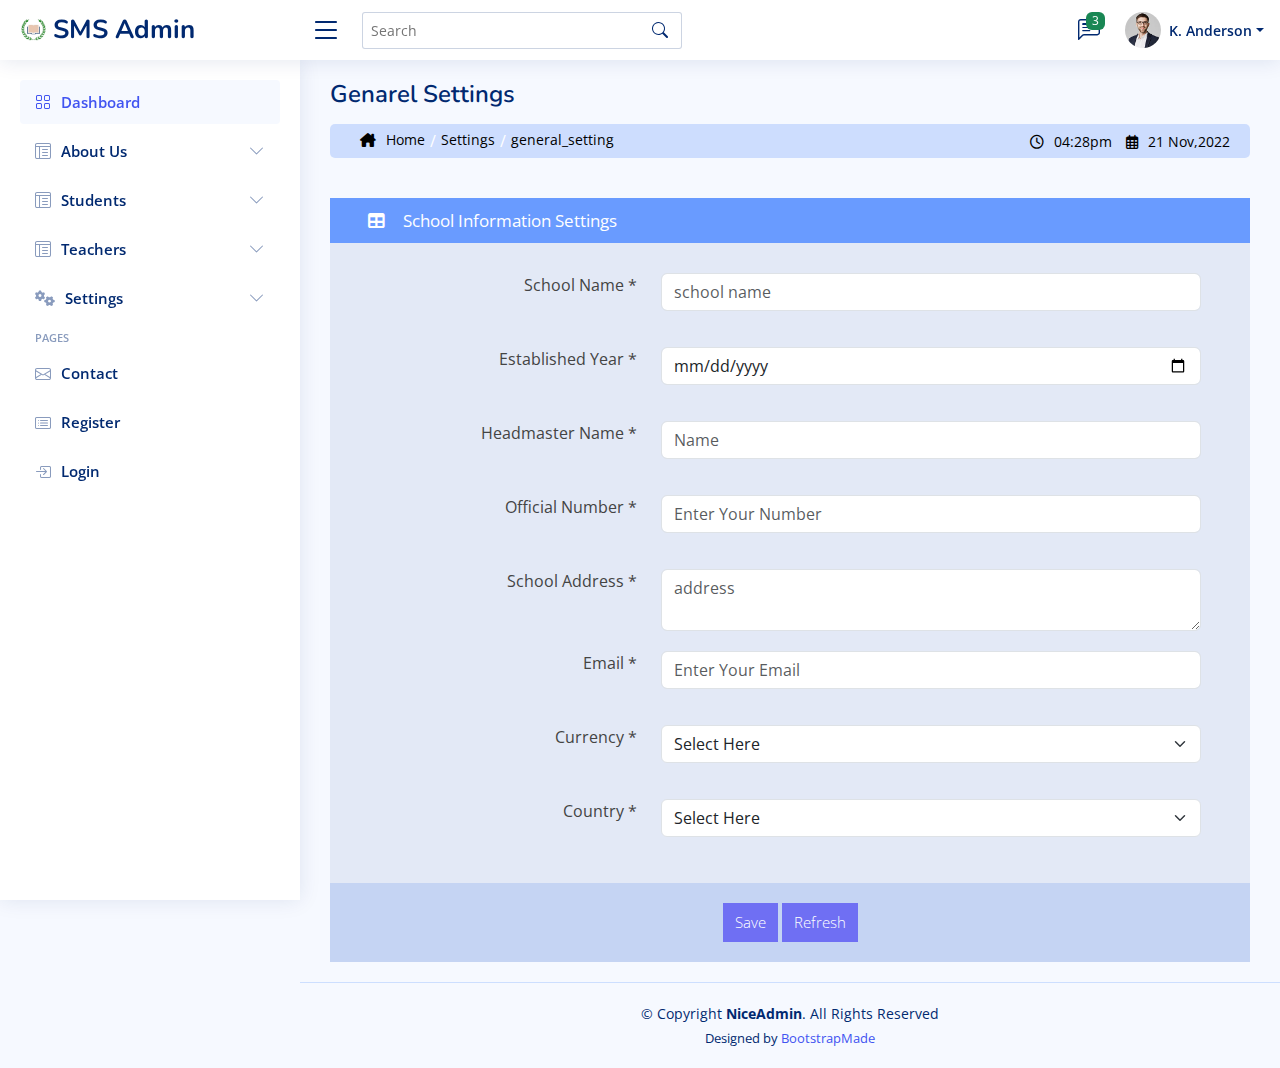
<file: settings-general_settings.html>
<!DOCTYPE html>
<html lang="en">

<head>
  <meta charset="utf-8">
  <meta content="width=device-width, initial-scale=1.0" name="viewport">

  <title>General Settings - SMS</title>
  <meta content="" name="description">
  <meta content="" name="keywords">

  <!-- Favicons -->
  <link href="assets/img/school-logo.png" rel="icon">

  <!-- Google Fonts -->
  <link href="https://fonts.gstatic.com" rel="preconnect">
  <link href="https://fonts.googleapis.com/css?family=Open+Sans:300,300i,400,400i,600,600i,700,700i|Nunito:300,300i,400,400i,600,600i,700,700i|Poppins:300,300i,400,400i,500,500i,600,600i,700,700i" rel="stylesheet">

  <!-- Vendor CSS Files -->
  <link href="assets/vendor/bootstrap/css/bootstrap.min.css" rel="stylesheet">
  <link href="assets/vendor/bootstrap-icons/bootstrap-icons.css" rel="stylesheet">
  <link href="assets/vendor/boxicons/css/boxicons.min.css" rel="stylesheet">
  <link href="assets/vendor/quill/quill.snow.css" rel="stylesheet">
  <link href="assets/vendor/quill/quill.bubble.css" rel="stylesheet">
  <link href="assets/vendor/remixicon/remixicon.css" rel="stylesheet">
  <link href="assets/vendor/simple-datatables/style.css" rel="stylesheet">

  <link rel="stylesheet" href="https://cdnjs.cloudflare.com/ajax/libs/font-awesome/6.4.2/css/all.min.css">

  <!-- Template Main CSS File -->
  <link href="assets/css/style.css" rel="stylesheet">
  <link rel="stylesheet" href="./assets/css/new.css">

</head>

<body>

  <!-- ======= Header ======= -->
  <header id="header" class="header fixed-top d-flex align-items-center">

    <div class="d-flex align-items-center justify-content-between">
      <a href="index.html" class="logo d-flex align-items-center">
        <img src="assets/img/school-logo.png" alt="">
        <span class="d-none d-lg-block">SMS Admin</span>
      </a>
      <i class="bi bi-list toggle-sidebar-btn"></i>
    </div><!-- End Logo -->

    <div class="search-bar">
      <form class="search-form d-flex align-items-center" method="POST" action="#">
        <input type="text" name="query" placeholder="Search" title="Enter search keyword">
        <button type="submit" title="Search"><i class="bi bi-search"></i></button>
      </form>
    </div><!-- End Search Bar -->

    <nav class="header-nav ms-auto">
      <ul class="d-flex align-items-center">

        <li class="nav-item d-block d-lg-none">
          <a class="nav-link nav-icon search-bar-toggle " href="#">
            <i class="bi bi-search"></i>
          </a>
        </li>
        <!-- End Search Icon-->

        <li class="nav-item dropdown">

          <a class="nav-link nav-icon" href="#" data-bs-toggle="dropdown">
            <i class="bi bi-chat-left-text"></i>
            <span class="badge bg-success badge-number">3</span>
          </a><!-- End Messages Icon -->

          <ul class="dropdown-menu dropdown-menu-end dropdown-menu-arrow messages">
            <li class="dropdown-header">
              You have 3 new messages
              <a href="#"><span class="badge rounded-pill bg-primary p-2 ms-2">View all</span></a>
            </li>
            <li>
              <hr class="dropdown-divider">
            </li>

            <li class="message-item">
              <a href="#">
                <img src="assets/img/messages-1.jpg" alt="" class="rounded-circle">
                <div>
                  <h4>Maria Hudson</h4>
                  <p>Velit asperiores et ducimus soluta repudiandae labore officia est ut...</p>
                  <p>4 hrs. ago</p>
                </div>
              </a>
            </li>
            <li>
              <hr class="dropdown-divider">
            </li>

            <li class="message-item">
              <a href="#">
                <img src="assets/img/messages-2.jpg" alt="" class="rounded-circle">
                <div>
                  <h4>Anna Nelson</h4>
                  <p>Velit asperiores et ducimus soluta repudiandae labore officia est ut...</p>
                  <p>6 hrs. ago</p>
                </div>
              </a>
            </li>
            <li>
              <hr class="dropdown-divider">
            </li>

            <li class="message-item">
              <a href="#">
                <img src="assets/img/messages-3.jpg" alt="" class="rounded-circle">
                <div>
                  <h4>David Muldon</h4>
                  <p>Velit asperiores et ducimus soluta repudiandae labore officia est ut...</p>
                  <p>8 hrs. ago</p>
                </div>
              </a>
            </li>
            <li>
              <hr class="dropdown-divider">
            </li>

            <li class="dropdown-footer">
              <a href="#">Show all messages</a>
            </li>

          </ul><!-- End Messages Dropdown Items -->

        </li><!-- End Messages Nav -->

        <li class="nav-item dropdown pe-3">

          <a class="nav-link nav-profile d-flex align-items-center pe-0" href="#" data-bs-toggle="dropdown">
            <img src="assets/img/profile-img.jpg" alt="Profile" class="rounded-circle">
            <span class="d-none d-md-block dropdown-toggle ps-2">K. Anderson</span>
          </a><!-- End Profile Iamge Icon -->

          <ul class="dropdown-menu dropdown-menu-end dropdown-menu-arrow profile">
            <li class="dropdown-header">
              <h6>Kevin Anderson</h6>
              <span>Web Designer</span>
            </li>
            <li>
              <hr class="dropdown-divider">
            </li>

            <li>
              <a class="dropdown-item d-flex align-items-center" href="users-profile.html">
                <i class="bi bi-person"></i>
                <span>My Profile</span>
              </a>
            </li>
            <li>
              <hr class="dropdown-divider">
            </li>

            <li>
              <a class="dropdown-item d-flex align-items-center" href="users-profile.html">
                <i class="bi bi-gear"></i>
                <span>Account Settings</span>
              </a>
            </li>
            <li>
              <hr class="dropdown-divider">
            </li>

            <li>
              <a class="dropdown-item d-flex align-items-center" href="pages-faq.html">
                <i class="bi bi-question-circle"></i>
                <span>Need Help?</span>
              </a>
            </li>
            <li>
              <hr class="dropdown-divider">
            </li>

            <li>
              <a class="dropdown-item d-flex align-items-center" href="#">
                <i class="bi bi-box-arrow-right"></i>
                <span>Sign Out</span>
              </a>
            </li>

          </ul><!-- End Profile Dropdown Items -->
        </li><!-- End Profile Nav -->

      </ul>
    </nav><!-- End Icons Navigation -->

  </header><!-- End Header -->

  <!-- ======= Sidebar ======= -->
  <aside id="sidebar" class="sidebar">

    <ul class="sidebar-nav" id="sidebar-nav">

      <li class="nav-item">
        <a class="nav-link " href="index.html">
          <i class="bi bi-grid"></i>
          <span>Dashboard</span>
        </a>
      </li><!-- End Dashboard Nav -->

      <li class="nav-item">
        <a class="nav-link collapsed" data-bs-target="#about_us-nav" data-bs-toggle="collapse" href="#">
          <i class="bi bi-layout-text-window-reverse"></i><span>About Us</span><i class="bi bi-chevron-down ms-auto"></i>
        </a>
        <ul id="about_us-nav" class="nav-content collapse " data-bs-parent="#sidebar-nav">
          <li>
            <a href="./About-us-principle's_msg.html">
              <i class="bi bi-circle"></i><span>Principle's Message</span>
            </a>
          </li>
          <li>
            <a href="./About-us-short_history.html">
              <i class="bi bi-circle"></i><span>short History</span>
            </a>
          </li>
        </ul>
      </li><!-- End About us Nav -->

      <li class="nav-item">
        <a class="nav-link collapsed" data-bs-target="#students-nav" data-bs-toggle="collapse" href="#">
          <i class="bi bi-layout-text-window-reverse"></i><span>Students</span><i class="bi bi-chevron-down ms-auto"></i>
        </a>
        <ul id="students-nav" class="nav-content collapse " data-bs-parent="#sidebar-nav">
          <li>
            <a href="./students-students_information.html">
              <i class="bi bi-circle"></i><span>Students Information</span>
            </a>
          </li>
          <li>
            <a href="./students-Add_New_student.html">
              <i class="bi bi-circle"></i><span>Add New Student</span>
            </a>
          </li>
          <li>
            <a href="./students-subjects.html">
              <i class="bi bi-circle"></i><span>Subjects</span>
            </a>
          </li>
        </ul>
      </li><!-- End Students Nav -->

      <li class="nav-item">
        <a class="nav-link collapsed" data-bs-target="#teachers-nav" data-bs-toggle="collapse" href="#">
          <i class="bi bi-layout-text-window-reverse"></i><span>Teachers</span><i class="bi bi-chevron-down ms-auto"></i>
        </a>
        <ul id="teachers-nav" class="nav-content collapse " data-bs-parent="#sidebar-nav">
          <li>
            <a href="./teachers-Teachers_information.html">
              <i class="bi bi-circle"></i><span>Teachers Information</span>
            </a>
          </li>
          <li>
            <a href="./teachers-Add_New_Teacher.html">
              <i class="bi bi-circle"></i><span>Add New Teachers</span>
            </a>
          </li>
        </ul>
      </li><!-- End Teachers Nav -->

      <li class="nav-item">
        <a class="nav-link collapsed" data-bs-target="#settings-nav" data-bs-toggle="collapse" href="#">
          <i class="fa-solid fa-gears"></i><span>Settings</span><i class="bi bi-chevron-down ms-auto"></i>
        </a>
        <ul id="settings-nav" class="nav-content collapse " data-bs-parent="#sidebar-nav">
          <li>
            <a href="./settings-general_settings.html">
              <i class="bi bi-circle"></i><span>General Settings</span>
            </a>
          </li>
          <li>
            <a href="./users-profile.html">
              <i class="bi bi-circle"></i><span>Profile</span>
            </a>
          </li>
        </ul>
      </li><!-- End Teachers Nav -->

      <li class="nav-heading">Pages</li>

      <li class="nav-item">
        <a class="nav-link collapsed" href="pages-contact.html">
          <i class="bi bi-envelope"></i>
          <span>Contact</span>
        </a>
      </li><!-- End Contact Page Nav -->

      <li class="nav-item">
        <a class="nav-link collapsed" href="pages-register.html">
          <i class="bi bi-card-list"></i>
          <span>Register</span>
        </a>
      </li><!-- End Register Page Nav -->

      <li class="nav-item">
        <a class="nav-link collapsed" href="pages-login.html">
          <i class="bi bi-box-arrow-in-right"></i>
          <span>Login</span>
        </a>
      </li><!-- End Login Page Nav -->

    </ul>

  </aside><!-- End Sidebar-->

  <main id="main" class="main">

    <div class="pagetitle">
      <h1>Genarel Settings</h1>
      <div class="page_loc">
        <div class="nav">
          <a href="#"><i class="fa-solid fa-house-chimney"></i>Home</a><span>/</span>
          <a href="#">Settings</a><span>/</span>
          <a href="#">general_setting</a>
        </div>
        <div class="date_time">
            <a href=""><i class="fa-sharp fa-regular fa-clock"></i>04:28pm</a>
            <a href=""><i class="fa-regular fa-calendar-days"></i>21 Nov,2022</a>
        </div>
      </div>
    </div><!-- End Page Title -->

    <section class="section dashboard">
      <div class="row">

        <div class="container">
      
          <div class="form_info">

            <div class="form_infoTop_part">
                <div class="form_name">
                    <p><i class="fa-solid fa-table"></i>School Information Settings</p>
                </div>
            </div>

            <div class="row form_start">

                <div class="col-11">
                    <div class="form_part">
                        <div class="row">
                            <div class="col-4 label_name">
                                <label for="text">School Name *</label>
                            </div>
                            <div class="col-8">
                                <input type="text" class="form-control mb-3" id="exampleFormControlInput1" placeholder="school name">
                            </div>
                        </div>
                    </div>
                </div>

                <div class="col-11">
                    <div class="form_part">
                        <div class="row">
                            <div class="col-4 label_name">
                                <label for="date">Established Year *</label>
                            </div>
            
                            <div class="col-8">
                                <input type="date" class="form-control mb-3" id="exampleFormControlInput1">
                            </div>
                        </div>
                    </div>
                </div>

                <div class="col-11">
                    <div class="form_part">
                        <div class="row">
                            <div class="col-4 label_name">
                                <label for="text">Headmaster Name *</label>
                            </div>

                            <div class="col-8">
                                <input type="text" class="form-control mb-3" id="exampleFormControlInput1" placeholder="Name">
                            </div>
                        </div>
                    </div>
                </div>

                <div class="col-11">
                    <div class="form_part">
                        <div class="row">
                            <div class="col-4 label_name">
                                <label for="number">Official Number *</label>
                            </div>

                            <div class="col-8">
                                <input type="number" class="form-control mb-3" id="exampleFormControlInput1" placeholder="Enter Your Number">
                            </div>
                        </div>
                    </div>
                </div>
                
                <div class="col-11">
                    <div class="form_part">
                        <div class="row">
                            <div class="col-4 label_name">
                                <label for="text">School Address *</label>
                            </div>

                            <div class="col-8">
                                <textarea class="form-control" rows="2" placeholder="address"></textarea>
                            </div>
                        </div>
                    </div>
                </div>
                
                <div class="col-11">
                    <div class="form_part">
                        <div class="row">
                            <div class="col-4 label_name">
                                <label for="text"> Email *</label>
                            </div>

                            <div class="col-8">
                                <input type="text" class="form-control mb-3" id="exampleFormControlInput1" placeholder="Enter Your Email">
                            </div>
                        </div>
                    </div>
                </div>
                
                <div class="col-11">
                    <div class="form_part">
                        <div class="row">
                            <div class="col-4 label_name">
                    <label for="text"> Currency *</label>
                </div>

                <div class="col-8">
                    <select class="form-select mb-3" aria-label="Default select example">
                        <option selected hidden>Select Here</option>
                        <option value="1">Money</option>
                        <option value="2">Dollar</option>
                        <option value="3">Rupee</option>
                        <option value="4">Euro</option>
                        <option value="5">Real</option>
                    </select>
                </div>
                        </div>
                    </div>
                </div>
                
                <div class="col-11">
                    <div class="form_part">
                        <div class="row">
                            <div class="col-4 label_name">
                    <label for="text">Country *</label>
                </div>

                <div class="col-8"> 
                    <select class="form-select mb-3" aria-label="Default select example">
                        <option selected hidden>Select Here</option>
                        <option value="1">Bangladesh</option>
                        <option value="2">India</option>
                        <option value="3">Nepal</option>
                        <option value="4">America</option>
                        <option value="5">Thailand</option>
                        <option value="6">London</option>
                        <option value="6">Africa</option>
                        <option value="6">Pakisthan</option>
                    </select>
                </div>
                        </div>
                    </div>
                </div>
                
            </div>

          </div>
      
          <div class="button">
            <a href="#">Save</a>
            <a href="#">Refresh</a>
          </div>
      
        </div>


      </div>
    </section>

  </main><!-- End #main -->

  <!-- ======= Footer ======= -->
  <footer id="footer" class="footer">
    <div class="copyright">
      &copy; Copyright <strong><span>NiceAdmin</span></strong>. All Rights Reserved 
    </div>
    <div class="credits">
      Designed by <a href="https://bootstrapmade.com/">BootstrapMade</a>
    </div>
  </footer><!-- End Footer -->

  <a href="#" class="back-to-top d-flex align-items-center justify-content-center"><i class="bi bi-arrow-up-short"></i></a>

  <!-- Vendor JS Files -->
  <script src="assets/vendor/apexcharts/apexcharts.min.js"></script>
  <script src="assets/vendor/bootstrap/js/bootstrap.bundle.min.js"></script>
  <script src="assets/vendor/chart.js/chart.umd.js"></script>
  <script src="assets/vendor/echarts/echarts.min.js"></script>
  <script src="assets/vendor/quill/quill.min.js"></script>
  <script src="assets/vendor/simple-datatables/simple-datatables.js"></script>
  <script src="assets/vendor/tinymce/tinymce.min.js"></script>
  <script src="assets/vendor/php-email-form/validate.js"></script>

  <!-- Template Main JS File -->
  <script src="assets/js/main.js"></script>

</body>

</html>
</file>
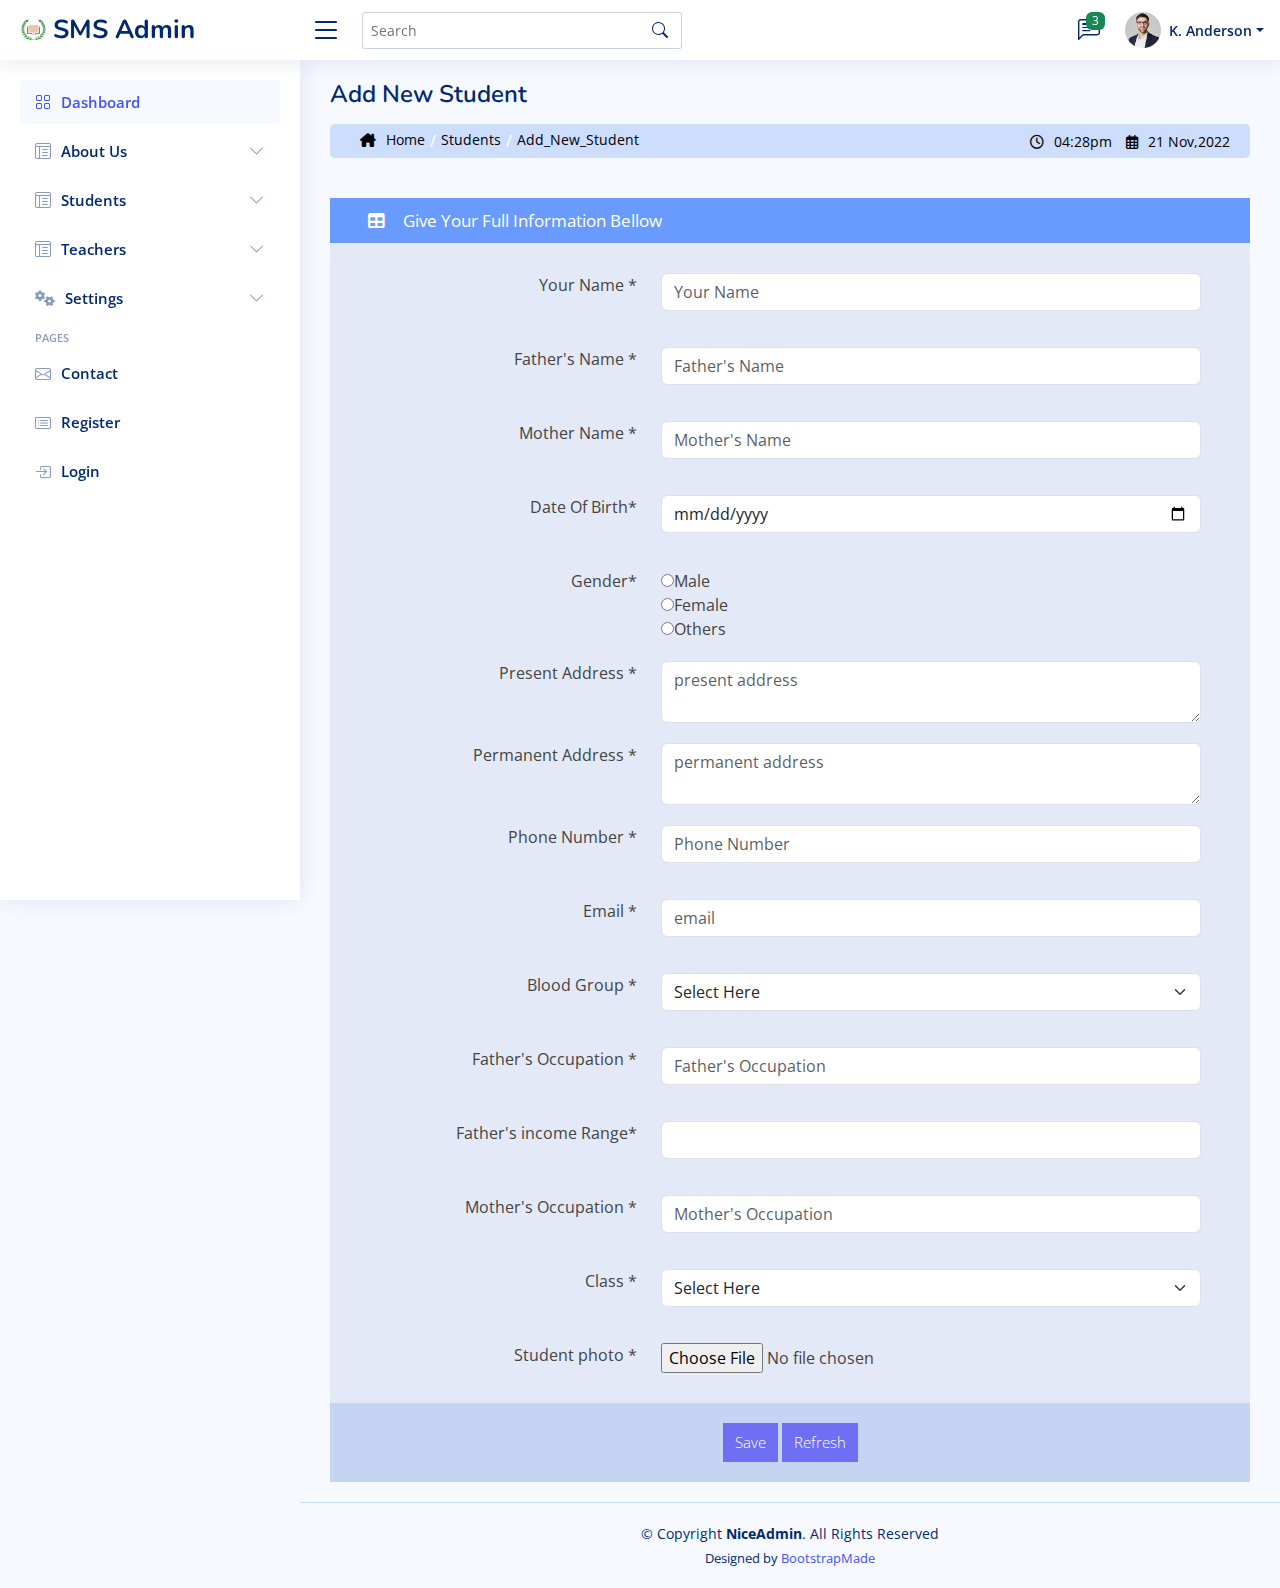
<file: students-Add_New_student.html>
<!DOCTYPE html>
<html lang="en">

<head>
  <meta charset="utf-8">
  <meta content="width=device-width, initial-scale=1.0" name="viewport">

  <title>Add New Student - SMS</title>
  <meta content="" name="description">
  <meta content="" name="keywords">

  <!-- Favicons -->
  <link href="assets/img/school-logo.png" rel="icon">

  <!-- Google Fonts -->
  <link href="https://fonts.gstatic.com" rel="preconnect">
  <link href="https://fonts.googleapis.com/css?family=Open+Sans:300,300i,400,400i,600,600i,700,700i|Nunito:300,300i,400,400i,600,600i,700,700i|Poppins:300,300i,400,400i,500,500i,600,600i,700,700i" rel="stylesheet">

  <!-- Vendor CSS Files -->
  <link href="assets/vendor/bootstrap/css/bootstrap.min.css" rel="stylesheet">
  <link href="assets/vendor/bootstrap-icons/bootstrap-icons.css" rel="stylesheet">
  <link href="assets/vendor/boxicons/css/boxicons.min.css" rel="stylesheet">
  <link href="assets/vendor/quill/quill.snow.css" rel="stylesheet">
  <link href="assets/vendor/quill/quill.bubble.css" rel="stylesheet">
  <link href="assets/vendor/remixicon/remixicon.css" rel="stylesheet">
  <link href="assets/vendor/simple-datatables/style.css" rel="stylesheet">

  <link rel="stylesheet" href="https://cdnjs.cloudflare.com/ajax/libs/font-awesome/6.4.2/css/all.min.css">

  <!-- Template Main CSS File -->
  <link href="assets/css/style.css" rel="stylesheet">
  <link rel="stylesheet" href="./assets/css/new.css">

</head>

<body>

  <!-- ======= Header ======= -->
  <header id="header" class="header fixed-top d-flex align-items-center">

    <div class="d-flex align-items-center justify-content-between">
      <a href="index.html" class="logo d-flex align-items-center">
        <img src="assets/img/school-logo.png" alt="">
        <span class="d-none d-lg-block">SMS Admin</span>
      </a>
      <i class="bi bi-list toggle-sidebar-btn"></i>
    </div><!-- End Logo -->

    <div class="search-bar">
      <form class="search-form d-flex align-items-center" method="POST" action="#">
        <input type="text" name="query" placeholder="Search" title="Enter search keyword">
        <button type="submit" title="Search"><i class="bi bi-search"></i></button>
      </form>
    </div><!-- End Search Bar -->

    <nav class="header-nav ms-auto">
      <ul class="d-flex align-items-center">

        <li class="nav-item d-block d-lg-none">
          <a class="nav-link nav-icon search-bar-toggle " href="#">
            <i class="bi bi-search"></i>
          </a>
        </li>
        <!-- End Search Icon-->

        <li class="nav-item dropdown">

          <a class="nav-link nav-icon" href="#" data-bs-toggle="dropdown">
            <i class="bi bi-chat-left-text"></i>
            <span class="badge bg-success badge-number">3</span>
          </a><!-- End Messages Icon -->

          <ul class="dropdown-menu dropdown-menu-end dropdown-menu-arrow messages">
            <li class="dropdown-header">
              You have 3 new messages
              <a href="#"><span class="badge rounded-pill bg-primary p-2 ms-2">View all</span></a>
            </li>
            <li>
              <hr class="dropdown-divider">
            </li>

            <li class="message-item">
              <a href="#">
                <img src="assets/img/messages-1.jpg" alt="" class="rounded-circle">
                <div>
                  <h4>Maria Hudson</h4>
                  <p>Velit asperiores et ducimus soluta repudiandae labore officia est ut...</p>
                  <p>4 hrs. ago</p>
                </div>
              </a>
            </li>
            <li>
              <hr class="dropdown-divider">
            </li>

            <li class="message-item">
              <a href="#">
                <img src="assets/img/messages-2.jpg" alt="" class="rounded-circle">
                <div>
                  <h4>Anna Nelson</h4>
                  <p>Velit asperiores et ducimus soluta repudiandae labore officia est ut...</p>
                  <p>6 hrs. ago</p>
                </div>
              </a>
            </li>
            <li>
              <hr class="dropdown-divider">
            </li>

            <li class="message-item">
              <a href="#">
                <img src="assets/img/messages-3.jpg" alt="" class="rounded-circle">
                <div>
                  <h4>David Muldon</h4>
                  <p>Velit asperiores et ducimus soluta repudiandae labore officia est ut...</p>
                  <p>8 hrs. ago</p>
                </div>
              </a>
            </li>
            <li>
              <hr class="dropdown-divider">
            </li>

            <li class="dropdown-footer">
              <a href="#">Show all messages</a>
            </li>

          </ul><!-- End Messages Dropdown Items -->

        </li><!-- End Messages Nav -->

        <li class="nav-item dropdown pe-3">

          <a class="nav-link nav-profile d-flex align-items-center pe-0" href="#" data-bs-toggle="dropdown">
            <img src="assets/img/profile-img.jpg" alt="Profile" class="rounded-circle">
            <span class="d-none d-md-block dropdown-toggle ps-2">K. Anderson</span>
          </a><!-- End Profile Iamge Icon -->

          <ul class="dropdown-menu dropdown-menu-end dropdown-menu-arrow profile">
            <li class="dropdown-header">
              <h6>Kevin Anderson</h6>
              <span>Web Designer</span>
            </li>
            <li>
              <hr class="dropdown-divider">
            </li>

            <li>
              <a class="dropdown-item d-flex align-items-center" href="users-profile.html">
                <i class="bi bi-person"></i>
                <span>My Profile</span>
              </a>
            </li>
            <li>
              <hr class="dropdown-divider">
            </li>

            <li>
              <a class="dropdown-item d-flex align-items-center" href="users-profile.html">
                <i class="bi bi-gear"></i>
                <span>Account Settings</span>
              </a>
            </li>
            <li>
              <hr class="dropdown-divider">
            </li>

            <li>
              <a class="dropdown-item d-flex align-items-center" href="pages-faq.html">
                <i class="bi bi-question-circle"></i>
                <span>Need Help?</span>
              </a>
            </li>
            <li>
              <hr class="dropdown-divider">
            </li>

            <li>
              <a class="dropdown-item d-flex align-items-center" href="#">
                <i class="bi bi-box-arrow-right"></i>
                <span>Sign Out</span>
              </a>
            </li>

          </ul><!-- End Profile Dropdown Items -->
        </li><!-- End Profile Nav -->

      </ul>
    </nav><!-- End Icons Navigation -->

  </header><!-- End Header -->

  <!-- ======= Sidebar ======= -->
  <aside id="sidebar" class="sidebar">

    <ul class="sidebar-nav" id="sidebar-nav">

      <li class="nav-item">
        <a class="nav-link " href="index.html">
          <i class="bi bi-grid"></i>
          <span>Dashboard</span>
        </a>
      </li><!-- End Dashboard Nav -->

      <li class="nav-item">
        <a class="nav-link collapsed" data-bs-target="#about_us-nav" data-bs-toggle="collapse" href="#">
          <i class="bi bi-layout-text-window-reverse"></i><span>About Us</span><i class="bi bi-chevron-down ms-auto"></i>
        </a>
        <ul id="about_us-nav" class="nav-content collapse " data-bs-parent="#sidebar-nav">
          <li>
            <a href="./About-us-principle's_msg.html">
              <i class="bi bi-circle"></i><span>Principle's Message</span>
            </a>
          </li>
          <li>
            <a href="./About-us-short_history.html">
              <i class="bi bi-circle"></i><span>short History</span>
            </a>
          </li>
        </ul>
      </li><!-- End About us Nav -->

      <li class="nav-item">
        <a class="nav-link collapsed" data-bs-target="#students-nav" data-bs-toggle="collapse" href="#">
          <i class="bi bi-layout-text-window-reverse"></i><span>Students</span><i class="bi bi-chevron-down ms-auto"></i>
        </a>
        <ul id="students-nav" class="nav-content collapse " data-bs-parent="#sidebar-nav">
          <li>
            <a href="./students-students_information.html">
              <i class="bi bi-circle"></i><span>Students Information</span>
            </a>
          </li>
          <li>
            <a href="./students-Add_New_student.html">
              <i class="bi bi-circle"></i><span>Add New Student</span>
            </a>
          </li>
          <li>
            <a href="./students-subjects.html">
              <i class="bi bi-circle"></i><span>Subjects</span>
            </a>
          </li>
        </ul>
      </li><!-- End Students Nav -->

      <li class="nav-item">
        <a class="nav-link collapsed" data-bs-target="#teachers-nav" data-bs-toggle="collapse" href="#">
          <i class="bi bi-layout-text-window-reverse"></i><span>Teachers</span><i class="bi bi-chevron-down ms-auto"></i>
        </a>
        <ul id="teachers-nav" class="nav-content collapse " data-bs-parent="#sidebar-nav">
          <li>
            <a href="./teachers-Teachers_information.html">
              <i class="bi bi-circle"></i><span>Teachers Information</span>
            </a>
          </li>
          <li>
            <a href="./teachers-Add_New_Teacher.html">
              <i class="bi bi-circle"></i><span>Add New Teachers</span>
            </a>
          </li>
        </ul>
      </li><!-- End Teachers Nav -->

      <li class="nav-item">
        <a class="nav-link collapsed" data-bs-target="#settings-nav" data-bs-toggle="collapse" href="#">
          <i class="fa-solid fa-gears"></i><span>Settings</span><i class="bi bi-chevron-down ms-auto"></i>
        </a>
        <ul id="settings-nav" class="nav-content collapse " data-bs-parent="#sidebar-nav">
          <li>
            <a href="./settings-general_settings.html">
              <i class="bi bi-circle"></i><span>General Settings</span>
            </a>
          </li>
          <li>
            <a href="./users-profile.html">
              <i class="bi bi-circle"></i><span>Profile</span>
            </a>
          </li>
        </ul>
      </li><!-- End Teachers Nav -->

      <li class="nav-heading">Pages</li>

      <li class="nav-item">
        <a class="nav-link collapsed" href="pages-contact.html">
          <i class="bi bi-envelope"></i>
          <span>Contact</span>
        </a>
      </li><!-- End Contact Page Nav -->

      <li class="nav-item">
        <a class="nav-link collapsed" href="pages-register.html">
          <i class="bi bi-card-list"></i>
          <span>Register</span>
        </a>
      </li><!-- End Register Page Nav -->

      <li class="nav-item">
        <a class="nav-link collapsed" href="pages-login.html">
          <i class="bi bi-box-arrow-in-right"></i>
          <span>Login</span>
        </a>
      </li><!-- End Login Page Nav -->

    </ul>

  </aside><!-- End Sidebar-->

  <main id="main" class="main">

    <div class="pagetitle">
      <h1>Add New Student</h1>
      <div class="page_loc">
        <div class="nav">
          <a href="#"><i class="fa-solid fa-house-chimney"></i>Home</a><span>/</span>
          <a href="#">Students</a><span>/</span>
          <a href="#">Add_New_Student</a>
        </div>
        <div class="date_time">
            <a href=""><i class="fa-sharp fa-regular fa-clock"></i>04:28pm</a>
            <a href=""><i class="fa-regular fa-calendar-days"></i>21 Nov,2022</a>
        </div>
      </div>
    </div><!-- End Page Title -->

    <section class="section dashboard">
      <div class="row">

        <div class="container">
      
            <div class="form_info">
      
                <div class="form_infoTop_part">
                    <div class="form_name">
                        <p><i class="fa-solid fa-table"></i>Give Your Full Information Bellow</p>
                    </div>
                </div>
        
                <div class="row form_start">
                   
                    <div class="col-11">
                        <div class="form_part">
                            <div class="row">
                                <div class="col-4 label_name">
                                    <label for="text">Your Name *</label>
                                </div>
                                <div class="col-8">
                                    <input type="text" class="form-control mb-3" id="exampleFormControlInput1" placeholder="Your Name">
                                </div>
                            </div>
                        </div>
                    </div>
        
                    <div class="col-11">
                        <div class="form_part">
                            <div class="row">
                                <div class="col-4 label_name">
                                    <label for="text">Father's Name *</label>
                                </div>
        
                                <div class="col-8">
                                    <input type="text" class="form-control mb-3" id="exampleFormControlInput1" placeholder="Father's Name">
                                </div>
                            </div>
                        </div>
                    </div>
                    
                    <div class="col-11">
                        <div class="form_part">
                            <div class="row">
                                <div class="col-4 label_name">
                                    <label for="text">Mother Name *</label>
                                </div>
        
                                <div class="col-8">
                                    <input type="text" class="form-control mb-3" id="exampleFormControlInput1" placeholder="Mother's Name">
                                </div>
                            </div>
                        </div>
                    </div>
                    
                    <div class="col-11">
                        <div class="form_part">
                            <div class="row">
                                <div class="col-4 label_name">
                                    <label for="date">Date Of Birth*</label>
                                </div>
        
                                <div class="col-8">
                                    <input type="date" class="form-control mb-3" id="exampleFormControlInput1">
                                </div>
                            </div>
                        </div>
                    </div>
                    
                    <div class="col-11">
                        <div class="form_part">
                            <div class="row">
                                <div class="col-4 label_name">
                                    <label for="text">Gender*</label>
                                </div>
        
                                <div class="col-8">
                                    <input id="aa" name="nafes" type="radio"/><label for="aa">Male</label><br>
                                    <input id="bb" name="nafes" type="radio"/><label for="bb">Female</label><br>
                                    <input id="cc" name="nafes" type="radio"/><label for="cc">Others</label><br>
                                </div>
                            </div>
                        </div>
                    </div>
                    
                    <div class="col-11">
                        <div class="form_part">
                            <div class="row">
                                <div class="col-4 label_name">
                                    <label for="text">Present Address *</label>
                                </div>
        
                                <div class="col-8">
                                    <textarea class="form-control" rows="2" placeholder="present address"></textarea>
                                </div>
                            </div>
                        </div>
                    </div>
                    
                    <div class="col-11">
                        <div class="form_part">
                            <div class="row">
                                <div class="col-4 label_name">
                                    <label for="text"> Permanent Address *</label>
                                </div>
        
                                <div class="col-8">
                                    <textarea class="form-control" rows="2" placeholder="permanent address"></textarea>
                                </div>
                            </div>
                        </div>
                    </div>
                    
                    <div class="col-11">
                        <div class="form_part">
                            <div class="row">
                                <div class="col-4 label_name">
                                    <label for="number"> Phone Number *</label>
                                </div>
        
                                <div class="col-8"> 
                                    <input type="number" class="form-control mb-3" id="exampleFormControlInput1" placeholder="Phone Number">
                                </div>
                            </div>
                        </div>
                    </div>
                    
                    <div class="col-11">
                        <div class="form_part">
                            <div class="row">
                                <div class="col-4 label_name">
                                    <label for="text"> Email *</label>
                                </div>
        
                                <div class="col-8">
                                    <input type="text" class="form-control mb-3" id="exampleFormControlInput1" placeholder="email">
                                </div>
                            </div>
                        </div>
                    </div>
                    
                    <div class="col-11">
                        <div class="form_part">
                            <div class="row">
                                <div class="col-4 label_name"> 
                                    <label for="text"> Blood Group *</label>
                                </div>
        
                                <div class="col-8">
                                    <select class="form-select mb-3" aria-label="Default select example">
                                        <option selected hidden>Select Here</option>
                                        <option value="1">A+</option>
                                        <option value="2">A-</option>
                                        <option value="3">B+</option>
                                        <option value="4">B-</option>
                                        <option value="5">O+</option>
                                        <option value="6">O-</option>
                                        <option value="7">AB+</option>
                                        <option value="8">AB-</option>
                                    </select>
                                </div>
                            </div>
                        </div>
                    </div>
                    
                    <div class="col-11">
                        <div class="form_part">
                            <div class="row">
                                <div class="col-4 label_name"> 
                                    <label for="text"> Father's Occupation *</label>
                                </div>
        
                                <div class="col-8">
                                    <input type="text" class="form-control mb-3" id="exampleFormControlInput1" placeholder="Father's Occupation">
                                </div>
                            </div>
                        </div>
                    </div>
                    
                    <div class="col-11">
                        <div class="form_part">
                            <div class="row">
                                <div class="col-4 label_name"> 
                                    <label for="text"> Father's income Range*</label>
                                </div>
        
                                <div class="col-8">
                                    <input type="number" class="form-control mb-3" id="exampleFormControlInput1">
                                </div>
                            </div>
                        </div>
                    </div>
                    
                    <div class="col-11">
                        <div class="form_part">
                            <div class="row">
                                <div class="col-4 label_name"> 
                                    <label for="text"> Mother's Occupation *</label>
                                </div>
        
                                <div class="col-8">
                                    <input type="text" class="form-control mb-3" id="exampleFormControlInput1" placeholder="Mother's Occupation">
                                </div>
                            </div>
                        </div>
                    </div>
                    
                    <div class="col-11">
                        <div class="form_part">
                            <div class="row">
                                <div class="col-4 label_name"> 
                                    <label for="text"> Class *</label>
                                </div>
        
                                <div class="col-8">
                                    <select class="form-select mb-3" aria-label="Default select example">
                                      <option selected hidden>Select Here</option>
                                      <option value="1">Class 6</option>
                                      <option value="2">Class 7</option>
                                      <option value="3">Class 8</option>
                                      <option value="4">Class 9</option>
                                      <option value="5">Class 10</option>
                                    </select>
                                  </div>
                            </div>
                        </div>
                    </div>
                    
                    <div class="col-11">
                        <div class="form_part">
                            <div class="row">
                                <div class="col-4 label_name"> 
                                    <label for="text"> Student photo *</label>
                                </div>
        
                                <div class="col-8">
                                    <input type="file" onchange="readURL(this)" accept="image/*" >
                                </div>
                            </div>
                        </div>
                    </div>
        
                </div>
              
            </div>
      
            <div class="button">
              <a href="#">Save</a>
              <a href="#">Refresh</a>
            </div>
      
          </div>


      </div>
    </section>

  </main><!-- End #main -->

  <!-- ======= Footer ======= -->
  <footer id="footer" class="footer">
    <div class="copyright">
      &copy; Copyright <strong><span>NiceAdmin</span></strong>. All Rights Reserved 
    </div>
    <div class="credits">
      Designed by <a href="https://bootstrapmade.com/">BootstrapMade</a>
    </div>
  </footer><!-- End Footer -->

  <a href="#" class="back-to-top d-flex align-items-center justify-content-center"><i class="bi bi-arrow-up-short"></i></a>

  <!-- Vendor JS Files -->
  <script src="assets/vendor/apexcharts/apexcharts.min.js"></script>
  <script src="assets/vendor/bootstrap/js/bootstrap.bundle.min.js"></script>
  <script src="assets/vendor/chart.js/chart.umd.js"></script>
  <script src="assets/vendor/echarts/echarts.min.js"></script>
  <script src="assets/vendor/quill/quill.min.js"></script>
  <script src="assets/vendor/simple-datatables/simple-datatables.js"></script>
  <script src="assets/vendor/tinymce/tinymce.min.js"></script>
  <script src="assets/vendor/php-email-form/validate.js"></script>

  <!-- Template Main JS File -->
  <script src="assets/js/main.js"></script>

</body>

</html>
</file>
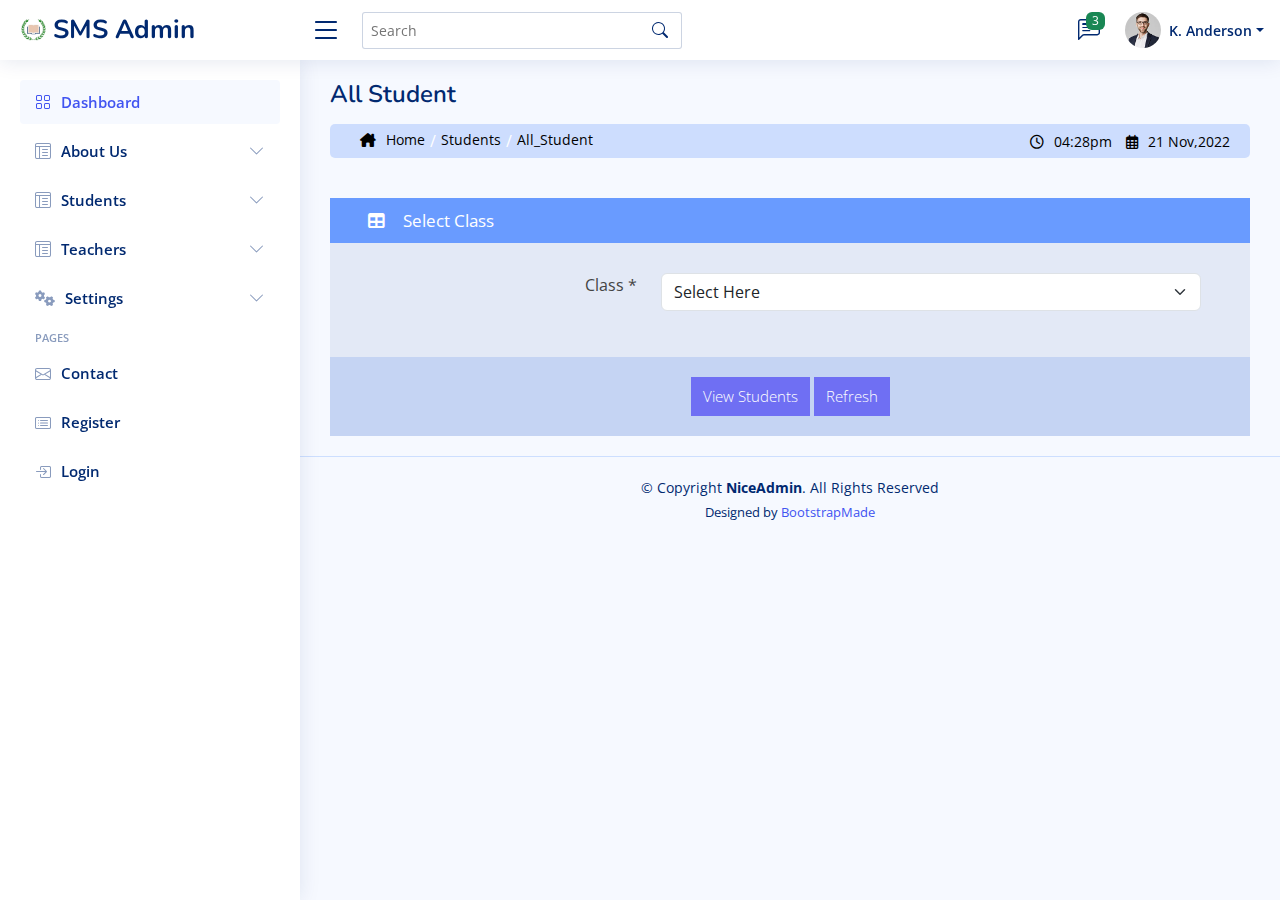
<file: students-students_information.html>
<!DOCTYPE html>
<html lang="en">

<head>
  <meta charset="utf-8">
  <meta content="width=device-width, initial-scale=1.0" name="viewport">

  <title>All Students - SMS</title>
  <meta content="" name="description">
  <meta content="" name="keywords">

  <!-- Favicons -->
  <link href="assets/img/school-logo.png" rel="icon">

  <!-- Google Fonts -->
  <link href="https://fonts.gstatic.com" rel="preconnect">
  <link href="https://fonts.googleapis.com/css?family=Open+Sans:300,300i,400,400i,600,600i,700,700i|Nunito:300,300i,400,400i,600,600i,700,700i|Poppins:300,300i,400,400i,500,500i,600,600i,700,700i" rel="stylesheet">

  <!-- Vendor CSS Files -->
  <link href="assets/vendor/bootstrap/css/bootstrap.min.css" rel="stylesheet">
  <link href="assets/vendor/bootstrap-icons/bootstrap-icons.css" rel="stylesheet">
  <link href="assets/vendor/boxicons/css/boxicons.min.css" rel="stylesheet">
  <link href="assets/vendor/quill/quill.snow.css" rel="stylesheet">
  <link href="assets/vendor/quill/quill.bubble.css" rel="stylesheet">
  <link href="assets/vendor/remixicon/remixicon.css" rel="stylesheet">
  <link href="assets/vendor/simple-datatables/style.css" rel="stylesheet">

  <link rel="stylesheet" href="https://cdnjs.cloudflare.com/ajax/libs/font-awesome/6.4.2/css/all.min.css">

  <!-- Template Main CSS File -->
  <link href="assets/css/style.css" rel="stylesheet">
  <link rel="stylesheet" href="./assets/css/new.css">

</head>

<body>

  <!-- ======= Header ======= -->
  <header id="header" class="header fixed-top d-flex align-items-center">

    <div class="d-flex align-items-center justify-content-between">
      <a href="index.html" class="logo d-flex align-items-center">
        <img src="assets/img/school-logo.png" alt="">
        <span class="d-none d-lg-block">SMS Admin</span>
      </a>
      <i class="bi bi-list toggle-sidebar-btn"></i>
    </div><!-- End Logo -->

    <div class="search-bar">
      <form class="search-form d-flex align-items-center" method="POST" action="#">
        <input type="text" name="query" placeholder="Search" title="Enter search keyword">
        <button type="submit" title="Search"><i class="bi bi-search"></i></button>
      </form>
    </div><!-- End Search Bar -->

    <nav class="header-nav ms-auto">
      <ul class="d-flex align-items-center">

        <li class="nav-item d-block d-lg-none">
          <a class="nav-link nav-icon search-bar-toggle " href="#">
            <i class="bi bi-search"></i>
          </a>
        </li>
        <!-- End Search Icon-->

        <li class="nav-item dropdown">

          <a class="nav-link nav-icon" href="#" data-bs-toggle="dropdown">
            <i class="bi bi-chat-left-text"></i>
            <span class="badge bg-success badge-number">3</span>
          </a><!-- End Messages Icon -->

          <ul class="dropdown-menu dropdown-menu-end dropdown-menu-arrow messages">
            <li class="dropdown-header">
              You have 3 new messages
              <a href="#"><span class="badge rounded-pill bg-primary p-2 ms-2">View all</span></a>
            </li>
            <li>
              <hr class="dropdown-divider">
            </li>

            <li class="message-item">
              <a href="#">
                <img src="assets/img/messages-1.jpg" alt="" class="rounded-circle">
                <div>
                  <h4>Maria Hudson</h4>
                  <p>Velit asperiores et ducimus soluta repudiandae labore officia est ut...</p>
                  <p>4 hrs. ago</p>
                </div>
              </a>
            </li>
            <li>
              <hr class="dropdown-divider">
            </li>

            <li class="message-item">
              <a href="#">
                <img src="assets/img/messages-2.jpg" alt="" class="rounded-circle">
                <div>
                  <h4>Anna Nelson</h4>
                  <p>Velit asperiores et ducimus soluta repudiandae labore officia est ut...</p>
                  <p>6 hrs. ago</p>
                </div>
              </a>
            </li>
            <li>
              <hr class="dropdown-divider">
            </li>

            <li class="message-item">
              <a href="#">
                <img src="assets/img/messages-3.jpg" alt="" class="rounded-circle">
                <div>
                  <h4>David Muldon</h4>
                  <p>Velit asperiores et ducimus soluta repudiandae labore officia est ut...</p>
                  <p>8 hrs. ago</p>
                </div>
              </a>
            </li>
            <li>
              <hr class="dropdown-divider">
            </li>

            <li class="dropdown-footer">
              <a href="#">Show all messages</a>
            </li>

          </ul><!-- End Messages Dropdown Items -->

        </li><!-- End Messages Nav -->

        <li class="nav-item dropdown pe-3">

          <a class="nav-link nav-profile d-flex align-items-center pe-0" href="#" data-bs-toggle="dropdown">
            <img src="assets/img/profile-img.jpg" alt="Profile" class="rounded-circle">
            <span class="d-none d-md-block dropdown-toggle ps-2">K. Anderson</span>
          </a><!-- End Profile Iamge Icon -->

          <ul class="dropdown-menu dropdown-menu-end dropdown-menu-arrow profile">
            <li class="dropdown-header">
              <h6>Kevin Anderson</h6>
              <span>Web Designer</span>
            </li>
            <li>
              <hr class="dropdown-divider">
            </li>

            <li>
              <a class="dropdown-item d-flex align-items-center" href="users-profile.html">
                <i class="bi bi-person"></i>
                <span>My Profile</span>
              </a>
            </li>
            <li>
              <hr class="dropdown-divider">
            </li>

            <li>
              <a class="dropdown-item d-flex align-items-center" href="users-profile.html">
                <i class="bi bi-gear"></i>
                <span>Account Settings</span>
              </a>
            </li>
            <li>
              <hr class="dropdown-divider">
            </li>

            <li>
              <a class="dropdown-item d-flex align-items-center" href="pages-faq.html">
                <i class="bi bi-question-circle"></i>
                <span>Need Help?</span>
              </a>
            </li>
            <li>
              <hr class="dropdown-divider">
            </li>

            <li>
              <a class="dropdown-item d-flex align-items-center" href="#">
                <i class="bi bi-box-arrow-right"></i>
                <span>Sign Out</span>
              </a>
            </li>

          </ul><!-- End Profile Dropdown Items -->
        </li><!-- End Profile Nav -->

      </ul>
    </nav><!-- End Icons Navigation -->

  </header><!-- End Header -->

  <!-- ======= Sidebar ======= -->
  <aside id="sidebar" class="sidebar">

    <ul class="sidebar-nav" id="sidebar-nav">

      <li class="nav-item">
        <a class="nav-link " href="index.html">
          <i class="bi bi-grid"></i>
          <span>Dashboard</span>
        </a>
      </li><!-- End Dashboard Nav -->

      <li class="nav-item">
        <a class="nav-link collapsed" data-bs-target="#about_us-nav" data-bs-toggle="collapse" href="#">
          <i class="bi bi-layout-text-window-reverse"></i><span>About Us</span><i class="bi bi-chevron-down ms-auto"></i>
        </a>
        <ul id="about_us-nav" class="nav-content collapse " data-bs-parent="#sidebar-nav">
          <li>
            <a href="./About-us-principle's_msg.html">
              <i class="bi bi-circle"></i><span>Principle's Message</span>
            </a>
          </li>
          <li>
            <a href="./About-us-short_history.html">
              <i class="bi bi-circle"></i><span>short History</span>
            </a>
          </li>
        </ul>
      </li><!-- End About us Nav -->

      <li class="nav-item">
        <a class="nav-link collapsed" data-bs-target="#students-nav" data-bs-toggle="collapse" href="#">
          <i class="bi bi-layout-text-window-reverse"></i><span>Students</span><i class="bi bi-chevron-down ms-auto"></i>
        </a>
        <ul id="students-nav" class="nav-content collapse " data-bs-parent="#sidebar-nav">
          <li>
            <a href="./students-students_information.html">
              <i class="bi bi-circle"></i><span>Students Information</span>
            </a>
          </li>
          <li>
            <a href="./students-Add_New_student.html">
              <i class="bi bi-circle"></i><span>Add New Student</span>
            </a>
          </li>
          <li>
            <a href="./students-subjects.html">
              <i class="bi bi-circle"></i><span>Subjects</span>
            </a>
          </li>
        </ul>
      </li><!-- End Students Nav -->

      <li class="nav-item">
        <a class="nav-link collapsed" data-bs-target="#teachers-nav" data-bs-toggle="collapse" href="#">
          <i class="bi bi-layout-text-window-reverse"></i><span>Teachers</span><i class="bi bi-chevron-down ms-auto"></i>
        </a>
        <ul id="teachers-nav" class="nav-content collapse " data-bs-parent="#sidebar-nav">
          <li>
            <a href="./teachers-Teachers_information.html">
              <i class="bi bi-circle"></i><span>Teachers Information</span>
            </a>
          </li>
          <li>
            <a href="./teachers-Add_New_Teacher.html">
              <i class="bi bi-circle"></i><span>Add New Teachers</span>
            </a>
          </li>
        </ul>
      </li><!-- End Teachers Nav -->

      <li class="nav-item">
        <a class="nav-link collapsed" data-bs-target="#settings-nav" data-bs-toggle="collapse" href="#">
          <i class="fa-solid fa-gears"></i><span>Settings</span><i class="bi bi-chevron-down ms-auto"></i>
        </a>
        <ul id="settings-nav" class="nav-content collapse " data-bs-parent="#sidebar-nav">
          <li>
            <a href="./settings-general_settings.html">
              <i class="bi bi-circle"></i><span>General Settings</span>
            </a>
          </li>
          <li>
            <a href="./users-profile.html">
              <i class="bi bi-circle"></i><span>Profile</span>
            </a>
          </li>
        </ul>
      </li><!-- End Teachers Nav -->

      <li class="nav-heading">Pages</li>

      <li class="nav-item">
        <a class="nav-link collapsed" href="pages-contact.html">
          <i class="bi bi-envelope"></i>
          <span>Contact</span>
        </a>
      </li><!-- End Contact Page Nav -->

      <li class="nav-item">
        <a class="nav-link collapsed" href="pages-register.html">
          <i class="bi bi-card-list"></i>
          <span>Register</span>
        </a>
      </li><!-- End Register Page Nav -->

      <li class="nav-item">
        <a class="nav-link collapsed" href="pages-login.html">
          <i class="bi bi-box-arrow-in-right"></i>
          <span>Login</span>
        </a>
      </li><!-- End Login Page Nav -->

    </ul>

  </aside><!-- End Sidebar-->

  <main id="main" class="main">

    <div class="pagetitle">
      <h1>All Student</h1>
      <div class="page_loc">
        <div class="nav">
          <a href="#"><i class="fa-solid fa-house-chimney"></i>Home</a><span>/</span>
          <a href="#">Students</a><span>/</span>
          <a href="#">All_Student</a>
        </div>
        <div class="date_time">
            <a href=""><i class="fa-sharp fa-regular fa-clock"></i>04:28pm</a>
            <a href=""><i class="fa-regular fa-calendar-days"></i>21 Nov,2022</a>
        </div>
      </div>
    </div><!-- End Page Title -->

    <section class="section dashboard">
      <div class="row">

        <div class="container">
      
            <div class="form_info">
      
              <div class="form_infoTop_part">
                  <div class="form_name">
                      <p><i class="fa-solid fa-table"></i>Select Class</p>
                  </div>
              </div>
      
              <div class="row form_start">
      
                <div class="col-11">
                  <div class="form_part">
                      <div class="row">
                        <div class="col-4 label_name">
                          <label for="text">Class *</label>
                        </div>
                        <div class="col-8">
                          <select class="form-select mb-3" aria-label="Default select example">
                            <option selected hidden>Select Here</option>
                            <option value="1">Class 6</option>
                            <option value="2">Class 7</option>
                            <option value="3">Class 8</option>
                            <option value="4">Class 9</option>
                            <option value="5">Class 10</option>
                          </select>
                        </div>
                      </div>
                  </div>
                </div>
      
              </div>
              
            </div>
      
            <div class="button">
              <a href="#">View Students</a>
              <a href="#">Refresh</a>
            </div>
      
        </div>


      </div>
    </section>

  </main><!-- End #main -->

  <!-- ======= Footer ======= -->
  <footer id="footer" class="footer">
    <div class="copyright">
      &copy; Copyright <strong><span>NiceAdmin</span></strong>. All Rights Reserved 
    </div>
    <div class="credits">
      Designed by <a href="https://bootstrapmade.com/">BootstrapMade</a>
    </div>
  </footer><!-- End Footer -->

  <a href="#" class="back-to-top d-flex align-items-center justify-content-center"><i class="bi bi-arrow-up-short"></i></a>

  <!-- Vendor JS Files -->
  <script src="assets/vendor/apexcharts/apexcharts.min.js"></script>
  <script src="assets/vendor/bootstrap/js/bootstrap.bundle.min.js"></script>
  <script src="assets/vendor/chart.js/chart.umd.js"></script>
  <script src="assets/vendor/echarts/echarts.min.js"></script>
  <script src="assets/vendor/quill/quill.min.js"></script>
  <script src="assets/vendor/simple-datatables/simple-datatables.js"></script>
  <script src="assets/vendor/tinymce/tinymce.min.js"></script>
  <script src="assets/vendor/php-email-form/validate.js"></script>

  <!-- Template Main JS File -->
  <script src="assets/js/main.js"></script>

</body>

</html>
</file>
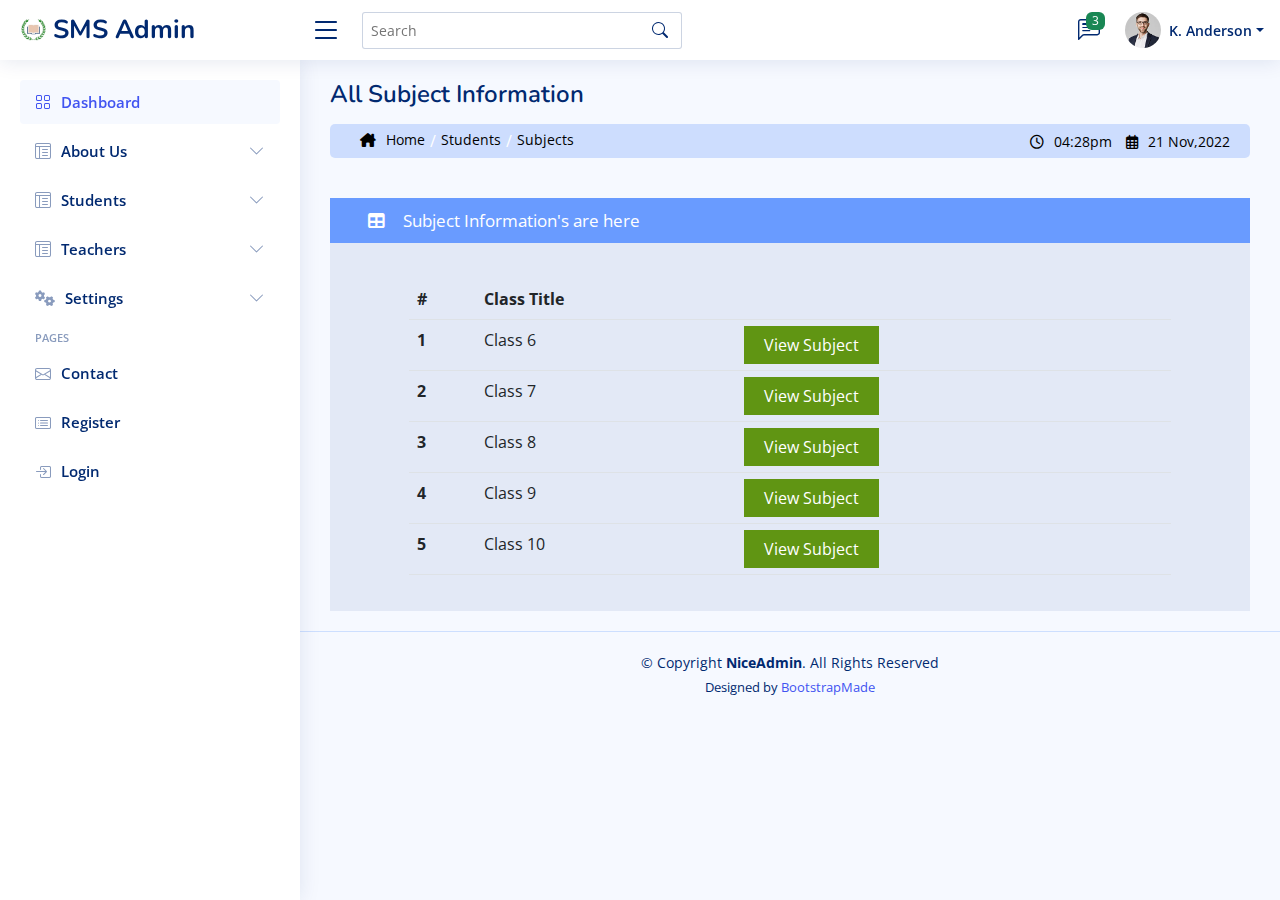
<file: students-subjects.html>
<!DOCTYPE html>
<html lang="en">

<head>
  <meta charset="utf-8">
  <meta content="width=device-width, initial-scale=1.0" name="viewport">

  <title>All Subjects - SMS</title>
  <meta content="" name="description">
  <meta content="" name="keywords">

  <!-- Favicons -->
  <link href="assets/img/school-logo.png" rel="icon">

  <!-- Google Fonts -->
  <link href="https://fonts.gstatic.com" rel="preconnect">
  <link href="https://fonts.googleapis.com/css?family=Open+Sans:300,300i,400,400i,600,600i,700,700i|Nunito:300,300i,400,400i,600,600i,700,700i|Poppins:300,300i,400,400i,500,500i,600,600i,700,700i" rel="stylesheet">

  <!-- Vendor CSS Files -->
  <link href="assets/vendor/bootstrap/css/bootstrap.min.css" rel="stylesheet">
  <link href="assets/vendor/bootstrap-icons/bootstrap-icons.css" rel="stylesheet">
  <link href="assets/vendor/boxicons/css/boxicons.min.css" rel="stylesheet">
  <link href="assets/vendor/quill/quill.snow.css" rel="stylesheet">
  <link href="assets/vendor/quill/quill.bubble.css" rel="stylesheet">
  <link href="assets/vendor/remixicon/remixicon.css" rel="stylesheet">
  <link href="assets/vendor/simple-datatables/style.css" rel="stylesheet">

  <link rel="stylesheet" href="https://cdnjs.cloudflare.com/ajax/libs/font-awesome/6.4.2/css/all.min.css">

  <!-- Template Main CSS File -->
  <link href="assets/css/style.css" rel="stylesheet">
  <link rel="stylesheet" href="./assets/css/new.css">

</head>

<body>

  <!-- ======= Header ======= -->
  <header id="header" class="header fixed-top d-flex align-items-center">

    <div class="d-flex align-items-center justify-content-between">
      <a href="index.html" class="logo d-flex align-items-center">
        <img src="assets/img/school-logo.png" alt="">
        <span class="d-none d-lg-block">SMS Admin</span>
      </a>
      <i class="bi bi-list toggle-sidebar-btn"></i>
    </div><!-- End Logo -->

    <div class="search-bar">
      <form class="search-form d-flex align-items-center" method="POST" action="#">
        <input type="text" name="query" placeholder="Search" title="Enter search keyword">
        <button type="submit" title="Search"><i class="bi bi-search"></i></button>
      </form>
    </div><!-- End Search Bar -->

    <nav class="header-nav ms-auto">
      <ul class="d-flex align-items-center">

        <li class="nav-item d-block d-lg-none">
          <a class="nav-link nav-icon search-bar-toggle " href="#">
            <i class="bi bi-search"></i>
          </a>
        </li>
        <!-- End Search Icon-->

        <li class="nav-item dropdown">

          <a class="nav-link nav-icon" href="#" data-bs-toggle="dropdown">
            <i class="bi bi-chat-left-text"></i>
            <span class="badge bg-success badge-number">3</span>
          </a><!-- End Messages Icon -->

          <ul class="dropdown-menu dropdown-menu-end dropdown-menu-arrow messages">
            <li class="dropdown-header">
              You have 3 new messages
              <a href="#"><span class="badge rounded-pill bg-primary p-2 ms-2">View all</span></a>
            </li>
            <li>
              <hr class="dropdown-divider">
            </li>

            <li class="message-item">
              <a href="#">
                <img src="assets/img/messages-1.jpg" alt="" class="rounded-circle">
                <div>
                  <h4>Maria Hudson</h4>
                  <p>Velit asperiores et ducimus soluta repudiandae labore officia est ut...</p>
                  <p>4 hrs. ago</p>
                </div>
              </a>
            </li>
            <li>
              <hr class="dropdown-divider">
            </li>

            <li class="message-item">
              <a href="#">
                <img src="assets/img/messages-2.jpg" alt="" class="rounded-circle">
                <div>
                  <h4>Anna Nelson</h4>
                  <p>Velit asperiores et ducimus soluta repudiandae labore officia est ut...</p>
                  <p>6 hrs. ago</p>
                </div>
              </a>
            </li>
            <li>
              <hr class="dropdown-divider">
            </li>

            <li class="message-item">
              <a href="#">
                <img src="assets/img/messages-3.jpg" alt="" class="rounded-circle">
                <div>
                  <h4>David Muldon</h4>
                  <p>Velit asperiores et ducimus soluta repudiandae labore officia est ut...</p>
                  <p>8 hrs. ago</p>
                </div>
              </a>
            </li>
            <li>
              <hr class="dropdown-divider">
            </li>

            <li class="dropdown-footer">
              <a href="#">Show all messages</a>
            </li>

          </ul><!-- End Messages Dropdown Items -->

        </li><!-- End Messages Nav -->

        <li class="nav-item dropdown pe-3">

          <a class="nav-link nav-profile d-flex align-items-center pe-0" href="#" data-bs-toggle="dropdown">
            <img src="assets/img/profile-img.jpg" alt="Profile" class="rounded-circle">
            <span class="d-none d-md-block dropdown-toggle ps-2">K. Anderson</span>
          </a><!-- End Profile Iamge Icon -->

          <ul class="dropdown-menu dropdown-menu-end dropdown-menu-arrow profile">
            <li class="dropdown-header">
              <h6>Kevin Anderson</h6>
              <span>Web Designer</span>
            </li>
            <li>
              <hr class="dropdown-divider">
            </li>

            <li>
              <a class="dropdown-item d-flex align-items-center" href="users-profile.html">
                <i class="bi bi-person"></i>
                <span>My Profile</span>
              </a>
            </li>
            <li>
              <hr class="dropdown-divider">
            </li>

            <li>
              <a class="dropdown-item d-flex align-items-center" href="users-profile.html">
                <i class="bi bi-gear"></i>
                <span>Account Settings</span>
              </a>
            </li>
            <li>
              <hr class="dropdown-divider">
            </li>

            <li>
              <a class="dropdown-item d-flex align-items-center" href="pages-faq.html">
                <i class="bi bi-question-circle"></i>
                <span>Need Help?</span>
              </a>
            </li>
            <li>
              <hr class="dropdown-divider">
            </li>

            <li>
              <a class="dropdown-item d-flex align-items-center" href="#">
                <i class="bi bi-box-arrow-right"></i>
                <span>Sign Out</span>
              </a>
            </li>

          </ul><!-- End Profile Dropdown Items -->
        </li><!-- End Profile Nav -->

      </ul>
    </nav><!-- End Icons Navigation -->

  </header><!-- End Header -->

  <!-- ======= Sidebar ======= -->
  <aside id="sidebar" class="sidebar">

    <ul class="sidebar-nav" id="sidebar-nav">

      <li class="nav-item">
        <a class="nav-link " href="index.html">
          <i class="bi bi-grid"></i>
          <span>Dashboard</span>
        </a>
      </li><!-- End Dashboard Nav -->

      <li class="nav-item">
        <a class="nav-link collapsed" data-bs-target="#about_us-nav" data-bs-toggle="collapse" href="#">
          <i class="bi bi-layout-text-window-reverse"></i><span>About Us</span><i class="bi bi-chevron-down ms-auto"></i>
        </a>
        <ul id="about_us-nav" class="nav-content collapse " data-bs-parent="#sidebar-nav">
          <li>
            <a href="./About-us-principle's_msg.html">
              <i class="bi bi-circle"></i><span>Principle's Message</span>
            </a>
          </li>
          <li>
            <a href="./About-us-short_history.html">
              <i class="bi bi-circle"></i><span>short History</span>
            </a>
          </li>
        </ul>
      </li><!-- End About us Nav -->

      <li class="nav-item">
        <a class="nav-link collapsed" data-bs-target="#students-nav" data-bs-toggle="collapse" href="#">
          <i class="bi bi-layout-text-window-reverse"></i><span>Students</span><i class="bi bi-chevron-down ms-auto"></i>
        </a>
        <ul id="students-nav" class="nav-content collapse " data-bs-parent="#sidebar-nav">
          <li>
            <a href="./students-students_information.html">
              <i class="bi bi-circle"></i><span>Students Information</span>
            </a>
          </li>
          <li>
            <a href="./students-Add_New_student.html">
              <i class="bi bi-circle"></i><span>Add New Student</span>
            </a>
          </li>
          <li>
            <a href="./students-subjects.html">
              <i class="bi bi-circle"></i><span>Subjects</span>
            </a>
          </li>
        </ul>
      </li><!-- End Students Nav -->

      <li class="nav-item">
        <a class="nav-link collapsed" data-bs-target="#teachers-nav" data-bs-toggle="collapse" href="#">
          <i class="bi bi-layout-text-window-reverse"></i><span>Teachers</span><i class="bi bi-chevron-down ms-auto"></i>
        </a>
        <ul id="teachers-nav" class="nav-content collapse " data-bs-parent="#sidebar-nav">
          <li>
            <a href="./teachers-Teachers_information.html">
              <i class="bi bi-circle"></i><span>Teachers Information</span>
            </a>
          </li>
          <li>
            <a href="./teachers-Add_New_Teacher.html">
              <i class="bi bi-circle"></i><span>Add New Teachers</span>
            </a>
          </li>
        </ul>
      </li><!-- End Teachers Nav -->

      <li class="nav-item">
        <a class="nav-link collapsed" data-bs-target="#settings-nav" data-bs-toggle="collapse" href="#">
          <i class="fa-solid fa-gears"></i><span>Settings</span><i class="bi bi-chevron-down ms-auto"></i>
        </a>
        <ul id="settings-nav" class="nav-content collapse " data-bs-parent="#sidebar-nav">
          <li>
            <a href="./settings-general_settings.html">
              <i class="bi bi-circle"></i><span>General Settings</span>
            </a>
          </li>
          <li>
            <a href="./users-profile.html">
              <i class="bi bi-circle"></i><span>Profile</span>
            </a>
          </li>
        </ul>
      </li><!-- End Teachers Nav -->

      <li class="nav-heading">Pages</li>

      <li class="nav-item">
        <a class="nav-link collapsed" href="pages-contact.html">
          <i class="bi bi-envelope"></i>
          <span>Contact</span>
        </a>
      </li><!-- End Contact Page Nav -->

      <li class="nav-item">
        <a class="nav-link collapsed" href="pages-register.html">
          <i class="bi bi-card-list"></i>
          <span>Register</span>
        </a>
      </li><!-- End Register Page Nav -->

      <li class="nav-item">
        <a class="nav-link collapsed" href="pages-login.html">
          <i class="bi bi-box-arrow-in-right"></i>
          <span>Login</span>
        </a>
      </li><!-- End Login Page Nav -->

    </ul>

  </aside><!-- End Sidebar-->

  <main id="main" class="main">

    <div class="pagetitle">
      <h1>All Subject Information</h1>
      <div class="page_loc">
        <div class="nav">
          <a href="#"><i class="fa-solid fa-house-chimney"></i>Home</a><span>/</span>
          <a href="#">Students</a><span>/</span>
          <a href="#">Subjects</a>
        </div>
        <div class="date_time">
            <a href=""><i class="fa-sharp fa-regular fa-clock"></i>04:28pm</a>
            <a href=""><i class="fa-regular fa-calendar-days"></i>21 Nov,2022</a>
        </div>
      </div>
    </div><!-- End Page Title -->

    <section class="section dashboard">
      <div class="row">

        <div class="container">
      
            <div class="form_info">
      
                <div class="form_infoTop_part">
                    <div class="form_name">
                        <p><i class="fa-solid fa-table"></i>Subject Information's are here</p>
                    </div>
                </div>

                <div class="row form_start">

                    <div class="col-10">
                        <table class="table table-striped table-hover">
                            <table class="table">
                                <thead>
                                    <tr>
                                    <th scope="col">#</th>
                                    <th scope="col">Class Title</th>
                                    <th scope="col"> </th>
                                    </tr>
                                </thead>
                                <tbody>
                                    <tr>
                                        <th scope="row">1</th>
                                        <td>Class 6</td>
                                        <td>
                                            <div class="sub_button">
                                                <a href="./students-viewsubjects.html" >View Subject</a>
                                            </div>
                                        </td>
                                    </tr>
                                    <tr>
                                        <th scope="row">2</th>
                                        <td>Class 7</td>
                                        <td>
                                            <div class="sub_button">
                                                <a href="./students-viewsubjects.html" >View Subject</a>
                                            </div>
                                        </td>
                                    </tr>
                                    <tr>
                                        <th scope="row">3</th>
                                        <td>Class 8</td>
                                        <td>
                                            <div class="sub_button">
                                                <a href="./students-viewsubjects.html" >View Subject</a>
                                            </div>
                                        </td>
                                    </tr>
                                    <tr>
                                        <th scope="row">4</th>
                                        <td>Class 9</td>
                                        <td>
                                            <div class="sub_button">
                                                <a href="./students-viewsubjects.html" >View Subject</a>
                                            </div>
                                        </td>
                                    </tr>
                                    <tr>
                                        <th scope="row">5</th>
                                        <td>Class 10</td>
                                        <td>
                                            <div class="sub_button">
                                                <a href="./students-viewsubjects.html" >View Subject</a>
                                            </div>
                                        </td>
                                    </tr>
                                </tbody>
                            </table>
                        </table>
                    </div>
                    
                </div>
              
            </div>
      
        </div>


      </div>
    </section>

  </main><!-- End #main -->

  <!-- ======= Footer ======= -->
  <footer id="footer" class="footer">
    <div class="copyright">
      &copy; Copyright <strong><span>NiceAdmin</span></strong>. All Rights Reserved 
    </div>
    <div class="credits">
      Designed by <a href="https://bootstrapmade.com/">BootstrapMade</a>
    </div>
  </footer><!-- End Footer -->

  <a href="#" class="back-to-top d-flex align-items-center justify-content-center"><i class="bi bi-arrow-up-short"></i></a>

  <!-- Vendor JS Files -->
  <script src="assets/vendor/apexcharts/apexcharts.min.js"></script>
  <script src="assets/vendor/bootstrap/js/bootstrap.bundle.min.js"></script>
  <script src="assets/vendor/chart.js/chart.umd.js"></script>
  <script src="assets/vendor/echarts/echarts.min.js"></script>
  <script src="assets/vendor/quill/quill.min.js"></script>
  <script src="assets/vendor/simple-datatables/simple-datatables.js"></script>
  <script src="assets/vendor/tinymce/tinymce.min.js"></script>
  <script src="assets/vendor/php-email-form/validate.js"></script>

  <!-- Template Main JS File -->
  <script src="assets/js/main.js"></script>

</body>

</html>
</file>
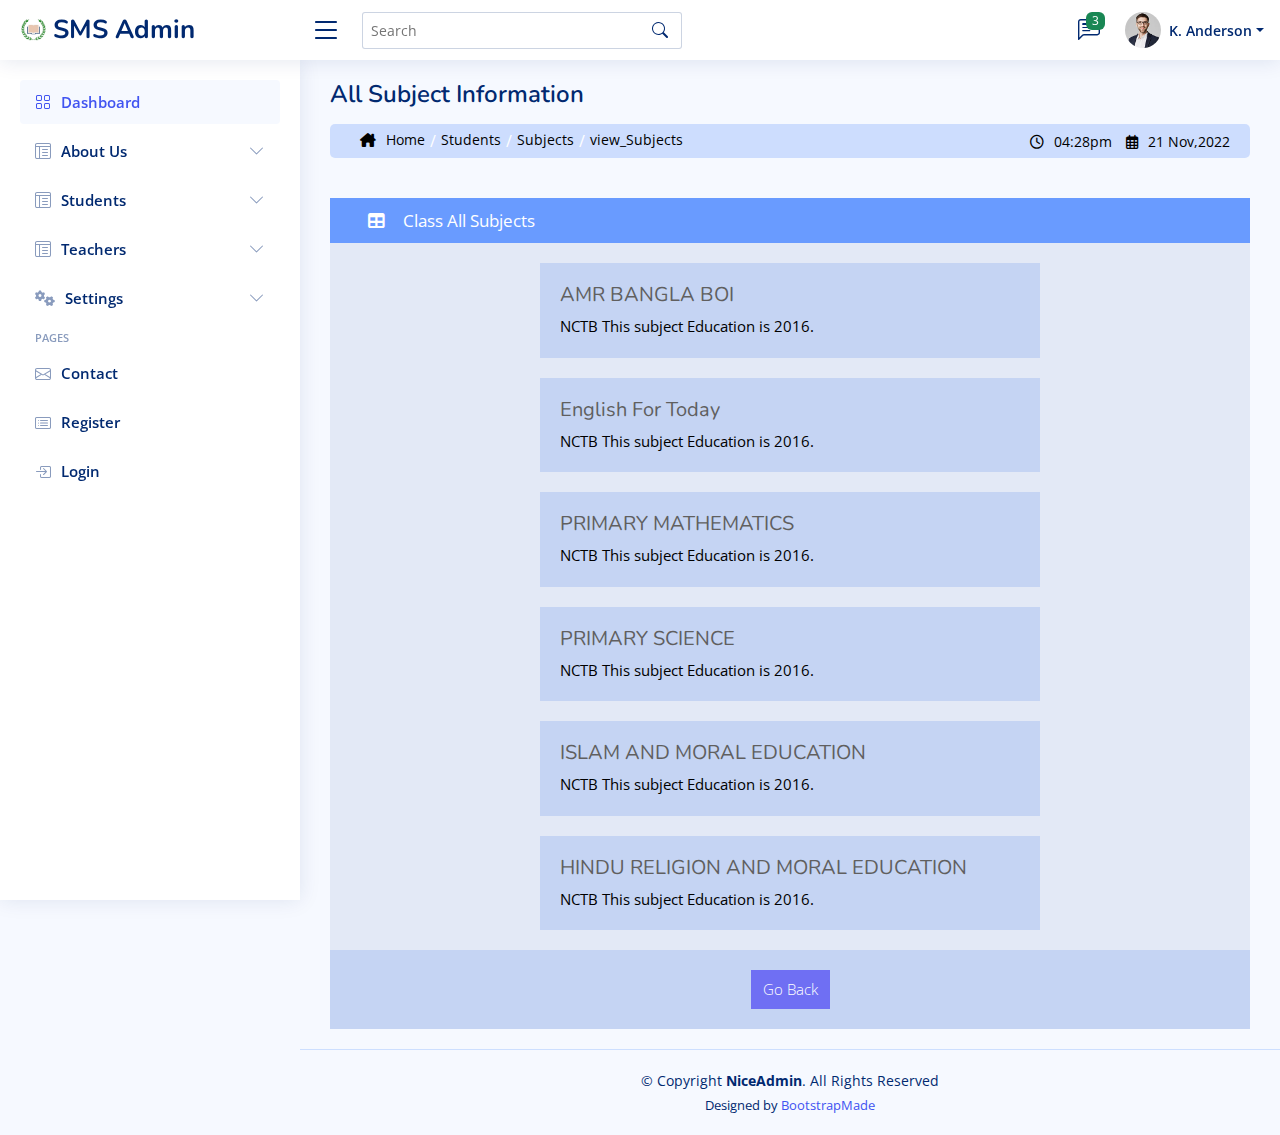
<file: students-viewsubjects.html>
<!DOCTYPE html>
<html lang="en">

<head>
  <meta charset="utf-8">
  <meta content="width=device-width, initial-scale=1.0" name="viewport">

  <title>Veiw Subjects - SMS</title>
  <meta content="" name="description">
  <meta content="" name="keywords">

  <!-- Favicons -->
  <link href="assets/img/school-logo.png" rel="icon">

  <!-- Google Fonts -->
  <link href="https://fonts.gstatic.com" rel="preconnect">
  <link href="https://fonts.googleapis.com/css?family=Open+Sans:300,300i,400,400i,600,600i,700,700i|Nunito:300,300i,400,400i,600,600i,700,700i|Poppins:300,300i,400,400i,500,500i,600,600i,700,700i" rel="stylesheet">

  <!-- Vendor CSS Files -->
  <link href="assets/vendor/bootstrap/css/bootstrap.min.css" rel="stylesheet">
  <link href="assets/vendor/bootstrap-icons/bootstrap-icons.css" rel="stylesheet">
  <link href="assets/vendor/boxicons/css/boxicons.min.css" rel="stylesheet">
  <link href="assets/vendor/quill/quill.snow.css" rel="stylesheet">
  <link href="assets/vendor/quill/quill.bubble.css" rel="stylesheet">
  <link href="assets/vendor/remixicon/remixicon.css" rel="stylesheet">
  <link href="assets/vendor/simple-datatables/style.css" rel="stylesheet">

  <link rel="stylesheet" href="https://cdnjs.cloudflare.com/ajax/libs/font-awesome/6.4.2/css/all.min.css">

  <!-- Template Main CSS File -->
  <link href="assets/css/style.css" rel="stylesheet">
  <link rel="stylesheet" href="./assets/css/new.css">

</head>

<body>

  <!-- ======= Header ======= -->
  <header id="header" class="header fixed-top d-flex align-items-center">

    <div class="d-flex align-items-center justify-content-between">
      <a href="index.html" class="logo d-flex align-items-center">
        <img src="assets/img/school-logo.png" alt="">
        <span class="d-none d-lg-block">SMS Admin</span>
      </a>
      <i class="bi bi-list toggle-sidebar-btn"></i>
    </div><!-- End Logo -->

    <div class="search-bar">
      <form class="search-form d-flex align-items-center" method="POST" action="#">
        <input type="text" name="query" placeholder="Search" title="Enter search keyword">
        <button type="submit" title="Search"><i class="bi bi-search"></i></button>
      </form>
    </div><!-- End Search Bar -->

    <nav class="header-nav ms-auto">
      <ul class="d-flex align-items-center">

        <li class="nav-item d-block d-lg-none">
          <a class="nav-link nav-icon search-bar-toggle " href="#">
            <i class="bi bi-search"></i>
          </a>
        </li>
        <!-- End Search Icon-->

        <li class="nav-item dropdown">

          <a class="nav-link nav-icon" href="#" data-bs-toggle="dropdown">
            <i class="bi bi-chat-left-text"></i>
            <span class="badge bg-success badge-number">3</span>
          </a><!-- End Messages Icon -->

          <ul class="dropdown-menu dropdown-menu-end dropdown-menu-arrow messages">
            <li class="dropdown-header">
              You have 3 new messages
              <a href="#"><span class="badge rounded-pill bg-primary p-2 ms-2">View all</span></a>
            </li>
            <li>
              <hr class="dropdown-divider">
            </li>

            <li class="message-item">
              <a href="#">
                <img src="assets/img/messages-1.jpg" alt="" class="rounded-circle">
                <div>
                  <h4>Maria Hudson</h4>
                  <p>Velit asperiores et ducimus soluta repudiandae labore officia est ut...</p>
                  <p>4 hrs. ago</p>
                </div>
              </a>
            </li>
            <li>
              <hr class="dropdown-divider">
            </li>

            <li class="message-item">
              <a href="#">
                <img src="assets/img/messages-2.jpg" alt="" class="rounded-circle">
                <div>
                  <h4>Anna Nelson</h4>
                  <p>Velit asperiores et ducimus soluta repudiandae labore officia est ut...</p>
                  <p>6 hrs. ago</p>
                </div>
              </a>
            </li>
            <li>
              <hr class="dropdown-divider">
            </li>

            <li class="message-item">
              <a href="#">
                <img src="assets/img/messages-3.jpg" alt="" class="rounded-circle">
                <div>
                  <h4>David Muldon</h4>
                  <p>Velit asperiores et ducimus soluta repudiandae labore officia est ut...</p>
                  <p>8 hrs. ago</p>
                </div>
              </a>
            </li>
            <li>
              <hr class="dropdown-divider">
            </li>

            <li class="dropdown-footer">
              <a href="#">Show all messages</a>
            </li>

          </ul><!-- End Messages Dropdown Items -->

        </li><!-- End Messages Nav -->

        <li class="nav-item dropdown pe-3">

          <a class="nav-link nav-profile d-flex align-items-center pe-0" href="#" data-bs-toggle="dropdown">
            <img src="assets/img/profile-img.jpg" alt="Profile" class="rounded-circle">
            <span class="d-none d-md-block dropdown-toggle ps-2">K. Anderson</span>
          </a><!-- End Profile Iamge Icon -->

          <ul class="dropdown-menu dropdown-menu-end dropdown-menu-arrow profile">
            <li class="dropdown-header">
              <h6>Kevin Anderson</h6>
              <span>Web Designer</span>
            </li>
            <li>
              <hr class="dropdown-divider">
            </li>

            <li>
              <a class="dropdown-item d-flex align-items-center" href="users-profile.html">
                <i class="bi bi-person"></i>
                <span>My Profile</span>
              </a>
            </li>
            <li>
              <hr class="dropdown-divider">
            </li>

            <li>
              <a class="dropdown-item d-flex align-items-center" href="users-profile.html">
                <i class="bi bi-gear"></i>
                <span>Account Settings</span>
              </a>
            </li>
            <li>
              <hr class="dropdown-divider">
            </li>

            <li>
              <a class="dropdown-item d-flex align-items-center" href="pages-faq.html">
                <i class="bi bi-question-circle"></i>
                <span>Need Help?</span>
              </a>
            </li>
            <li>
              <hr class="dropdown-divider">
            </li>

            <li>
              <a class="dropdown-item d-flex align-items-center" href="#">
                <i class="bi bi-box-arrow-right"></i>
                <span>Sign Out</span>
              </a>
            </li>

          </ul><!-- End Profile Dropdown Items -->
        </li><!-- End Profile Nav -->

      </ul>
    </nav><!-- End Icons Navigation -->

  </header><!-- End Header -->

  <!-- ======= Sidebar ======= -->
  <aside id="sidebar" class="sidebar">

    <ul class="sidebar-nav" id="sidebar-nav">

      <li class="nav-item">
        <a class="nav-link " href="index.html">
          <i class="bi bi-grid"></i>
          <span>Dashboard</span>
        </a>
      </li><!-- End Dashboard Nav -->

      <li class="nav-item">
        <a class="nav-link collapsed" data-bs-target="#about_us-nav" data-bs-toggle="collapse" href="#">
          <i class="bi bi-layout-text-window-reverse"></i><span>About Us</span><i class="bi bi-chevron-down ms-auto"></i>
        </a>
        <ul id="about_us-nav" class="nav-content collapse " data-bs-parent="#sidebar-nav">
          <li>
            <a href="./About-us-principle's_msg.html">
              <i class="bi bi-circle"></i><span>Principle's Message</span>
            </a>
          </li>
          <li>
            <a href="./About-us-short_history.html">
              <i class="bi bi-circle"></i><span>short History</span>
            </a>
          </li>
        </ul>
      </li><!-- End About us Nav -->

      <li class="nav-item">
        <a class="nav-link collapsed" data-bs-target="#students-nav" data-bs-toggle="collapse" href="#">
          <i class="bi bi-layout-text-window-reverse"></i><span>Students</span><i class="bi bi-chevron-down ms-auto"></i>
        </a>
        <ul id="students-nav" class="nav-content collapse " data-bs-parent="#sidebar-nav">
          <li>
            <a href="./students-students_information.html">
              <i class="bi bi-circle"></i><span>Students Information</span>
            </a>
          </li>
          <li>
            <a href="./students-Add_New_student.html">
              <i class="bi bi-circle"></i><span>Add New Student</span>
            </a>
          </li>
          <li>
            <a href="./students-subjects.html">
              <i class="bi bi-circle"></i><span>Subjects</span>
            </a>
          </li>
        </ul>
      </li><!-- End Students Nav -->

      <li class="nav-item">
        <a class="nav-link collapsed" data-bs-target="#teachers-nav" data-bs-toggle="collapse" href="#">
          <i class="bi bi-layout-text-window-reverse"></i><span>Teachers</span><i class="bi bi-chevron-down ms-auto"></i>
        </a>
        <ul id="teachers-nav" class="nav-content collapse " data-bs-parent="#sidebar-nav">
          <li>
            <a href="./teachers-Teachers_information.html">
              <i class="bi bi-circle"></i><span>Teachers Information</span>
            </a>
          </li>
          <li>
            <a href="./teachers-Add_New_Teacher.html">
              <i class="bi bi-circle"></i><span>Add New Teachers</span>
            </a>
          </li>
        </ul>
      </li><!-- End Teachers Nav -->

      <li class="nav-item">
        <a class="nav-link collapsed" data-bs-target="#settings-nav" data-bs-toggle="collapse" href="#">
          <i class="fa-solid fa-gears"></i><span>Settings</span><i class="bi bi-chevron-down ms-auto"></i>
        </a>
        <ul id="settings-nav" class="nav-content collapse " data-bs-parent="#sidebar-nav">
          <li>
            <a href="./settings-general_settings.html">
              <i class="bi bi-circle"></i><span>General Settings</span>
            </a>
          </li>
          <li>
            <a href="./users-profile.html">
              <i class="bi bi-circle"></i><span>Profile</span>
            </a>
          </li>
        </ul>
      </li><!-- End Teachers Nav -->

      <li class="nav-heading">Pages</li>

      <li class="nav-item">
        <a class="nav-link collapsed" href="pages-contact.html">
          <i class="bi bi-envelope"></i>
          <span>Contact</span>
        </a>
      </li><!-- End Contact Page Nav -->

      <li class="nav-item">
        <a class="nav-link collapsed" href="pages-register.html">
          <i class="bi bi-card-list"></i>
          <span>Register</span>
        </a>
      </li><!-- End Register Page Nav -->

      <li class="nav-item">
        <a class="nav-link collapsed" href="pages-login.html">
          <i class="bi bi-box-arrow-in-right"></i>
          <span>Login</span>
        </a>
      </li><!-- End Login Page Nav -->

    </ul>

  </aside><!-- End Sidebar-->

  <main id="main" class="main">

    <div class="pagetitle">
      <h1>All Subject Information</h1>
      <div class="page_loc">
        <div class="nav">
          <a href="#"><i class="fa-solid fa-house-chimney"></i>Home</a><span>/</span>
          <a href="#">Students</a><span>/</span>
          <a href="#">Subjects</a><span>/</span>
          <a href="#">view_Subjects</a>
        </div>
        <div class="date_time">
            <a href=""><i class="fa-sharp fa-regular fa-clock"></i>04:28pm</a>
            <a href=""><i class="fa-regular fa-calendar-days"></i>21 Nov,2022</a>
        </div>
      </div>
    </div><!-- End Page Title -->

    <section class="section dashboard">
      <div class="row">

        <div class="container">
      
            <div class="form_info">

                <div class="form_infoTop_part">
                    <div class="form_name">
                        <p><i class="fa-solid fa-table"></i>Class All Subjects</p>
                    </div>
                </div>
        
        
                <div class="row">
                    <div class="col-12">
                        <div class="subjects">
                            <a href="">
                                <h1>AMR BANGLA BOI</h1>
                                <P>NCTB This subject Education is 2016.</P>
                            </a>
                        </div>
                
                        <div class="subjects">
                            <a href="">
                                <h1>English For Today</h1>
                                <P>NCTB This subject Education is 2016.</P>
                            </a>
                        </div>
                
                        <div class="subjects">
                            <a href="">
                                <h1>PRIMARY MATHEMATICS</h1>
                                <P>NCTB This subject Education is 2016.</P>
                            </a>
                        </div>
                
                        <div class="subjects">
                            <a href="">
                                <h1>PRIMARY SCIENCE</h1>
                                <P>NCTB This subject Education is 2016.</P>
                            </a>
                        </div>
            
                        <div class="subjects">
                            <a href="">
                                <h1>ISLAM AND MORAL EDUCATION</h1>
                                <P>NCTB This subject Education is 2016.</P>
                            </a>
                        </div>
            
                        <div class="subjects">
                            <a href="">
                                <h1>HINDU RELIGION AND MORAL EDUCATION</h1>
                                <P>NCTB This subject Education is 2016.</P>
                            </a>
                        </div>
                
                            
                    </div>
                </div>
        
                <div class="button">
                    <a href="#">Go Back</a>
                </div>
        
            </div>
      
            
      
          </div>


      </div>
    </section>

  </main><!-- End #main -->

  <!-- ======= Footer ======= -->
  <footer id="footer" class="footer">
    <div class="copyright">
      &copy; Copyright <strong><span>NiceAdmin</span></strong>. All Rights Reserved 
    </div>
    <div class="credits">
      Designed by <a href="https://bootstrapmade.com/">BootstrapMade</a>
    </div>
  </footer><!-- End Footer -->

  <a href="#" class="back-to-top d-flex align-items-center justify-content-center"><i class="bi bi-arrow-up-short"></i></a>

  <!-- Vendor JS Files -->
  <script src="assets/vendor/apexcharts/apexcharts.min.js"></script>
  <script src="assets/vendor/bootstrap/js/bootstrap.bundle.min.js"></script>
  <script src="assets/vendor/chart.js/chart.umd.js"></script>
  <script src="assets/vendor/echarts/echarts.min.js"></script>
  <script src="assets/vendor/quill/quill.min.js"></script>
  <script src="assets/vendor/simple-datatables/simple-datatables.js"></script>
  <script src="assets/vendor/tinymce/tinymce.min.js"></script>
  <script src="assets/vendor/php-email-form/validate.js"></script>

  <!-- Template Main JS File -->
  <script src="assets/js/main.js"></script>

</body>

</html>
</file>
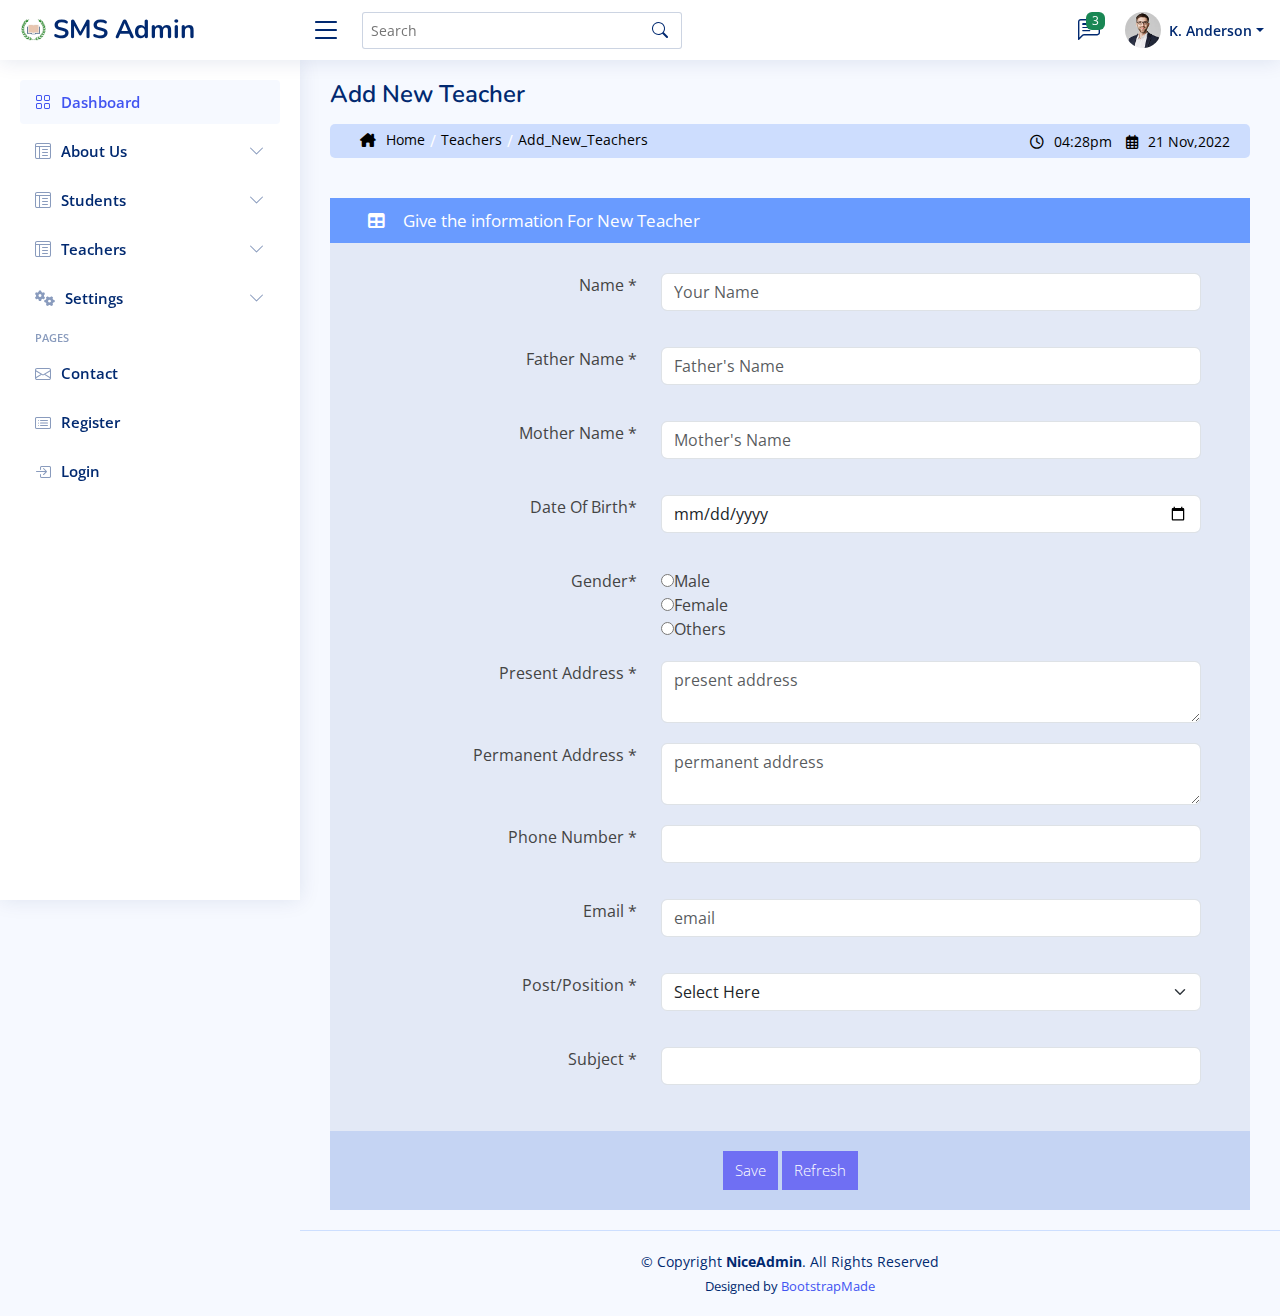
<file: teachers-Add_New_Teacher.html>
<!DOCTYPE html>
<html lang="en">

<head>
  <meta charset="utf-8">
  <meta content="width=device-width, initial-scale=1.0" name="viewport">

  <title>Add New Teacher - SMS</title>
  <meta content="" name="description">
  <meta content="" name="keywords">

  <!-- Favicons -->
  <link href="assets/img/school-logo.png" rel="icon">

  <!-- Google Fonts -->
  <link href="https://fonts.gstatic.com" rel="preconnect">
  <link href="https://fonts.googleapis.com/css?family=Open+Sans:300,300i,400,400i,600,600i,700,700i|Nunito:300,300i,400,400i,600,600i,700,700i|Poppins:300,300i,400,400i,500,500i,600,600i,700,700i" rel="stylesheet">

  <!-- Vendor CSS Files -->
  <link href="assets/vendor/bootstrap/css/bootstrap.min.css" rel="stylesheet">
  <link href="assets/vendor/bootstrap-icons/bootstrap-icons.css" rel="stylesheet">
  <link href="assets/vendor/boxicons/css/boxicons.min.css" rel="stylesheet">
  <link href="assets/vendor/quill/quill.snow.css" rel="stylesheet">
  <link href="assets/vendor/quill/quill.bubble.css" rel="stylesheet">
  <link href="assets/vendor/remixicon/remixicon.css" rel="stylesheet">
  <link href="assets/vendor/simple-datatables/style.css" rel="stylesheet">

  <link rel="stylesheet" href="https://cdnjs.cloudflare.com/ajax/libs/font-awesome/6.4.2/css/all.min.css">

  <!-- Template Main CSS File -->
  <link href="assets/css/style.css" rel="stylesheet">
  <link rel="stylesheet" href="./assets/css/new.css">

</head>

<body>

  <!-- ======= Header ======= -->
  <header id="header" class="header fixed-top d-flex align-items-center">

    <div class="d-flex align-items-center justify-content-between">
      <a href="index.html" class="logo d-flex align-items-center">
        <img src="assets/img/school-logo.png" alt="">
        <span class="d-none d-lg-block">SMS Admin</span>
      </a>
      <i class="bi bi-list toggle-sidebar-btn"></i>
    </div><!-- End Logo -->

    <div class="search-bar">
      <form class="search-form d-flex align-items-center" method="POST" action="#">
        <input type="text" name="query" placeholder="Search" title="Enter search keyword">
        <button type="submit" title="Search"><i class="bi bi-search"></i></button>
      </form>
    </div><!-- End Search Bar -->

    <nav class="header-nav ms-auto">
      <ul class="d-flex align-items-center">

        <li class="nav-item d-block d-lg-none">
          <a class="nav-link nav-icon search-bar-toggle " href="#">
            <i class="bi bi-search"></i>
          </a>
        </li>
        <!-- End Search Icon-->

        <li class="nav-item dropdown">

          <a class="nav-link nav-icon" href="#" data-bs-toggle="dropdown">
            <i class="bi bi-chat-left-text"></i>
            <span class="badge bg-success badge-number">3</span>
          </a><!-- End Messages Icon -->

          <ul class="dropdown-menu dropdown-menu-end dropdown-menu-arrow messages">
            <li class="dropdown-header">
              You have 3 new messages
              <a href="#"><span class="badge rounded-pill bg-primary p-2 ms-2">View all</span></a>
            </li>
            <li>
              <hr class="dropdown-divider">
            </li>

            <li class="message-item">
              <a href="#">
                <img src="assets/img/messages-1.jpg" alt="" class="rounded-circle">
                <div>
                  <h4>Maria Hudson</h4>
                  <p>Velit asperiores et ducimus soluta repudiandae labore officia est ut...</p>
                  <p>4 hrs. ago</p>
                </div>
              </a>
            </li>
            <li>
              <hr class="dropdown-divider">
            </li>

            <li class="message-item">
              <a href="#">
                <img src="assets/img/messages-2.jpg" alt="" class="rounded-circle">
                <div>
                  <h4>Anna Nelson</h4>
                  <p>Velit asperiores et ducimus soluta repudiandae labore officia est ut...</p>
                  <p>6 hrs. ago</p>
                </div>
              </a>
            </li>
            <li>
              <hr class="dropdown-divider">
            </li>

            <li class="message-item">
              <a href="#">
                <img src="assets/img/messages-3.jpg" alt="" class="rounded-circle">
                <div>
                  <h4>David Muldon</h4>
                  <p>Velit asperiores et ducimus soluta repudiandae labore officia est ut...</p>
                  <p>8 hrs. ago</p>
                </div>
              </a>
            </li>
            <li>
              <hr class="dropdown-divider">
            </li>

            <li class="dropdown-footer">
              <a href="#">Show all messages</a>
            </li>

          </ul><!-- End Messages Dropdown Items -->

        </li><!-- End Messages Nav -->

        <li class="nav-item dropdown pe-3">

          <a class="nav-link nav-profile d-flex align-items-center pe-0" href="#" data-bs-toggle="dropdown">
            <img src="assets/img/profile-img.jpg" alt="Profile" class="rounded-circle">
            <span class="d-none d-md-block dropdown-toggle ps-2">K. Anderson</span>
          </a><!-- End Profile Iamge Icon -->

          <ul class="dropdown-menu dropdown-menu-end dropdown-menu-arrow profile">
            <li class="dropdown-header">
              <h6>Kevin Anderson</h6>
              <span>Web Designer</span>
            </li>
            <li>
              <hr class="dropdown-divider">
            </li>

            <li>
              <a class="dropdown-item d-flex align-items-center" href="users-profile.html">
                <i class="bi bi-person"></i>
                <span>My Profile</span>
              </a>
            </li>
            <li>
              <hr class="dropdown-divider">
            </li>

            <li>
              <a class="dropdown-item d-flex align-items-center" href="users-profile.html">
                <i class="bi bi-gear"></i>
                <span>Account Settings</span>
              </a>
            </li>
            <li>
              <hr class="dropdown-divider">
            </li>

            <li>
              <a class="dropdown-item d-flex align-items-center" href="pages-faq.html">
                <i class="bi bi-question-circle"></i>
                <span>Need Help?</span>
              </a>
            </li>
            <li>
              <hr class="dropdown-divider">
            </li>

            <li>
              <a class="dropdown-item d-flex align-items-center" href="#">
                <i class="bi bi-box-arrow-right"></i>
                <span>Sign Out</span>
              </a>
            </li>

          </ul><!-- End Profile Dropdown Items -->
        </li><!-- End Profile Nav -->

      </ul>
    </nav><!-- End Icons Navigation -->

  </header><!-- End Header -->

  <!-- ======= Sidebar ======= -->
  <aside id="sidebar" class="sidebar">

    <ul class="sidebar-nav" id="sidebar-nav">

      <li class="nav-item">
        <a class="nav-link " href="index.html">
          <i class="bi bi-grid"></i>
          <span>Dashboard</span>
        </a>
      </li><!-- End Dashboard Nav -->

      <li class="nav-item">
        <a class="nav-link collapsed" data-bs-target="#about_us-nav" data-bs-toggle="collapse" href="#">
          <i class="bi bi-layout-text-window-reverse"></i><span>About Us</span><i class="bi bi-chevron-down ms-auto"></i>
        </a>
        <ul id="about_us-nav" class="nav-content collapse " data-bs-parent="#sidebar-nav">
          <li>
            <a href="./About-us-principle's_msg.html">
              <i class="bi bi-circle"></i><span>Principle's Message</span>
            </a>
          </li>
          <li>
            <a href="./About-us-short_history.html">
              <i class="bi bi-circle"></i><span>short History</span>
            </a>
          </li>
        </ul>
      </li><!-- End About us Nav -->

      <li class="nav-item">
        <a class="nav-link collapsed" data-bs-target="#students-nav" data-bs-toggle="collapse" href="#">
          <i class="bi bi-layout-text-window-reverse"></i><span>Students</span><i class="bi bi-chevron-down ms-auto"></i>
        </a>
        <ul id="students-nav" class="nav-content collapse " data-bs-parent="#sidebar-nav">
          <li>
            <a href="./students-students_information.html">
              <i class="bi bi-circle"></i><span>Students Information</span>
            </a>
          </li>
          <li>
            <a href="./students-Add_New_student.html">
              <i class="bi bi-circle"></i><span>Add New Student</span>
            </a>
          </li>
          <li>
            <a href="./students-subjects.html">
              <i class="bi bi-circle"></i><span>Subjects</span>
            </a>
          </li>
        </ul>
      </li><!-- End Students Nav -->

      <li class="nav-item">
        <a class="nav-link collapsed" data-bs-target="#teachers-nav" data-bs-toggle="collapse" href="#">
          <i class="bi bi-layout-text-window-reverse"></i><span>Teachers</span><i class="bi bi-chevron-down ms-auto"></i>
        </a>
        <ul id="teachers-nav" class="nav-content collapse " data-bs-parent="#sidebar-nav">
          <li>
            <a href="./teachers-Teachers_information.html">
              <i class="bi bi-circle"></i><span>Teachers Information</span>
            </a>
          </li>
          <li>
            <a href="./teachers-Add_New_Teacher.html">
              <i class="bi bi-circle"></i><span>Add New Teachers</span>
            </a>
          </li>
        </ul>
      </li><!-- End Teachers Nav -->

      <li class="nav-item">
        <a class="nav-link collapsed" data-bs-target="#settings-nav" data-bs-toggle="collapse" href="#">
          <i class="fa-solid fa-gears"></i><span>Settings</span><i class="bi bi-chevron-down ms-auto"></i>
        </a>
        <ul id="settings-nav" class="nav-content collapse " data-bs-parent="#sidebar-nav">
          <li>
            <a href="./settings-general_settings.html">
              <i class="bi bi-circle"></i><span>General Settings</span>
            </a>
          </li>
          <li>
            <a href="./users-profile.html">
              <i class="bi bi-circle"></i><span>Profile</span>
            </a>
          </li>
        </ul>
      </li><!-- End Teachers Nav -->

      <li class="nav-heading">Pages</li>

      <li class="nav-item">
        <a class="nav-link collapsed" href="pages-contact.html">
          <i class="bi bi-envelope"></i>
          <span>Contact</span>
        </a>
      </li><!-- End Contact Page Nav -->

      <li class="nav-item">
        <a class="nav-link collapsed" href="pages-register.html">
          <i class="bi bi-card-list"></i>
          <span>Register</span>
        </a>
      </li><!-- End Register Page Nav -->

      <li class="nav-item">
        <a class="nav-link collapsed" href="pages-login.html">
          <i class="bi bi-box-arrow-in-right"></i>
          <span>Login</span>
        </a>
      </li><!-- End Login Page Nav -->

    </ul>

  </aside><!-- End Sidebar-->

  <main id="main" class="main">

    <div class="pagetitle">
      <h1>Add New Teacher</h1>
      <div class="page_loc">
        <div class="nav">
          <a href="#"><i class="fa-solid fa-house-chimney"></i>Home</a><span>/</span>
          <a href="#">Teachers</a><span>/</span>
          <a href="#">Add_New_Teachers</a>
        </div>
        <div class="date_time">
            <a href=""><i class="fa-sharp fa-regular fa-clock"></i>04:28pm</a>
            <a href=""><i class="fa-regular fa-calendar-days"></i>21 Nov,2022</a>
        </div>
      </div>
    </div><!-- End Page Title -->

    <section class="section dashboard">
      <div class="row">

        <div class="container">
      
            <div class="form_info">

                <div class="form_infoTop_part">
                    <div class="form_name">
                        <p><i class="fa-solid fa-table"></i>Give the information For New Teacher</p>
                    </div>
                </div>
    
                <div class="row form_start">
    
                    <div class="col-11">
                        <div class="form_part">
                            <div class="row">
                                <div class="col-4 label_name">
                                    <label for="text">Name *</label>
                                </div>
                                <div class="col-8">
                                    <input type="text" class="form-control mb-3" id="exampleFormControlInput1" placeholder="Your Name">
                                </div>
                            </div>
                        </div>
                    </div>
    
                    <div class="col-11">
                        <div class="form_part">
                            <div class="row">
                                <div class="col-4 label_name">
                                    <label for="text">Father Name *</label>
                                </div>
    
                                <div class="col-8">
                                    <input type="text" class="form-control mb-3" id="exampleFormControlInput1" placeholder="Father's Name">
                                </div>
                            </div>
                        </div>
                    </div>
                    
                    <div class="col-11">
                        <div class="form_part">
                            <div class="row">
                                <div class="col-4 label_name">
                                    <label for="text">Mother Name *</label>
                                </div>
    
                                <div class="col-8">
                                    <input type="text" class="form-control mb-3" id="exampleFormControlInput1" placeholder="Mother's Name">
                                </div>
                            </div>
                        </div>
                    </div>
                    
                    <div class="col-11">
                        <div class="form_part">
                            <div class="row">
                                <div class="col-4 label_name">
                                    <label for="date">Date Of Birth*</label>
                                </div>
    
                                <div class="col-8">
                                    <input type="date" class="form-control mb-3" id="exampleFormControlInput1">
                                </div>
                            </div>
                        </div>
                    </div>
                    
                    <div class="col-11">
                        <div class="form_part">
                            <div class="row">
                                <div class="col-4 label_name">
                                    <label for="text">Gender*</label>
                                </div>
    
                                <div class="col-8">
                                    <input id="aa" name="nafes" type="radio"/><label for="aa">Male</label><br>
                                    <input id="bb" name="nafes" type="radio"/><label for="bb">Female</label><br>
                                    <input id="cc" name="nafes" type="radio"/><label for="cc">Others</label><br>
                                </div>
                            </div>
                        </div>
                    </div>
                    
                    <div class="col-11">
                        <div class="form_part">
                            <div class="row">
                                <div class="col-4 label_name">
                                    <label for="text">Present Address *</label>
                                </div>
    
                                <div class="col-8">
                                    <textarea class="form-control" rows="2" placeholder="present address"></textarea>
                                </div>
                            </div>
                        </div>
                    </div>
                    
                    <div class="col-11">
                        <div class="form_part">
                            <div class="row">
                                <div class="col-4 label_name">
                                    <label for="text"> Permanent Address *</label>
                                </div>
    
                                <div class="col-8">
                                    <textarea class="form-control" rows="2" placeholder="permanent address"></textarea>
                                </div>
                            </div>
                        </div>
                    </div>
                    
                    <div class="col-11">
                        <div class="form_part">
                            <div class="row">
                                <div class="col-4 label_name">
                                    <label for="number"> Phone Number *</label>
                                </div>
    
                                <div class="col-8"> 
                                    <input type="number" class="form-control mb-3" id="exampleFormControlInput1">
                                </div>
                            </div>
                        </div>
                    </div>
                    
                    <div class="col-11">
                        <div class="form_part">
                            <div class="row">
                                <div class="col-4 label_name">
                                    <label for="text"> Email *</label>
                                </div>
    
                                <div class="col-8">
                                    <input type="text" class="form-control mb-3" id="exampleFormControlInput1" placeholder="email">
                                </div>
                            </div>
                        </div>
                    </div>
                    
                    <div class="col-11">
                        <div class="form_part">
                            <div class="row">
                                <div class="col-4 label_name"> 
                                    <label for="text"> Post/Position *</label>
                                </div>
    
                                <div class="col-8">
                                    <select class="form-select mb-3" aria-label="Default select example">
                                        <option selected hidden>Select Here</option>
                                        <option value="1">Khulna</option>
                                        <option value="2">Dhaka</option>
                                        <option value="3">Jhenaidha</option>
                                        <option value="4">Jashore</option>
                                        <option value="5">Rajshahi</option>
                                    </select>
                                </div>
                            </div>
                        </div>
                    </div>
                    
                    <div class="col-11">
                        <div class="form_part">
                            <div class="row">
                                <div class="col-4 label_name"> 
                                    <label for="text"> Subject *</label>
                                </div>
    
                                <div class="col-8">
                                    <input type="text" class="form-control mb-3" id="exampleFormControlInput1">
                                </div>
                            </div>
                        </div>
                    </div>                  
    
                </div>
                
            </div>
      
            <div class="button">
              <a href="#">Save</a>
              <a href="#">Refresh</a>
            </div>
      
          </div>


      </div>
    </section>

  </main><!-- End #main -->

  <!-- ======= Footer ======= -->
  <footer id="footer" class="footer">
    <div class="copyright">
      &copy; Copyright <strong><span>NiceAdmin</span></strong>. All Rights Reserved 
    </div>
    <div class="credits">
      Designed by <a href="https://bootstrapmade.com/">BootstrapMade</a>
    </div>
  </footer><!-- End Footer -->

  <a href="#" class="back-to-top d-flex align-items-center justify-content-center"><i class="bi bi-arrow-up-short"></i></a>

  <!-- Vendor JS Files -->
  <script src="assets/vendor/apexcharts/apexcharts.min.js"></script>
  <script src="assets/vendor/bootstrap/js/bootstrap.bundle.min.js"></script>
  <script src="assets/vendor/chart.js/chart.umd.js"></script>
  <script src="assets/vendor/echarts/echarts.min.js"></script>
  <script src="assets/vendor/quill/quill.min.js"></script>
  <script src="assets/vendor/simple-datatables/simple-datatables.js"></script>
  <script src="assets/vendor/tinymce/tinymce.min.js"></script>
  <script src="assets/vendor/php-email-form/validate.js"></script>

  <!-- Template Main JS File -->
  <script src="assets/js/main.js"></script>

</body>

</html>
</file>
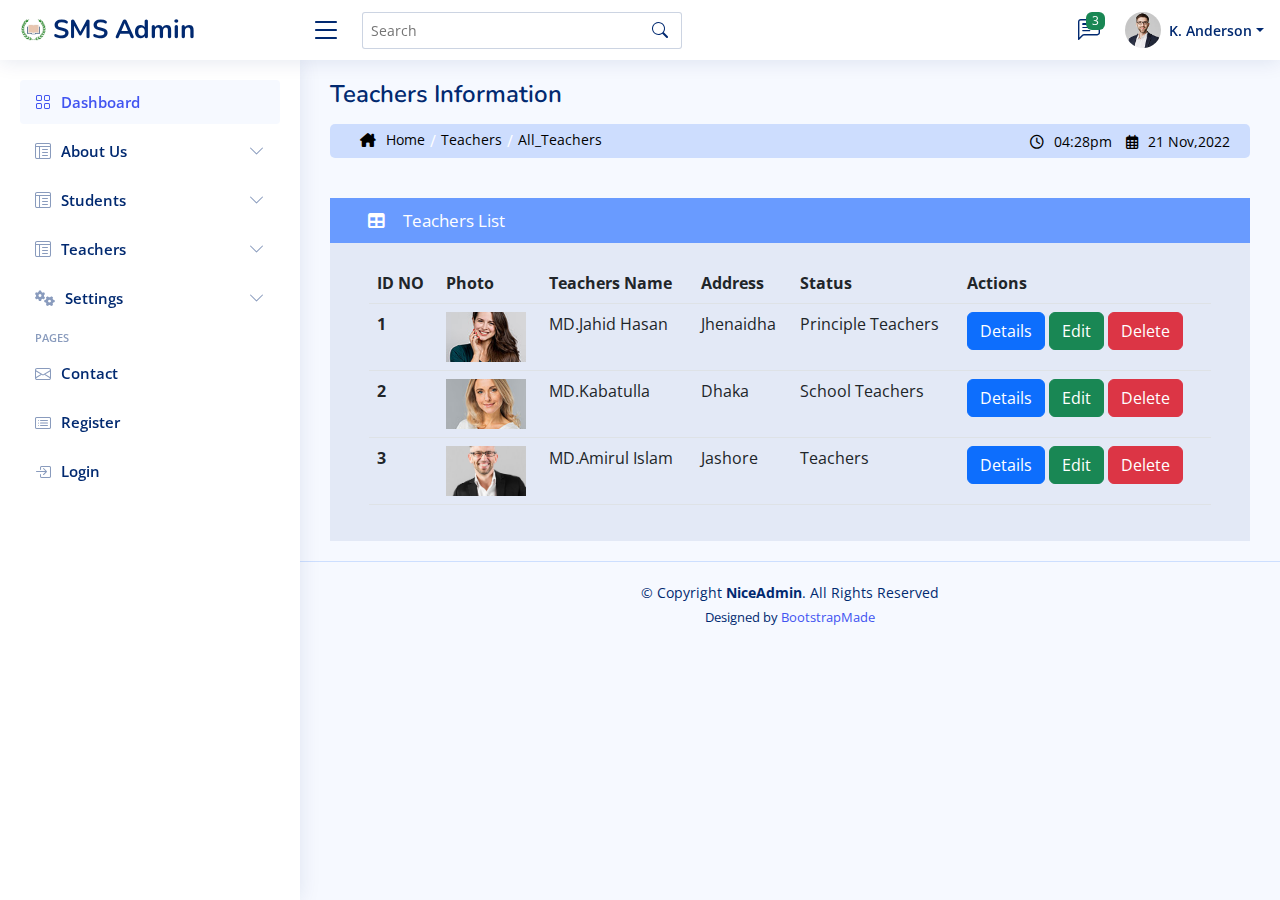
<file: teachers-Teachers_information.html>
<!DOCTYPE html>
<html lang="en">

<head>
  <meta charset="utf-8">
  <meta content="width=device-width, initial-scale=1.0" name="viewport">

  <title>All Teacher's - SMS</title>
  <meta content="" name="description">
  <meta content="" name="keywords">

  <!-- Favicons -->
  <link href="assets/img/school-logo.png" rel="icon">

  <!-- Google Fonts -->
  <link href="https://fonts.gstatic.com" rel="preconnect">
  <link href="https://fonts.googleapis.com/css?family=Open+Sans:300,300i,400,400i,600,600i,700,700i|Nunito:300,300i,400,400i,600,600i,700,700i|Poppins:300,300i,400,400i,500,500i,600,600i,700,700i" rel="stylesheet">

  <!-- Vendor CSS Files -->
  <link href="assets/vendor/bootstrap/css/bootstrap.min.css" rel="stylesheet">
  <link href="assets/vendor/bootstrap-icons/bootstrap-icons.css" rel="stylesheet">
  <link href="assets/vendor/boxicons/css/boxicons.min.css" rel="stylesheet">
  <link href="assets/vendor/quill/quill.snow.css" rel="stylesheet">
  <link href="assets/vendor/quill/quill.bubble.css" rel="stylesheet">
  <link href="assets/vendor/remixicon/remixicon.css" rel="stylesheet">
  <link href="assets/vendor/simple-datatables/style.css" rel="stylesheet">

  <link rel="stylesheet" href="https://cdnjs.cloudflare.com/ajax/libs/font-awesome/6.4.2/css/all.min.css">

  <!-- Template Main CSS File -->
  <link href="assets/css/style.css" rel="stylesheet">
  <link rel="stylesheet" href="./assets/css/new.css">

</head>

<body>

  <!-- ======= Header ======= -->
  <header id="header" class="header fixed-top d-flex align-items-center">

    <div class="d-flex align-items-center justify-content-between">
      <a href="index.html" class="logo d-flex align-items-center">
        <img src="assets/img/school-logo.png" alt="">
        <span class="d-none d-lg-block">SMS Admin</span>
      </a>
      <i class="bi bi-list toggle-sidebar-btn"></i>
    </div><!-- End Logo -->

    <div class="search-bar">
      <form class="search-form d-flex align-items-center" method="POST" action="#">
        <input type="text" name="query" placeholder="Search" title="Enter search keyword">
        <button type="submit" title="Search"><i class="bi bi-search"></i></button>
      </form>
    </div><!-- End Search Bar -->

    <nav class="header-nav ms-auto">
      <ul class="d-flex align-items-center">

        <li class="nav-item d-block d-lg-none">
          <a class="nav-link nav-icon search-bar-toggle " href="#">
            <i class="bi bi-search"></i>
          </a>
        </li>
        <!-- End Search Icon-->

        <li class="nav-item dropdown">

          <a class="nav-link nav-icon" href="#" data-bs-toggle="dropdown">
            <i class="bi bi-chat-left-text"></i>
            <span class="badge bg-success badge-number">3</span>
          </a><!-- End Messages Icon -->

          <ul class="dropdown-menu dropdown-menu-end dropdown-menu-arrow messages">
            <li class="dropdown-header">
              You have 3 new messages
              <a href="#"><span class="badge rounded-pill bg-primary p-2 ms-2">View all</span></a>
            </li>
            <li>
              <hr class="dropdown-divider">
            </li>

            <li class="message-item">
              <a href="#">
                <img src="assets/img/messages-1.jpg" alt="" class="rounded-circle">
                <div>
                  <h4>Maria Hudson</h4>
                  <p>Velit asperiores et ducimus soluta repudiandae labore officia est ut...</p>
                  <p>4 hrs. ago</p>
                </div>
              </a>
            </li>
            <li>
              <hr class="dropdown-divider">
            </li>

            <li class="message-item">
              <a href="#">
                <img src="assets/img/messages-2.jpg" alt="" class="rounded-circle">
                <div>
                  <h4>Anna Nelson</h4>
                  <p>Velit asperiores et ducimus soluta repudiandae labore officia est ut...</p>
                  <p>6 hrs. ago</p>
                </div>
              </a>
            </li>
            <li>
              <hr class="dropdown-divider">
            </li>

            <li class="message-item">
              <a href="#">
                <img src="assets/img/messages-3.jpg" alt="" class="rounded-circle">
                <div>
                  <h4>David Muldon</h4>
                  <p>Velit asperiores et ducimus soluta repudiandae labore officia est ut...</p>
                  <p>8 hrs. ago</p>
                </div>
              </a>
            </li>
            <li>
              <hr class="dropdown-divider">
            </li>

            <li class="dropdown-footer">
              <a href="#">Show all messages</a>
            </li>

          </ul><!-- End Messages Dropdown Items -->

        </li><!-- End Messages Nav -->

        <li class="nav-item dropdown pe-3">

          <a class="nav-link nav-profile d-flex align-items-center pe-0" href="#" data-bs-toggle="dropdown">
            <img src="assets/img/profile-img.jpg" alt="Profile" class="rounded-circle">
            <span class="d-none d-md-block dropdown-toggle ps-2">K. Anderson</span>
          </a><!-- End Profile Iamge Icon -->

          <ul class="dropdown-menu dropdown-menu-end dropdown-menu-arrow profile">
            <li class="dropdown-header">
              <h6>Kevin Anderson</h6>
              <span>Web Designer</span>
            </li>
            <li>
              <hr class="dropdown-divider">
            </li>

            <li>
              <a class="dropdown-item d-flex align-items-center" href="users-profile.html">
                <i class="bi bi-person"></i>
                <span>My Profile</span>
              </a>
            </li>
            <li>
              <hr class="dropdown-divider">
            </li>

            <li>
              <a class="dropdown-item d-flex align-items-center" href="users-profile.html">
                <i class="bi bi-gear"></i>
                <span>Account Settings</span>
              </a>
            </li>
            <li>
              <hr class="dropdown-divider">
            </li>

            <li>
              <a class="dropdown-item d-flex align-items-center" href="pages-faq.html">
                <i class="bi bi-question-circle"></i>
                <span>Need Help?</span>
              </a>
            </li>
            <li>
              <hr class="dropdown-divider">
            </li>

            <li>
              <a class="dropdown-item d-flex align-items-center" href="#">
                <i class="bi bi-box-arrow-right"></i>
                <span>Sign Out</span>
              </a>
            </li>

          </ul><!-- End Profile Dropdown Items -->
        </li><!-- End Profile Nav -->

      </ul>
    </nav><!-- End Icons Navigation -->

  </header><!-- End Header -->

  <!-- ======= Sidebar ======= -->
  <aside id="sidebar" class="sidebar">

    <ul class="sidebar-nav" id="sidebar-nav">

      <li class="nav-item">
        <a class="nav-link " href="index.html">
          <i class="bi bi-grid"></i>
          <span>Dashboard</span>
        </a>
      </li><!-- End Dashboard Nav -->

      <li class="nav-item">
        <a class="nav-link collapsed" data-bs-target="#about_us-nav" data-bs-toggle="collapse" href="#">
          <i class="bi bi-layout-text-window-reverse"></i><span>About Us</span><i class="bi bi-chevron-down ms-auto"></i>
        </a>
        <ul id="about_us-nav" class="nav-content collapse " data-bs-parent="#sidebar-nav">
          <li>
            <a href="./About-us-principle's_msg.html">
              <i class="bi bi-circle"></i><span>Principle's Message</span>
            </a>
          </li>
          <li>
            <a href="./About-us-short_history.html">
              <i class="bi bi-circle"></i><span>short History</span>
            </a>
          </li>
        </ul>
      </li><!-- End About us Nav -->

      <li class="nav-item">
        <a class="nav-link collapsed" data-bs-target="#students-nav" data-bs-toggle="collapse" href="#">
          <i class="bi bi-layout-text-window-reverse"></i><span>Students</span><i class="bi bi-chevron-down ms-auto"></i>
        </a>
        <ul id="students-nav" class="nav-content collapse " data-bs-parent="#sidebar-nav">
          <li>
            <a href="./students-students_information.html">
              <i class="bi bi-circle"></i><span>Students Information</span>
            </a>
          </li>
          <li>
            <a href="./students-Add_New_student.html">
              <i class="bi bi-circle"></i><span>Add New Student</span>
            </a>
          </li>
          <li>
            <a href="./students-subjects.html">
              <i class="bi bi-circle"></i><span>Subjects</span>
            </a>
          </li>
        </ul>
      </li><!-- End Students Nav -->

      <li class="nav-item">
        <a class="nav-link collapsed" data-bs-target="#teachers-nav" data-bs-toggle="collapse" href="#">
          <i class="bi bi-layout-text-window-reverse"></i><span>Teachers</span><i class="bi bi-chevron-down ms-auto"></i>
        </a>
        <ul id="teachers-nav" class="nav-content collapse " data-bs-parent="#sidebar-nav">
          <li>
            <a href="./teachers-Teachers_information.html">
              <i class="bi bi-circle"></i><span>Teachers Information</span>
            </a>
          </li>
          <li>
            <a href="./teachers-Add_New_Teacher.html">
              <i class="bi bi-circle"></i><span>Add New Teachers</span>
            </a>
          </li>
        </ul>
      </li><!-- End Teachers Nav -->

      <li class="nav-item">
        <a class="nav-link collapsed" data-bs-target="#settings-nav" data-bs-toggle="collapse" href="#">
          <i class="fa-solid fa-gears"></i><span>Settings</span><i class="bi bi-chevron-down ms-auto"></i>
        </a>
        <ul id="settings-nav" class="nav-content collapse " data-bs-parent="#sidebar-nav">
          <li>
            <a href="./settings-general_settings.html">
              <i class="bi bi-circle"></i><span>General Settings</span>
            </a>
          </li>
          <li>
            <a href="./users-profile.html">
              <i class="bi bi-circle"></i><span>Profile</span>
            </a>
          </li>
        </ul>
      </li><!-- End Teachers Nav -->

      <li class="nav-heading">Pages</li>

      <li class="nav-item">
        <a class="nav-link collapsed" href="pages-contact.html">
          <i class="bi bi-envelope"></i>
          <span>Contact</span>
        </a>
      </li><!-- End Contact Page Nav -->

      <li class="nav-item">
        <a class="nav-link collapsed" href="pages-register.html">
          <i class="bi bi-card-list"></i>
          <span>Register</span>
        </a>
      </li><!-- End Register Page Nav -->

      <li class="nav-item">
        <a class="nav-link collapsed" href="pages-login.html">
          <i class="bi bi-box-arrow-in-right"></i>
          <span>Login</span>
        </a>
      </li><!-- End Login Page Nav -->

    </ul>

  </aside><!-- End Sidebar-->

  <main id="main" class="main">

    <div class="pagetitle">
      <h1>Teachers Information</h1>
      <div class="page_loc">
        <div class="nav">
          <a href="#"><i class="fa-solid fa-house-chimney"></i>Home</a><span>/</span>
          <a href="#">Teachers</a><span>/</span>
          <a href="#">All_Teachers</a>
        </div>
        <div class="date_time">
            <a href=""><i class="fa-sharp fa-regular fa-clock"></i>04:28pm</a>
            <a href=""><i class="fa-regular fa-calendar-days"></i>21 Nov,2022</a>
        </div>
      </div>
    </div><!-- End Page Title -->

    <section class="section dashboard">
      <div class="row">

        <div class="container">
      
            <div class="form_info">

                <div class="form_infoTop_part">
                    <div class="form_name">
                        <p><i class="fa-solid fa-table"></i>Teachers List</p>
                    </div>
                </div>
    
                <div class="row form_start">
                
                    <div class="col-11">
                        <table class="table ">
                            <thead>
                            <tr>
                                <th scope="col">ID NO</th>
                                <th scope="col">Photo</th>
                                <th scope="col">Teachers Name </th>
                                <th scope="col">Address</th>
                                <th scope="col">Status</th>
                                <th scope="col">Actions</th>
                            </tr>
                            </thead>
                            <tbody>
                            <tr>
                                <th scope="row">1</th>
                                <td>
                                    <img src="./assets/img/messages-1.jpg" alt="1200x0" style="width: 80px;height: 50px; object-fit: cover;">
                                </td>
                                <td>MD.Jahid Hasan</td>
                                <td>Jhenaidha</td>
                                <td>Principle Teachers</td>
                                <td>
                                    <a href="" class="btn btn-primary">Details</a>
                                    <a href="" class="btn btn-success">Edit</a>
                                    <a href="" class="btn btn-danger">Delete</a>
                                    
                                </td>
                            </tr>
                            <tr>
                                <th scope="row">2</th>
                                <td>
                                    <img src="./assets/img/messages-2.jpg" alt="images (1)" style="width: 80px;height: 50px; object-fit: cover;">
                                </td>
                                <td>MD.Kabatulla</td>
                                <td>Dhaka</td>
                                <td>School Teachers</td>
                                <td>
                                    <a href="" class="btn btn-primary">Details</a>
                                    <a href="" class="btn btn-success">Edit</a>
                                    <a href="" class="btn btn-danger">Delete</a>
                                </td>
                            </tr>
                            <tr>
                                <th scope="row">3</th>
                                <td>
                                    <img src="./assets/img/messages-3.jpg" alt="images" style="width: 80px;height: 50px; object-fit: cover;">
                                </td>
                                <td>MD.Amirul Islam</td>
                                <td>Jashore</td>
                                <td>Teachers</td>
                                <td>
                                    <a href="" class="btn btn-primary">Details</a>
                                    <a href="" class="btn btn-success">Edit</a>
                                    <a href="" class="btn btn-danger">Delete</a>
                                    
                                </td>
                            </tr> 
                            </tbody>
                        </table>
                    </div>
    
                </div>

            </div>
      
        </div>


      </div>
    </section>

  </main><!-- End #main -->

  <!-- ======= Footer ======= -->
  <footer id="footer" class="footer">
    <div class="copyright">
      &copy; Copyright <strong><span>NiceAdmin</span></strong>. All Rights Reserved 
    </div>
    <div class="credits">
      Designed by <a href="https://bootstrapmade.com/">BootstrapMade</a>
    </div>
  </footer><!-- End Footer -->

  <a href="#" class="back-to-top d-flex align-items-center justify-content-center"><i class="bi bi-arrow-up-short"></i></a>

  <!-- Vendor JS Files -->
  <script src="assets/vendor/apexcharts/apexcharts.min.js"></script>
  <script src="assets/vendor/bootstrap/js/bootstrap.bundle.min.js"></script>
  <script src="assets/vendor/chart.js/chart.umd.js"></script>
  <script src="assets/vendor/echarts/echarts.min.js"></script>
  <script src="assets/vendor/quill/quill.min.js"></script>
  <script src="assets/vendor/simple-datatables/simple-datatables.js"></script>
  <script src="assets/vendor/tinymce/tinymce.min.js"></script>
  <script src="assets/vendor/php-email-form/validate.js"></script>

  <!-- Template Main JS File -->
  <script src="assets/js/main.js"></script>

</body>

</html>
</file>
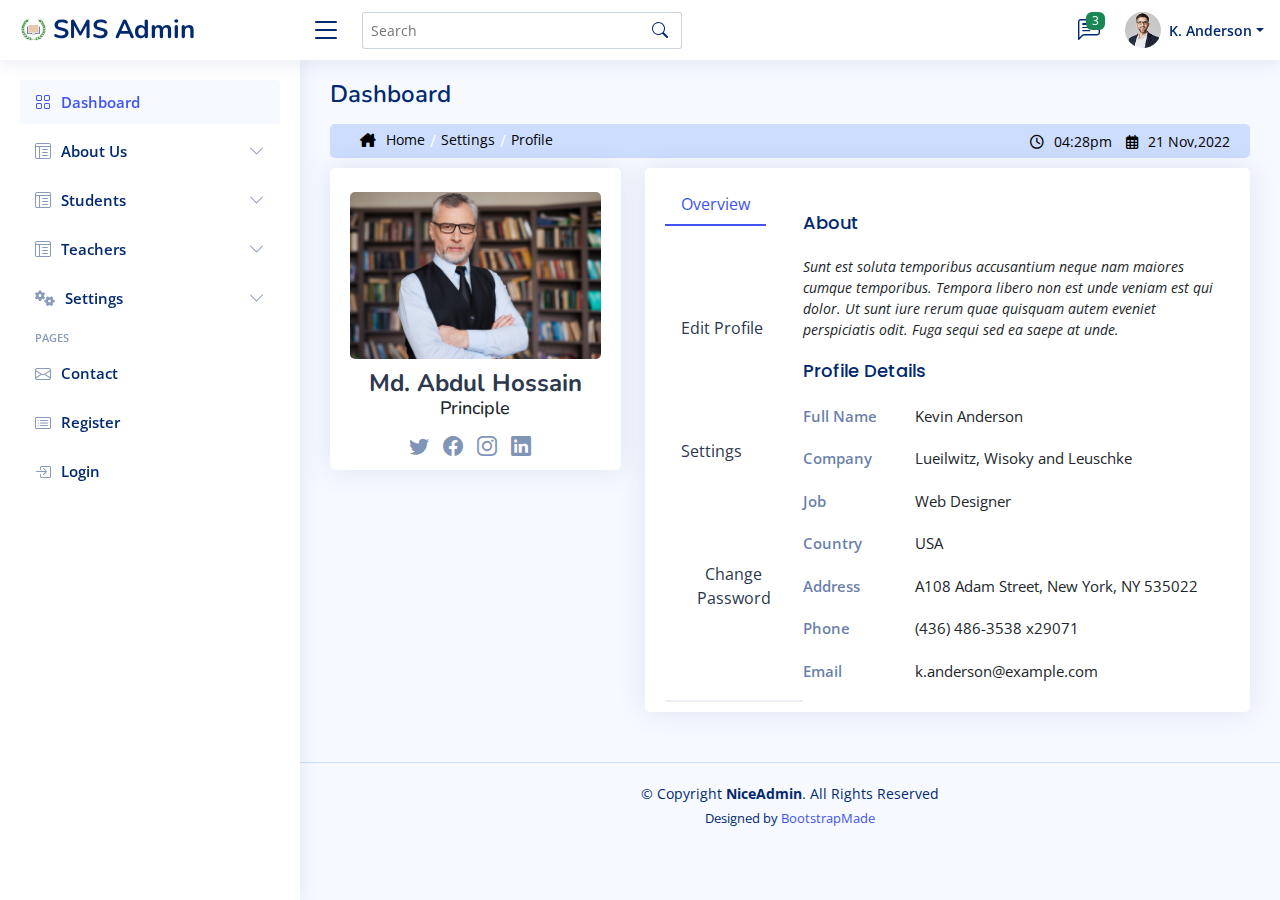
<file: users-profile.html>
<!DOCTYPE html>
<html lang="en">

<head>
  <meta charset="utf-8">
  <meta content="width=device-width, initial-scale=1.0" name="viewport">

  <title>Users / Profile - NiceAdmin Bootstrap Template</title>
  <meta content="" name="description">
  <meta content="" name="keywords">

  <!-- Favicons -->
  <link href="assets/img/favicon.png" rel="icon">
  <link href="assets/img/apple-touch-icon.png" rel="apple-touch-icon">

  <!-- Google Fonts -->
  <link href="https://fonts.gstatic.com" rel="preconnect">
  <link href="https://fonts.googleapis.com/css?family=Open+Sans:300,300i,400,400i,600,600i,700,700i|Nunito:300,300i,400,400i,600,600i,700,700i|Poppins:300,300i,400,400i,500,500i,600,600i,700,700i" rel="stylesheet">

  <!-- Vendor CSS Files -->
  <link href="assets/vendor/bootstrap/css/bootstrap.min.css" rel="stylesheet">
  <link href="assets/vendor/bootstrap-icons/bootstrap-icons.css" rel="stylesheet">
  <link href="assets/vendor/boxicons/css/boxicons.min.css" rel="stylesheet">
  <link href="assets/vendor/quill/quill.snow.css" rel="stylesheet">
  <link href="assets/vendor/quill/quill.bubble.css" rel="stylesheet">
  <link href="assets/vendor/remixicon/remixicon.css" rel="stylesheet">
  <link href="assets/vendor/simple-datatables/style.css" rel="stylesheet">
  
  <link rel="stylesheet" href="https://cdnjs.cloudflare.com/ajax/libs/font-awesome/6.4.2/css/all.min.css">


  <!-- Template Main CSS File -->
  <link href="assets/css/style.css" rel="stylesheet">
  <link rel="stylesheet" href=".//assets/css/new.css">

  <!-- =======================================================
  * Template Name: NiceAdmin
  * Updated: May 30 2023 with Bootstrap v5.3.0
  * Template URL: https://bootstrapmade.com/nice-admin-bootstrap-admin-html-template/
  * Author: BootstrapMade.com
  * License: https://bootstrapmade.com/license/
  ======================================================== -->
</head>

<body>

  <!-- ======= Header ======= -->
  <header id="header" class="header fixed-top d-flex align-items-center">

    <div class="d-flex align-items-center justify-content-between">
      <a href="index.html" class="logo d-flex align-items-center">
        <img src="assets/img/school-logo.png" alt="">
        <span class="d-none d-lg-block">SMS Admin</span>
      </a>
      <i class="bi bi-list toggle-sidebar-btn"></i>
    </div><!-- End Logo -->

    <div class="search-bar">
      <form class="search-form d-flex align-items-center" method="POST" action="#">
        <input type="text" name="query" placeholder="Search" title="Enter search keyword">
        <button type="submit" title="Search"><i class="bi bi-search"></i></button>
      </form>
    </div><!-- End Search Bar -->

    <nav class="header-nav ms-auto">
      <ul class="d-flex align-items-center">

        <li class="nav-item d-block d-lg-none">
          <a class="nav-link nav-icon search-bar-toggle " href="#">
            <i class="bi bi-search"></i>
          </a>
        </li>
        <!-- End Search Icon-->

        <li class="nav-item dropdown">

          <a class="nav-link nav-icon" href="#" data-bs-toggle="dropdown">
            <i class="bi bi-chat-left-text"></i>
            <span class="badge bg-success badge-number">3</span>
          </a><!-- End Messages Icon -->

          <ul class="dropdown-menu dropdown-menu-end dropdown-menu-arrow messages">
            <li class="dropdown-header">
              You have 3 new messages
              <a href="#"><span class="badge rounded-pill bg-primary p-2 ms-2">View all</span></a>
            </li>
            <li>
              <hr class="dropdown-divider">
            </li>

            <li class="message-item">
              <a href="#">
                <img src="assets/img/messages-1.jpg" alt="" class="rounded-circle">
                <div>
                  <h4>Maria Hudson</h4>
                  <p>Velit asperiores et ducimus soluta repudiandae labore officia est ut...</p>
                  <p>4 hrs. ago</p>
                </div>
              </a>
            </li>
            <li>
              <hr class="dropdown-divider">
            </li>

            <li class="message-item">
              <a href="#">
                <img src="assets/img/messages-2.jpg" alt="" class="rounded-circle">
                <div>
                  <h4>Anna Nelson</h4>
                  <p>Velit asperiores et ducimus soluta repudiandae labore officia est ut...</p>
                  <p>6 hrs. ago</p>
                </div>
              </a>
            </li>
            <li>
              <hr class="dropdown-divider">
            </li>

            <li class="message-item">
              <a href="#">
                <img src="assets/img/messages-3.jpg" alt="" class="rounded-circle">
                <div>
                  <h4>David Muldon</h4>
                  <p>Velit asperiores et ducimus soluta repudiandae labore officia est ut...</p>
                  <p>8 hrs. ago</p>
                </div>
              </a>
            </li>
            <li>
              <hr class="dropdown-divider">
            </li>

            <li class="dropdown-footer">
              <a href="#">Show all messages</a>
            </li>

          </ul><!-- End Messages Dropdown Items -->

        </li><!-- End Messages Nav -->

        <li class="nav-item dropdown pe-3">

          <a class="nav-link nav-profile d-flex align-items-center pe-0" href="#" data-bs-toggle="dropdown">
            <img src="assets/img/profile-img.jpg" alt="Profile" class="rounded-circle">
            <span class="d-none d-md-block dropdown-toggle ps-2">K. Anderson</span>
          </a><!-- End Profile Iamge Icon -->

          <ul class="dropdown-menu dropdown-menu-end dropdown-menu-arrow profile">
            <li class="dropdown-header">
              <h6>Kevin Anderson</h6>
              <span>Web Designer</span>
            </li>
            <li>
              <hr class="dropdown-divider">
            </li>

            <li>
              <a class="dropdown-item d-flex align-items-center" href="users-profile.html">
                <i class="bi bi-person"></i>
                <span>My Profile</span>
              </a>
            </li>
            <li>
              <hr class="dropdown-divider">
            </li>

            <li>
              <a class="dropdown-item d-flex align-items-center" href="users-profile.html">
                <i class="bi bi-gear"></i>
                <span>Account Settings</span>
              </a>
            </li>
            <li>
              <hr class="dropdown-divider">
            </li>

            <li>
              <a class="dropdown-item d-flex align-items-center" href="pages-faq.html">
                <i class="bi bi-question-circle"></i>
                <span>Need Help?</span>
              </a>
            </li>
            <li>
              <hr class="dropdown-divider">
            </li>

            <li>
              <a class="dropdown-item d-flex align-items-center" href="#">
                <i class="bi bi-box-arrow-right"></i>
                <span>Sign Out</span>
              </a>
            </li>

          </ul><!-- End Profile Dropdown Items -->
        </li><!-- End Profile Nav -->

      </ul>
    </nav><!-- End Icons Navigation -->

  </header><!-- End Header -->

  <!-- ======= Sidebar ======= -->
  <aside id="sidebar" class="sidebar">

    <ul class="sidebar-nav" id="sidebar-nav">

      <li class="nav-item">
        <a class="nav-link " href="index.html">
          <i class="bi bi-grid"></i>
          <span>Dashboard</span>
        </a>
      </li><!-- End Dashboard Nav -->

      <li class="nav-item">
        <a class="nav-link collapsed" data-bs-target="#about_us-nav" data-bs-toggle="collapse" href="#">
          <i class="bi bi-layout-text-window-reverse"></i><span>About Us</span><i class="bi bi-chevron-down ms-auto"></i>
        </a>
        <ul id="about_us-nav" class="nav-content collapse " data-bs-parent="#sidebar-nav">
          <li>
            <a href="./About-us-principle's_msg.html">
              <i class="bi bi-circle"></i><span>Principle's Message</span>
            </a>
          </li>
          <li>
            <a href="./About-us-short_history.html">
              <i class="bi bi-circle"></i><span>short History</span>
            </a>
          </li>
        </ul>
      </li><!-- End About us Nav -->

      <li class="nav-item">
        <a class="nav-link collapsed" data-bs-target="#students-nav" data-bs-toggle="collapse" href="#">
          <i class="bi bi-layout-text-window-reverse"></i><span>Students</span><i class="bi bi-chevron-down ms-auto"></i>
        </a>
        <ul id="students-nav" class="nav-content collapse " data-bs-parent="#sidebar-nav">
          <li>
            <a href="./students-students_information.html">
              <i class="bi bi-circle"></i><span>Students Information</span>
            </a>
          </li>
          <li>
            <a href="./students-Add_New_student.html">
              <i class="bi bi-circle"></i><span>Add New Student</span>
            </a>
          </li>
          <li>
            <a href="./students-subjects.html">
              <i class="bi bi-circle"></i><span>Subjects</span>
            </a>
          </li>
        </ul>
      </li><!-- End Students Nav -->

      <li class="nav-item">
        <a class="nav-link collapsed" data-bs-target="#teachers-nav" data-bs-toggle="collapse" href="#">
          <i class="bi bi-layout-text-window-reverse"></i><span>Teachers</span><i class="bi bi-chevron-down ms-auto"></i>
        </a>
        <ul id="teachers-nav" class="nav-content collapse " data-bs-parent="#sidebar-nav">
          <li>
            <a href="./teachers-Teachers_information.html">
              <i class="bi bi-circle"></i><span>Teachers Information</span>
            </a>
          </li>
          <li>
            <a href="./teachers-Add_New_Teacher.html">
              <i class="bi bi-circle"></i><span>Add New Teachers</span>
            </a>
          </li>
        </ul>
      </li><!-- End Teachers Nav -->

      <li class="nav-item">
        <a class="nav-link collapsed" data-bs-target="#settings-nav" data-bs-toggle="collapse" href="#">
          <i class="fa-solid fa-gears"></i><span>Settings</span><i class="bi bi-chevron-down ms-auto"></i>
        </a>
        <ul id="settings-nav" class="nav-content collapse " data-bs-parent="#sidebar-nav">
          <li>
            <a href="./settings-general_settings.html">
              <i class="bi bi-circle"></i><span>General Settings</span>
            </a>
          </li>
          <li>
            <a href="./users-profile.html">
              <i class="bi bi-circle"></i><span>Profile</span>
            </a>
          </li>
        </ul>
      </li><!-- End Teachers Nav -->

      <li class="nav-heading">Pages</li>

      <li class="nav-item">
        <a class="nav-link collapsed" href="pages-contact.html">
          <i class="bi bi-envelope"></i>
          <span>Contact</span>
        </a>
      </li><!-- End Contact Page Nav -->

      <li class="nav-item">
        <a class="nav-link collapsed" href="pages-register.html">
          <i class="bi bi-card-list"></i>
          <span>Register</span>
        </a>
      </li><!-- End Register Page Nav -->

      <li class="nav-item">
        <a class="nav-link collapsed" href="pages-login.html">
          <i class="bi bi-box-arrow-in-right"></i>
          <span>Login</span>
        </a>
      </li><!-- End Login Page Nav -->

    </ul>

  </aside><!-- End Sidebar-->

  <main id="main" class="main">

    <div class="pagetitle">
      <h1>Dashboard</h1>
      <div class="page_loc">
        <div class="nav">
          <a href="#"><i class="fa-solid fa-house-chimney"></i>Home</a><span>/</span>
          <a href="#">Settings</a><span>/</span>
          <a href="#">Profile</a>
        </div>
        <div class="date_time">
            <a href=""><i class="fa-sharp fa-regular fa-clock"></i>04:28pm</a>
            <a href=""><i class="fa-regular fa-calendar-days"></i>21 Nov,2022</a>
        </div>
      </div>
    </div><!-- End Page Title -->

    <section class="section profile">
      <div class="row">
        <div class="col-xl-4">

          <div class="card">
            <div class="card-body profile-card pt-4 d-flex flex-column align-items-center">

              <img src="assets/img/teacherPic-principle.png" alt="Profile" class="profile_card_img">
              <h2>Md. Abdul Hossain</h2>
              <h3>Principle</h3>
              <div class="social-links mt-2">
                <a href="#" class="twitter"><i class="bi bi-twitter"></i></a>
                <a href="#" class="facebook"><i class="bi bi-facebook"></i></a>
                <a href="#" class="instagram"><i class="bi bi-instagram"></i></a>
                <a href="#" class="linkedin"><i class="bi bi-linkedin"></i></a>
              </div>
            </div>
          </div>

        </div>

        <div class="col-xl-8">

          <div class="card">
            <div class="card-body pt-3">
              <!-- Bordered Tabs -->
              <ul class="nav nav-tabs nav-tabs-bordered">

                <li class="nav-item">
                  <button class="nav-link active" data-bs-toggle="tab" data-bs-target="#profile-overview">Overview</button>
                </li>

                <li class="nav-item">
                  <button class="nav-link" data-bs-toggle="tab" data-bs-target="#profile-edit">Edit Profile</button>
                </li>

                <li class="nav-item">
                  <button class="nav-link" data-bs-toggle="tab" data-bs-target="#profile-settings">Settings</button>
                </li>

                <li class="nav-item">
                  <button class="nav-link" data-bs-toggle="tab" data-bs-target="#profile-change-password">Change Password</button>
                </li>

              </ul>
              <div class="tab-content pt-2">

                <div class="tab-pane fade show active profile-overview" id="profile-overview">
                  <h5 class="card-title">About</h5>
                  <p class="small fst-italic">Sunt est soluta temporibus accusantium neque nam maiores cumque temporibus. Tempora libero non est unde veniam est qui dolor. Ut sunt iure rerum quae quisquam autem eveniet perspiciatis odit. Fuga sequi sed ea saepe at unde.</p>

                  <h5 class="card-title">Profile Details</h5>

                  <div class="row">
                    <div class="col-lg-3 col-md-4 label ">Full Name</div>
                    <div class="col-lg-9 col-md-8">Kevin Anderson</div>
                  </div>

                  <div class="row">
                    <div class="col-lg-3 col-md-4 label">Company</div>
                    <div class="col-lg-9 col-md-8">Lueilwitz, Wisoky and Leuschke</div>
                  </div>

                  <div class="row">
                    <div class="col-lg-3 col-md-4 label">Job</div>
                    <div class="col-lg-9 col-md-8">Web Designer</div>
                  </div>

                  <div class="row">
                    <div class="col-lg-3 col-md-4 label">Country</div>
                    <div class="col-lg-9 col-md-8">USA</div>
                  </div>

                  <div class="row">
                    <div class="col-lg-3 col-md-4 label">Address</div>
                    <div class="col-lg-9 col-md-8">A108 Adam Street, New York, NY 535022</div>
                  </div>

                  <div class="row">
                    <div class="col-lg-3 col-md-4 label">Phone</div>
                    <div class="col-lg-9 col-md-8">(436) 486-3538 x29071</div>
                  </div>

                  <div class="row">
                    <div class="col-lg-3 col-md-4 label">Email</div>
                    <div class="col-lg-9 col-md-8">k.anderson@example.com</div>
                  </div>

                </div>

                <div class="tab-pane fade profile-edit pt-3" id="profile-edit">

                  <!-- Profile Edit Form -->
                  <form>
                    <div class="row mb-3">
                      <label for="profileImage" class="col-md-4 col-lg-3 col-form-label">Profile Image</label>
                      <div class="col-md-8 col-lg-9">
                        <img src="assets/img/profile-img.jpg" alt="Profile">
                        <div class="pt-2">
                          <a href="#" class="btn btn-primary btn-sm" title="Upload new profile image"><i class="bi bi-upload"></i></a>
                          <a href="#" class="btn btn-danger btn-sm" title="Remove my profile image"><i class="bi bi-trash"></i></a>
                        </div>
                      </div>
                    </div>

                    <div class="row mb-3">
                      <label for="fullName" class="col-md-4 col-lg-3 col-form-label">Full Name</label>
                      <div class="col-md-8 col-lg-9">
                        <input name="fullName" type="text" class="form-control" id="fullName" value="Kevin Anderson">
                      </div>
                    </div>

                    <div class="row mb-3">
                      <label for="about" class="col-md-4 col-lg-3 col-form-label">About</label>
                      <div class="col-md-8 col-lg-9">
                        <textarea name="about" class="form-control" id="about" style="height: 100px">Sunt est soluta temporibus accusantium neque nam maiores cumque temporibus. Tempora libero non est unde veniam est qui dolor. Ut sunt iure rerum quae quisquam autem eveniet perspiciatis odit. Fuga sequi sed ea saepe at unde.</textarea>
                      </div>
                    </div>

                    <div class="row mb-3">
                      <label for="company" class="col-md-4 col-lg-3 col-form-label">Company</label>
                      <div class="col-md-8 col-lg-9">
                        <input name="company" type="text" class="form-control" id="company" value="Lueilwitz, Wisoky and Leuschke">
                      </div>
                    </div>

                    <div class="row mb-3">
                      <label for="Job" class="col-md-4 col-lg-3 col-form-label">Job</label>
                      <div class="col-md-8 col-lg-9">
                        <input name="job" type="text" class="form-control" id="Job" value="Web Designer">
                      </div>
                    </div>

                    <div class="row mb-3">
                      <label for="Country" class="col-md-4 col-lg-3 col-form-label">Country</label>
                      <div class="col-md-8 col-lg-9">
                        <input name="country" type="text" class="form-control" id="Country" value="USA">
                      </div>
                    </div>

                    <div class="row mb-3">
                      <label for="Address" class="col-md-4 col-lg-3 col-form-label">Address</label>
                      <div class="col-md-8 col-lg-9">
                        <input name="address" type="text" class="form-control" id="Address" value="A108 Adam Street, New York, NY 535022">
                      </div>
                    </div>

                    <div class="row mb-3">
                      <label for="Phone" class="col-md-4 col-lg-3 col-form-label">Phone</label>
                      <div class="col-md-8 col-lg-9">
                        <input name="phone" type="text" class="form-control" id="Phone" value="(436) 486-3538 x29071">
                      </div>
                    </div>

                    <div class="row mb-3">
                      <label for="Email" class="col-md-4 col-lg-3 col-form-label">Email</label>
                      <div class="col-md-8 col-lg-9">
                        <input name="email" type="email" class="form-control" id="Email" value="k.anderson@example.com">
                      </div>
                    </div>

                    <div class="row mb-3">
                      <label for="Twitter" class="col-md-4 col-lg-3 col-form-label">Twitter Profile</label>
                      <div class="col-md-8 col-lg-9">
                        <input name="twitter" type="text" class="form-control" id="Twitter" value="https://twitter.com/#">
                      </div>
                    </div>

                    <div class="row mb-3">
                      <label for="Facebook" class="col-md-4 col-lg-3 col-form-label">Facebook Profile</label>
                      <div class="col-md-8 col-lg-9">
                        <input name="facebook" type="text" class="form-control" id="Facebook" value="https://facebook.com/#">
                      </div>
                    </div>

                    <div class="row mb-3">
                      <label for="Instagram" class="col-md-4 col-lg-3 col-form-label">Instagram Profile</label>
                      <div class="col-md-8 col-lg-9">
                        <input name="instagram" type="text" class="form-control" id="Instagram" value="https://instagram.com/#">
                      </div>
                    </div>

                    <div class="row mb-3">
                      <label for="Linkedin" class="col-md-4 col-lg-3 col-form-label">Linkedin Profile</label>
                      <div class="col-md-8 col-lg-9">
                        <input name="linkedin" type="text" class="form-control" id="Linkedin" value="https://linkedin.com/#">
                      </div>
                    </div>

                    <div class="text-center">
                      <button type="submit" class="btn btn-primary">Save Changes</button>
                    </div>
                  </form><!-- End Profile Edit Form -->

                </div>

                <div class="tab-pane fade pt-3" id="profile-settings">

                  <!-- Settings Form -->
                  <form>

                    <div class="row mb-3">
                      <label for="fullName" class="col-md-4 col-lg-3 col-form-label">Email Notifications</label>
                      <div class="col-md-8 col-lg-9">
                        <div class="form-check">
                          <input class="form-check-input" type="checkbox" id="changesMade" checked>
                          <label class="form-check-label" for="changesMade">
                            Changes made to your account
                          </label>
                        </div>
                        <div class="form-check">
                          <input class="form-check-input" type="checkbox" id="newProducts" checked>
                          <label class="form-check-label" for="newProducts">
                            Information on new products and services
                          </label>
                        </div>
                        <div class="form-check">
                          <input class="form-check-input" type="checkbox" id="proOffers">
                          <label class="form-check-label" for="proOffers">
                            Marketing and promo offers
                          </label>
                        </div>
                        <div class="form-check">
                          <input class="form-check-input" type="checkbox" id="securityNotify" checked disabled>
                          <label class="form-check-label" for="securityNotify">
                            Security alerts
                          </label>
                        </div>
                      </div>
                    </div>

                    <div class="text-center">
                      <button type="submit" class="btn btn-primary">Save Changes</button>
                    </div>
                  </form><!-- End settings Form -->

                </div>

                <div class="tab-pane fade pt-3" id="profile-change-password">
                  <!-- Change Password Form -->
                  <form>

                    <div class="row mb-3">
                      <label for="currentPassword" class="col-md-4 col-lg-3 col-form-label">Current Password</label>
                      <div class="col-md-8 col-lg-9">
                        <input name="password" type="password" class="form-control" id="currentPassword">
                      </div>
                    </div>

                    <div class="row mb-3">
                      <label for="newPassword" class="col-md-4 col-lg-3 col-form-label">New Password</label>
                      <div class="col-md-8 col-lg-9">
                        <input name="newpassword" type="password" class="form-control" id="newPassword">
                      </div>
                    </div>

                    <div class="row mb-3">
                      <label for="renewPassword" class="col-md-4 col-lg-3 col-form-label">Re-enter New Password</label>
                      <div class="col-md-8 col-lg-9">
                        <input name="renewpassword" type="password" class="form-control" id="renewPassword">
                      </div>
                    </div>

                    <div class="text-center">
                      <button type="submit" class="btn btn-primary">Change Password</button>
                    </div>
                  </form><!-- End Change Password Form -->

                </div>

              </div><!-- End Bordered Tabs -->

            </div>
          </div>

        </div>
      </div>
    </section>

  </main><!-- End #main -->

  <!-- ======= Footer ======= -->
  <footer id="footer" class="footer">
    <div class="copyright">
      &copy; Copyright <strong><span>NiceAdmin</span></strong>. All Rights Reserved
    </div>
    <div class="credits">
      <!-- All the links in the footer should remain intact. -->
      <!-- You can delete the links only if you purchased the pro version. -->
      <!-- Licensing information: https://bootstrapmade.com/license/ -->
      <!-- Purchase the pro version with working PHP/AJAX contact form: https://bootstrapmade.com/nice-admin-bootstrap-admin-html-template/ -->
      Designed by <a href="https://bootstrapmade.com/">BootstrapMade</a>
    </div>
  </footer><!-- End Footer -->

  <a href="#" class="back-to-top d-flex align-items-center justify-content-center"><i class="bi bi-arrow-up-short"></i></a>

  <!-- Vendor JS Files -->
  <script src="assets/vendor/apexcharts/apexcharts.min.js"></script>
  <script src="assets/vendor/bootstrap/js/bootstrap.bundle.min.js"></script>
  <script src="assets/vendor/chart.js/chart.umd.js"></script>
  <script src="assets/vendor/echarts/echarts.min.js"></script>
  <script src="assets/vendor/quill/quill.min.js"></script>
  <script src="assets/vendor/simple-datatables/simple-datatables.js"></script>
  <script src="assets/vendor/tinymce/tinymce.min.js"></script>
  <script src="assets/vendor/php-email-form/validate.js"></script>

  <!-- Template Main JS File -->
  <script src="assets/js/main.js"></script>

</body>

</html>
</file>
<file: assets/vendor/quill/quill.snow.css>
/*!
 * Quill Editor v1.3.7
 * https://quilljs.com/
 * Copyright (c) 2014, Jason Chen
 * Copyright (c) 2013, salesforce.com
 */
.ql-container {
  box-sizing: border-box;
  font-family: Helvetica, Arial, sans-serif;
  font-size: 13px;
  height: 100%;
  margin: 0px;
  position: relative;
}
.ql-container.ql-disabled .ql-tooltip {
  visibility: hidden;
}
.ql-container.ql-disabled .ql-editor ul[data-checked] > li::before {
  pointer-events: none;
}
.ql-clipboard {
  left: -100000px;
  height: 1px;
  overflow-y: hidden;
  position: absolute;
  top: 50%;
}
.ql-clipboard p {
  margin: 0;
  padding: 0;
}
.ql-editor {
  box-sizing: border-box;
  line-height: 1.42;
  height: 100%;
  outline: none;
  overflow-y: auto;
  padding: 12px 15px;
  tab-size: 4;
  -moz-tab-size: 4;
  text-align: left;
  white-space: pre-wrap;
  word-wrap: break-word;
}
.ql-editor > * {
  cursor: text;
}
.ql-editor p,
.ql-editor ol,
.ql-editor ul,
.ql-editor pre,
.ql-editor blockquote,
.ql-editor h1,
.ql-editor h2,
.ql-editor h3,
.ql-editor h4,
.ql-editor h5,
.ql-editor h6 {
  margin: 0;
  padding: 0;
  counter-reset: list-1 list-2 list-3 list-4 list-5 list-6 list-7 list-8 list-9;
}
.ql-editor ol,
.ql-editor ul {
  padding-left: 1.5em;
}
.ql-editor ol > li,
.ql-editor ul > li {
  list-style-type: none;
}
.ql-editor ul > li::before {
  content: '\2022';
}
.ql-editor ul[data-checked=true],
.ql-editor ul[data-checked=false] {
  pointer-events: none;
}
.ql-editor ul[data-checked=true] > li *,
.ql-editor ul[data-checked=false] > li * {
  pointer-events: all;
}
.ql-editor ul[data-checked=true] > li::before,
.ql-editor ul[data-checked=false] > li::before {
  color: #777;
  cursor: pointer;
  pointer-events: all;
}
.ql-editor ul[data-checked=true] > li::before {
  content: '\2611';
}
.ql-editor ul[data-checked=false] > li::before {
  content: '\2610';
}
.ql-editor li::before {
  display: inline-block;
  white-space: nowrap;
  width: 1.2em;
}
.ql-editor li:not(.ql-direction-rtl)::before {
  margin-left: -1.5em;
  margin-right: 0.3em;
  text-align: right;
}
.ql-editor li.ql-direction-rtl::before {
  margin-left: 0.3em;
  margin-right: -1.5em;
}
.ql-editor ol li:not(.ql-direction-rtl),
.ql-editor ul li:not(.ql-direction-rtl) {
  padding-left: 1.5em;
}
.ql-editor ol li.ql-direction-rtl,
.ql-editor ul li.ql-direction-rtl {
  padding-right: 1.5em;
}
.ql-editor ol li {
  counter-reset: list-1 list-2 list-3 list-4 list-5 list-6 list-7 list-8 list-9;
  counter-increment: list-0;
}
.ql-editor ol li:before {
  content: counter(list-0, decimal) '. ';
}
.ql-editor ol li.ql-indent-1 {
  counter-increment: list-1;
}
.ql-editor ol li.ql-indent-1:before {
  content: counter(list-1, lower-alpha) '. ';
}
.ql-editor ol li.ql-indent-1 {
  counter-reset: list-2 list-3 list-4 list-5 list-6 list-7 list-8 list-9;
}
.ql-editor ol li.ql-indent-2 {
  counter-increment: list-2;
}
.ql-editor ol li.ql-indent-2:before {
  content: counter(list-2, lower-roman) '. ';
}
.ql-editor ol li.ql-indent-2 {
  counter-reset: list-3 list-4 list-5 list-6 list-7 list-8 list-9;
}
.ql-editor ol li.ql-indent-3 {
  counter-increment: list-3;
}
.ql-editor ol li.ql-indent-3:before {
  content: counter(list-3, decimal) '. ';
}
.ql-editor ol li.ql-indent-3 {
  counter-reset: list-4 list-5 list-6 list-7 list-8 list-9;
}
.ql-editor ol li.ql-indent-4 {
  counter-increment: list-4;
}
.ql-editor ol li.ql-indent-4:before {
  content: counter(list-4, lower-alpha) '. ';
}
.ql-editor ol li.ql-indent-4 {
  counter-reset: list-5 list-6 list-7 list-8 list-9;
}
.ql-editor ol li.ql-indent-5 {
  counter-increment: list-5;
}
.ql-editor ol li.ql-indent-5:before {
  content: counter(list-5, lower-roman) '. ';
}
.ql-editor ol li.ql-indent-5 {
  counter-reset: list-6 list-7 list-8 list-9;
}
.ql-editor ol li.ql-indent-6 {
  counter-increment: list-6;
}
.ql-editor ol li.ql-indent-6:before {
  content: counter(list-6, decimal) '. ';
}
.ql-editor ol li.ql-indent-6 {
  counter-reset: list-7 list-8 list-9;
}
.ql-editor ol li.ql-indent-7 {
  counter-increment: list-7;
}
.ql-editor ol li.ql-indent-7:before {
  content: counter(list-7, lower-alpha) '. ';
}
.ql-editor ol li.ql-indent-7 {
  counter-reset: list-8 list-9;
}
.ql-editor ol li.ql-indent-8 {
  counter-increment: list-8;
}
.ql-editor ol li.ql-indent-8:before {
  content: counter(list-8, lower-roman) '. ';
}
.ql-editor ol li.ql-indent-8 {
  counter-reset: list-9;
}
.ql-editor ol li.ql-indent-9 {
  counter-increment: list-9;
}
.ql-editor ol li.ql-indent-9:before {
  content: counter(list-9, decimal) '. ';
}
.ql-editor .ql-indent-1:not(.ql-direction-rtl) {
  padding-left: 3em;
}
.ql-editor li.ql-indent-1:not(.ql-direction-rtl) {
  padding-left: 4.5em;
}
.ql-editor .ql-indent-1.ql-direction-rtl.ql-align-right {
  padding-right: 3em;
}
.ql-editor li.ql-indent-1.ql-direction-rtl.ql-align-right {
  padding-right: 4.5em;
}
.ql-editor .ql-indent-2:not(.ql-direction-rtl) {
  padding-left: 6em;
}
.ql-editor li.ql-indent-2:not(.ql-direction-rtl) {
  padding-left: 7.5em;
}
.ql-editor .ql-indent-2.ql-direction-rtl.ql-align-right {
  padding-right: 6em;
}
.ql-editor li.ql-indent-2.ql-direction-rtl.ql-align-right {
  padding-right: 7.5em;
}
.ql-editor .ql-indent-3:not(.ql-direction-rtl) {
  padding-left: 9em;
}
.ql-editor li.ql-indent-3:not(.ql-direction-rtl) {
  padding-left: 10.5em;
}
.ql-editor .ql-indent-3.ql-direction-rtl.ql-align-right {
  padding-right: 9em;
}
.ql-editor li.ql-indent-3.ql-direction-rtl.ql-align-right {
  padding-right: 10.5em;
}
.ql-editor .ql-indent-4:not(.ql-direction-rtl) {
  padding-left: 12em;
}
.ql-editor li.ql-indent-4:not(.ql-direction-rtl) {
  padding-left: 13.5em;
}
.ql-editor .ql-indent-4.ql-direction-rtl.ql-align-right {
  padding-right: 12em;
}
.ql-editor li.ql-indent-4.ql-direction-rtl.ql-align-right {
  padding-right: 13.5em;
}
.ql-editor .ql-indent-5:not(.ql-direction-rtl) {
  padding-left: 15em;
}
.ql-editor li.ql-indent-5:not(.ql-direction-rtl) {
  padding-left: 16.5em;
}
.ql-editor .ql-indent-5.ql-direction-rtl.ql-align-right {
  padding-right: 15em;
}
.ql-editor li.ql-indent-5.ql-direction-rtl.ql-align-right {
  padding-right: 16.5em;
}
.ql-editor .ql-indent-6:not(.ql-direction-rtl) {
  padding-left: 18em;
}
.ql-editor li.ql-indent-6:not(.ql-direction-rtl) {
  padding-left: 19.5em;
}
.ql-editor .ql-indent-6.ql-direction-rtl.ql-align-right {
  padding-right: 18em;
}
.ql-editor li.ql-indent-6.ql-direction-rtl.ql-align-right {
  padding-right: 19.5em;
}
.ql-editor .ql-indent-7:not(.ql-direction-rtl) {
  padding-left: 21em;
}
.ql-editor li.ql-indent-7:not(.ql-direction-rtl) {
  padding-left: 22.5em;
}
.ql-editor .ql-indent-7.ql-direction-rtl.ql-align-right {
  padding-right: 21em;
}
.ql-editor li.ql-indent-7.ql-direction-rtl.ql-align-right {
  padding-right: 22.5em;
}
.ql-editor .ql-indent-8:not(.ql-direction-rtl) {
  padding-left: 24em;
}
.ql-editor li.ql-indent-8:not(.ql-direction-rtl) {
  padding-left: 25.5em;
}
.ql-editor .ql-indent-8.ql-direction-rtl.ql-align-right {
  padding-right: 24em;
}
.ql-editor li.ql-indent-8.ql-direction-rtl.ql-align-right {
  padding-right: 25.5em;
}
.ql-editor .ql-indent-9:not(.ql-direction-rtl) {
  padding-left: 27em;
}
.ql-editor li.ql-indent-9:not(.ql-direction-rtl) {
  padding-left: 28.5em;
}
.ql-editor .ql-indent-9.ql-direction-rtl.ql-align-right {
  padding-right: 27em;
}
.ql-editor li.ql-indent-9.ql-direction-rtl.ql-align-right {
  padding-right: 28.5em;
}
.ql-editor .ql-video {
  display: block;
  max-width: 100%;
}
.ql-editor .ql-video.ql-align-center {
  margin: 0 auto;
}
.ql-editor .ql-video.ql-align-right {
  margin: 0 0 0 auto;
}
.ql-editor .ql-bg-black {
  background-color: #000;
}
.ql-editor .ql-bg-red {
  background-color: #e60000;
}
.ql-editor .ql-bg-orange {
  background-color: #f90;
}
.ql-editor .ql-bg-yellow {
  background-color: #ff0;
}
.ql-editor .ql-bg-green {
  background-color: #008a00;
}
.ql-editor .ql-bg-blue {
  background-color: #06c;
}
.ql-editor .ql-bg-purple {
  background-color: #93f;
}
.ql-editor .ql-color-white {
  color: #fff;
}
.ql-editor .ql-color-red {
  color: #e60000;
}
.ql-editor .ql-color-orange {
  color: #f90;
}
.ql-editor .ql-color-yellow {
  color: #ff0;
}
.ql-editor .ql-color-green {
  color: #008a00;
}
.ql-editor .ql-color-blue {
  color: #06c;
}
.ql-editor .ql-color-purple {
  color: #93f;
}
.ql-editor .ql-font-serif {
  font-family: Georgia, Times New Roman, serif;
}
.ql-editor .ql-font-monospace {
  font-family: Monaco, Courier New, monospace;
}
.ql-editor .ql-size-small {
  font-size: 0.75em;
}
.ql-editor .ql-size-large {
  font-size: 1.5em;
}
.ql-editor .ql-size-huge {
  font-size: 2.5em;
}
.ql-editor .ql-direction-rtl {
  direction: rtl;
  text-align: inherit;
}
.ql-editor .ql-align-center {
  text-align: center;
}
.ql-editor .ql-align-justify {
  text-align: justify;
}
.ql-editor .ql-align-right {
  text-align: right;
}
.ql-editor.ql-blank::before {
  color: rgba(0,0,0,0.6);
  content: attr(data-placeholder);
  font-style: italic;
  left: 15px;
  pointer-events: none;
  position: absolute;
  right: 15px;
}
.ql-snow.ql-toolbar:after,
.ql-snow .ql-toolbar:after {
  clear: both;
  content: '';
  display: table;
}
.ql-snow.ql-toolbar button,
.ql-snow .ql-toolbar button {
  background: none;
  border: none;
  cursor: pointer;
  display: inline-block;
  float: left;
  height: 24px;
  padding: 3px 5px;
  width: 28px;
}
.ql-snow.ql-toolbar button svg,
.ql-snow .ql-toolbar button svg {
  float: left;
  height: 100%;
}
.ql-snow.ql-toolbar button:active:hover,
.ql-snow .ql-toolbar button:active:hover {
  outline: none;
}
.ql-snow.ql-toolbar input.ql-image[type=file],
.ql-snow .ql-toolbar input.ql-image[type=file] {
  display: none;
}
.ql-snow.ql-toolbar button:hover,
.ql-snow .ql-toolbar button:hover,
.ql-snow.ql-toolbar button:focus,
.ql-snow .ql-toolbar button:focus,
.ql-snow.ql-toolbar button.ql-active,
.ql-snow .ql-toolbar button.ql-active,
.ql-snow.ql-toolbar .ql-picker-label:hover,
.ql-snow .ql-toolbar .ql-picker-label:hover,
.ql-snow.ql-toolbar .ql-picker-label.ql-active,
.ql-snow .ql-toolbar .ql-picker-label.ql-active,
.ql-snow.ql-toolbar .ql-picker-item:hover,
.ql-snow .ql-toolbar .ql-picker-item:hover,
.ql-snow.ql-toolbar .ql-picker-item.ql-selected,
.ql-snow .ql-toolbar .ql-picker-item.ql-selected {
  color: #06c;
}
.ql-snow.ql-toolbar button:hover .ql-fill,
.ql-snow .ql-toolbar button:hover .ql-fill,
.ql-snow.ql-toolbar button:focus .ql-fill,
.ql-snow .ql-toolbar button:focus .ql-fill,
.ql-snow.ql-toolbar button.ql-active .ql-fill,
.ql-snow .ql-toolbar button.ql-active .ql-fill,
.ql-snow.ql-toolbar .ql-picker-label:hover .ql-fill,
.ql-snow .ql-toolbar .ql-picker-label:hover .ql-fill,
.ql-snow.ql-toolbar .ql-picker-label.ql-active .ql-fill,
.ql-snow .ql-toolbar .ql-picker-label.ql-active .ql-fill,
.ql-snow.ql-toolbar .ql-picker-item:hover .ql-fill,
.ql-snow .ql-toolbar .ql-picker-item:hover .ql-fill,
.ql-snow.ql-toolbar .ql-picker-item.ql-selected .ql-fill,
.ql-snow .ql-toolbar .ql-picker-item.ql-selected .ql-fill,
.ql-snow.ql-toolbar button:hover .ql-stroke.ql-fill,
.ql-snow .ql-toolbar button:hover .ql-stroke.ql-fill,
.ql-snow.ql-toolbar button:focus .ql-stroke.ql-fill,
.ql-snow .ql-toolbar button:focus .ql-stroke.ql-fill,
.ql-snow.ql-toolbar button.ql-active .ql-stroke.ql-fill,
.ql-snow .ql-toolbar button.ql-active .ql-stroke.ql-fill,
.ql-snow.ql-toolbar .ql-picker-label:hover .ql-stroke.ql-fill,
.ql-snow .ql-toolbar .ql-picker-label:hover .ql-stroke.ql-fill,
.ql-snow.ql-toolbar .ql-picker-label.ql-active .ql-stroke.ql-fill,
.ql-snow .ql-toolbar .ql-picker-label.ql-active .ql-stroke.ql-fill,
.ql-snow.ql-toolbar .ql-picker-item:hover .ql-stroke.ql-fill,
.ql-snow .ql-toolbar .ql-picker-item:hover .ql-stroke.ql-fill,
.ql-snow.ql-toolbar .ql-picker-item.ql-selected .ql-stroke.ql-fill,
.ql-snow .ql-toolbar .ql-picker-item.ql-selected .ql-stroke.ql-fill {
  fill: #06c;
}
.ql-snow.ql-toolbar button:hover .ql-stroke,
.ql-snow .ql-toolbar button:hover .ql-stroke,
.ql-snow.ql-toolbar button:focus .ql-stroke,
.ql-snow .ql-toolbar button:focus .ql-stroke,
.ql-snow.ql-toolbar button.ql-active .ql-stroke,
.ql-snow .ql-toolbar button.ql-active .ql-stroke,
.ql-snow.ql-toolbar .ql-picker-label:hover .ql-stroke,
.ql-snow .ql-toolbar .ql-picker-label:hover .ql-stroke,
.ql-snow.ql-toolbar .ql-picker-label.ql-active .ql-stroke,
.ql-snow .ql-toolbar .ql-picker-label.ql-active .ql-stroke,
.ql-snow.ql-toolbar .ql-picker-item:hover .ql-stroke,
.ql-snow .ql-toolbar .ql-picker-item:hover .ql-stroke,
.ql-snow.ql-toolbar .ql-picker-item.ql-selected .ql-stroke,
.ql-snow .ql-toolbar .ql-picker-item.ql-selected .ql-stroke,
.ql-snow.ql-toolbar button:hover .ql-stroke-miter,
.ql-snow .ql-toolbar button:hover .ql-stroke-miter,
.ql-snow.ql-toolbar button:focus .ql-stroke-miter,
.ql-snow .ql-toolbar button:focus .ql-stroke-miter,
.ql-snow.ql-toolbar button.ql-active .ql-stroke-miter,
.ql-snow .ql-toolbar button.ql-active .ql-stroke-miter,
.ql-snow.ql-toolbar .ql-picker-label:hover .ql-stroke-miter,
.ql-snow .ql-toolbar .ql-picker-label:hover .ql-stroke-miter,
.ql-snow.ql-toolbar .ql-picker-label.ql-active .ql-stroke-miter,
.ql-snow .ql-toolbar .ql-picker-label.ql-active .ql-stroke-miter,
.ql-snow.ql-toolbar .ql-picker-item:hover .ql-stroke-miter,
.ql-snow .ql-toolbar .ql-picker-item:hover .ql-stroke-miter,
.ql-snow.ql-toolbar .ql-picker-item.ql-selected .ql-stroke-miter,
.ql-snow .ql-toolbar .ql-picker-item.ql-selected .ql-stroke-miter {
  stroke: #06c;
}
@media (pointer: coarse) {
  .ql-snow.ql-toolbar button:hover:not(.ql-active),
  .ql-snow .ql-toolbar button:hover:not(.ql-active) {
    color: #444;
  }
  .ql-snow.ql-toolbar button:hover:not(.ql-active) .ql-fill,
  .ql-snow .ql-toolbar button:hover:not(.ql-active) .ql-fill,
  .ql-snow.ql-toolbar button:hover:not(.ql-active) .ql-stroke.ql-fill,
  .ql-snow .ql-toolbar button:hover:not(.ql-active) .ql-stroke.ql-fill {
    fill: #444;
  }
  .ql-snow.ql-toolbar button:hover:not(.ql-active) .ql-stroke,
  .ql-snow .ql-toolbar button:hover:not(.ql-active) .ql-stroke,
  .ql-snow.ql-toolbar button:hover:not(.ql-active) .ql-stroke-miter,
  .ql-snow .ql-toolbar button:hover:not(.ql-active) .ql-stroke-miter {
    stroke: #444;
  }
}
.ql-snow {
  box-sizing: border-box;
}
.ql-snow * {
  box-sizing: border-box;
}
.ql-snow .ql-hidden {
  display: none;
}
.ql-snow .ql-out-bottom,
.ql-snow .ql-out-top {
  visibility: hidden;
}
.ql-snow .ql-tooltip {
  position: absolute;
  transform: translateY(10px);
}
.ql-snow .ql-tooltip a {
  cursor: pointer;
  text-decoration: none;
}
.ql-snow .ql-tooltip.ql-flip {
  transform: translateY(-10px);
}
.ql-snow .ql-formats {
  display: inline-block;
  vertical-align: middle;
}
.ql-snow .ql-formats:after {
  clear: both;
  content: '';
  display: table;
}
.ql-snow .ql-stroke {
  fill: none;
  stroke: #444;
  stroke-linecap: round;
  stroke-linejoin: round;
  stroke-width: 2;
}
.ql-snow .ql-stroke-miter {
  fill: none;
  stroke: #444;
  stroke-miterlimit: 10;
  stroke-width: 2;
}
.ql-snow .ql-fill,
.ql-snow .ql-stroke.ql-fill {
  fill: #444;
}
.ql-snow .ql-empty {
  fill: none;
}
.ql-snow .ql-even {
  fill-rule: evenodd;
}
.ql-snow .ql-thin,
.ql-snow .ql-stroke.ql-thin {
  stroke-width: 1;
}
.ql-snow .ql-transparent {
  opacity: 0.4;
}
.ql-snow .ql-direction svg:last-child {
  display: none;
}
.ql-snow .ql-direction.ql-active svg:last-child {
  display: inline;
}
.ql-snow .ql-direction.ql-active svg:first-child {
  display: none;
}
.ql-snow .ql-editor h1 {
  font-size: 2em;
}
.ql-snow .ql-editor h2 {
  font-size: 1.5em;
}
.ql-snow .ql-editor h3 {
  font-size: 1.17em;
}
.ql-snow .ql-editor h4 {
  font-size: 1em;
}
.ql-snow .ql-editor h5 {
  font-size: 0.83em;
}
.ql-snow .ql-editor h6 {
  font-size: 0.67em;
}
.ql-snow .ql-editor a {
  text-decoration: underline;
}
.ql-snow .ql-editor blockquote {
  border-left: 4px solid #ccc;
  margin-bottom: 5px;
  margin-top: 5px;
  padding-left: 16px;
}
.ql-snow .ql-editor code,
.ql-snow .ql-editor pre {
  background-color: #f0f0f0;
  border-radius: 3px;
}
.ql-snow .ql-editor pre {
  white-space: pre-wrap;
  margin-bottom: 5px;
  margin-top: 5px;
  padding: 5px 10px;
}
.ql-snow .ql-editor code {
  font-size: 85%;
  padding: 2px 4px;
}
.ql-snow .ql-editor pre.ql-syntax {
  background-color: #23241f;
  color: #f8f8f2;
  overflow: visible;
}
.ql-snow .ql-editor img {
  max-width: 100%;
}
.ql-snow .ql-picker {
  color: #444;
  display: inline-block;
  float: left;
  font-size: 14px;
  font-weight: 500;
  height: 24px;
  position: relative;
  vertical-align: middle;
}
.ql-snow .ql-picker-label {
  cursor: pointer;
  display: inline-block;
  height: 100%;
  padding-left: 8px;
  padding-right: 2px;
  position: relative;
  width: 100%;
}
.ql-snow .ql-picker-label::before {
  display: inline-block;
  line-height: 22px;
}
.ql-snow .ql-picker-options {
  background-color: #fff;
  display: none;
  min-width: 100%;
  padding: 4px 8px;
  position: absolute;
  white-space: nowrap;
}
.ql-snow .ql-picker-options .ql-picker-item {
  cursor: pointer;
  display: block;
  padding-bottom: 5px;
  padding-top: 5px;
}
.ql-snow .ql-picker.ql-expanded .ql-picker-label {
  color: #ccc;
  z-index: 2;
}
.ql-snow .ql-picker.ql-expanded .ql-picker-label .ql-fill {
  fill: #ccc;
}
.ql-snow .ql-picker.ql-expanded .ql-picker-label .ql-stroke {
  stroke: #ccc;
}
.ql-snow .ql-picker.ql-expanded .ql-picker-options {
  display: block;
  margin-top: -1px;
  top: 100%;
  z-index: 1;
}
.ql-snow .ql-color-picker,
.ql-snow .ql-icon-picker {
  width: 28px;
}
.ql-snow .ql-color-picker .ql-picker-label,
.ql-snow .ql-icon-picker .ql-picker-label {
  padding: 2px 4px;
}
.ql-snow .ql-color-picker .ql-picker-label svg,
.ql-snow .ql-icon-picker .ql-picker-label svg {
  right: 4px;
}
.ql-snow .ql-icon-picker .ql-picker-options {
  padding: 4px 0px;
}
.ql-snow .ql-icon-picker .ql-picker-item {
  height: 24px;
  width: 24px;
  padding: 2px 4px;
}
.ql-snow .ql-color-picker .ql-picker-options {
  padding: 3px 5px;
  width: 152px;
}
.ql-snow .ql-color-picker .ql-picker-item {
  border: 1px solid transparent;
  float: left;
  height: 16px;
  margin: 2px;
  padding: 0px;
  width: 16px;
}
.ql-snow .ql-picker:not(.ql-color-picker):not(.ql-icon-picker) svg {
  position: absolute;
  margin-top: -9px;
  right: 0;
  top: 50%;
  width: 18px;
}
.ql-snow .ql-picker.ql-header .ql-picker-label[data-label]:not([data-label=''])::before,
.ql-snow .ql-picker.ql-font .ql-picker-label[data-label]:not([data-label=''])::before,
.ql-snow .ql-picker.ql-size .ql-picker-label[data-label]:not([data-label=''])::before,
.ql-snow .ql-picker.ql-header .ql-picker-item[data-label]:not([data-label=''])::before,
.ql-snow .ql-picker.ql-font .ql-picker-item[data-label]:not([data-label=''])::before,
.ql-snow .ql-picker.ql-size .ql-picker-item[data-label]:not([data-label=''])::before {
  content: attr(data-label);
}
.ql-snow .ql-picker.ql-header {
  width: 98px;
}
.ql-snow .ql-picker.ql-header .ql-picker-label::before,
.ql-snow .ql-picker.ql-header .ql-picker-item::before {
  content: 'Normal';
}
.ql-snow .ql-picker.ql-header .ql-picker-label[data-value="1"]::before,
.ql-snow .ql-picker.ql-header .ql-picker-item[data-value="1"]::before {
  content: 'Heading 1';
}
.ql-snow .ql-picker.ql-header .ql-picker-label[data-value="2"]::before,
.ql-snow .ql-picker.ql-header .ql-picker-item[data-value="2"]::before {
  content: 'Heading 2';
}
.ql-snow .ql-picker.ql-header .ql-picker-label[data-value="3"]::before,
.ql-snow .ql-picker.ql-header .ql-picker-item[data-value="3"]::before {
  content: 'Heading 3';
}
.ql-snow .ql-picker.ql-header .ql-picker-label[data-value="4"]::before,
.ql-snow .ql-picker.ql-header .ql-picker-item[data-value="4"]::before {
  content: 'Heading 4';
}
.ql-snow .ql-picker.ql-header .ql-picker-label[data-value="5"]::before,
.ql-snow .ql-picker.ql-header .ql-picker-item[data-value="5"]::before {
  content: 'Heading 5';
}
.ql-snow .ql-picker.ql-header .ql-picker-label[data-value="6"]::before,
.ql-snow .ql-picker.ql-header .ql-picker-item[data-value="6"]::before {
  content: 'Heading 6';
}
.ql-snow .ql-picker.ql-header .ql-picker-item[data-value="1"]::before {
  font-size: 2em;
}
.ql-snow .ql-picker.ql-header .ql-picker-item[data-value="2"]::before {
  font-size: 1.5em;
}
.ql-snow .ql-picker.ql-header .ql-picker-item[data-value="3"]::before {
  font-size: 1.17em;
}
.ql-snow .ql-picker.ql-header .ql-picker-item[data-value="4"]::before {
  font-size: 1em;
}
.ql-snow .ql-picker.ql-header .ql-picker-item[data-value="5"]::before {
  font-size: 0.83em;
}
.ql-snow .ql-picker.ql-header .ql-picker-item[data-value="6"]::before {
  font-size: 0.67em;
}
.ql-snow .ql-picker.ql-font {
  width: 108px;
}
.ql-snow .ql-picker.ql-font .ql-picker-label::before,
.ql-snow .ql-picker.ql-font .ql-picker-item::before {
  content: 'Sans Serif';
}
.ql-snow .ql-picker.ql-font .ql-picker-label[data-value=serif]::before,
.ql-snow .ql-picker.ql-font .ql-picker-item[data-value=serif]::before {
  content: 'Serif';
}
.ql-snow .ql-picker.ql-font .ql-picker-label[data-value=monospace]::before,
.ql-snow .ql-picker.ql-font .ql-picker-item[data-value=monospace]::before {
  content: 'Monospace';
}
.ql-snow .ql-picker.ql-font .ql-picker-item[data-value=serif]::before {
  font-family: Georgia, Times New Roman, serif;
}
.ql-snow .ql-picker.ql-font .ql-picker-item[data-value=monospace]::before {
  font-family: Monaco, Courier New, monospace;
}
.ql-snow .ql-picker.ql-size {
  width: 98px;
}
.ql-snow .ql-picker.ql-size .ql-picker-label::before,
.ql-snow .ql-picker.ql-size .ql-picker-item::before {
  content: 'Normal';
}
.ql-snow .ql-picker.ql-size .ql-picker-label[data-value=small]::before,
.ql-snow .ql-picker.ql-size .ql-picker-item[data-value=small]::before {
  content: 'Small';
}
.ql-snow .ql-picker.ql-size .ql-picker-label[data-value=large]::before,
.ql-snow .ql-picker.ql-size .ql-picker-item[data-value=large]::before {
  content: 'Large';
}
.ql-snow .ql-picker.ql-size .ql-picker-label[data-value=huge]::before,
.ql-snow .ql-picker.ql-size .ql-picker-item[data-value=huge]::before {
  content: 'Huge';
}
.ql-snow .ql-picker.ql-size .ql-picker-item[data-value=small]::before {
  font-size: 10px;
}
.ql-snow .ql-picker.ql-size .ql-picker-item[data-value=large]::before {
  font-size: 18px;
}
.ql-snow .ql-picker.ql-size .ql-picker-item[data-value=huge]::before {
  font-size: 32px;
}
.ql-snow .ql-color-picker.ql-background .ql-picker-item {
  background-color: #fff;
}
.ql-snow .ql-color-picker.ql-color .ql-picker-item {
  background-color: #000;
}
.ql-toolbar.ql-snow {
  border: 1px solid #ccc;
  box-sizing: border-box;
  font-family: 'Helvetica Neue', 'Helvetica', 'Arial', sans-serif;
  padding: 8px;
}
.ql-toolbar.ql-snow .ql-formats {
  margin-right: 15px;
}
.ql-toolbar.ql-snow .ql-picker-label {
  border: 1px solid transparent;
}
.ql-toolbar.ql-snow .ql-picker-options {
  border: 1px solid transparent;
  box-shadow: rgba(0,0,0,0.2) 0 2px 8px;
}
.ql-toolbar.ql-snow .ql-picker.ql-expanded .ql-picker-label {
  border-color: #ccc;
}
.ql-toolbar.ql-snow .ql-picker.ql-expanded .ql-picker-options {
  border-color: #ccc;
}
.ql-toolbar.ql-snow .ql-color-picker .ql-picker-item.ql-selected,
.ql-toolbar.ql-snow .ql-color-picker .ql-picker-item:hover {
  border-color: #000;
}
.ql-toolbar.ql-snow + .ql-container.ql-snow {
  border-top: 0px;
}
.ql-snow .ql-tooltip {
  background-color: #fff;
  border: 1px solid #ccc;
  box-shadow: 0px 0px 5px #ddd;
  color: #444;
  padding: 5px 12px;
  white-space: nowrap;
}
.ql-snow .ql-tooltip::before {
  content: "Visit URL:";
  line-height: 26px;
  margin-right: 8px;
}
.ql-snow .ql-tooltip input[type=text] {
  display: none;
  border: 1px solid #ccc;
  font-size: 13px;
  height: 26px;
  margin: 0px;
  padding: 3px 5px;
  width: 170px;
}
.ql-snow .ql-tooltip a.ql-preview {
  display: inline-block;
  max-width: 200px;
  overflow-x: hidden;
  text-overflow: ellipsis;
  vertical-align: top;
}
.ql-snow .ql-tooltip a.ql-action::after {
  border-right: 1px solid #ccc;
  content: 'Edit';
  margin-left: 16px;
  padding-right: 8px;
}
.ql-snow .ql-tooltip a.ql-remove::before {
  content: 'Remove';
  margin-left: 8px;
}
.ql-snow .ql-tooltip a {
  line-height: 26px;
}
.ql-snow .ql-tooltip.ql-editing a.ql-preview,
.ql-snow .ql-tooltip.ql-editing a.ql-remove {
  display: none;
}
.ql-snow .ql-tooltip.ql-editing input[type=text] {
  display: inline-block;
}
.ql-snow .ql-tooltip.ql-editing a.ql-action::after {
  border-right: 0px;
  content: 'Save';
  padding-right: 0px;
}
.ql-snow .ql-tooltip[data-mode=link]::before {
  content: "Enter link:";
}
.ql-snow .ql-tooltip[data-mode=formula]::before {
  content: "Enter formula:";
}
.ql-snow .ql-tooltip[data-mode=video]::before {
  content: "Enter video:";
}
.ql-snow a {
  color: #06c;
}
.ql-container.ql-snow {
  border: 1px solid #ccc;
}
</file>
<file: assets/vendor/quill/quill.bubble.css>
/*!
 * Quill Editor v1.3.7
 * https://quilljs.com/
 * Copyright (c) 2014, Jason Chen
 * Copyright (c) 2013, salesforce.com
 */
.ql-container {
  box-sizing: border-box;
  font-family: Helvetica, Arial, sans-serif;
  font-size: 13px;
  height: 100%;
  margin: 0px;
  position: relative;
}
.ql-container.ql-disabled .ql-tooltip {
  visibility: hidden;
}
.ql-container.ql-disabled .ql-editor ul[data-checked] > li::before {
  pointer-events: none;
}
.ql-clipboard {
  left: -100000px;
  height: 1px;
  overflow-y: hidden;
  position: absolute;
  top: 50%;
}
.ql-clipboard p {
  margin: 0;
  padding: 0;
}
.ql-editor {
  box-sizing: border-box;
  line-height: 1.42;
  height: 100%;
  outline: none;
  overflow-y: auto;
  padding: 12px 15px;
  tab-size: 4;
  -moz-tab-size: 4;
  text-align: left;
  white-space: pre-wrap;
  word-wrap: break-word;
}
.ql-editor > * {
  cursor: text;
}
.ql-editor p,
.ql-editor ol,
.ql-editor ul,
.ql-editor pre,
.ql-editor blockquote,
.ql-editor h1,
.ql-editor h2,
.ql-editor h3,
.ql-editor h4,
.ql-editor h5,
.ql-editor h6 {
  margin: 0;
  padding: 0;
  counter-reset: list-1 list-2 list-3 list-4 list-5 list-6 list-7 list-8 list-9;
}
.ql-editor ol,
.ql-editor ul {
  padding-left: 1.5em;
}
.ql-editor ol > li,
.ql-editor ul > li {
  list-style-type: none;
}
.ql-editor ul > li::before {
  content: '\2022';
}
.ql-editor ul[data-checked=true],
.ql-editor ul[data-checked=false] {
  pointer-events: none;
}
.ql-editor ul[data-checked=true] > li *,
.ql-editor ul[data-checked=false] > li * {
  pointer-events: all;
}
.ql-editor ul[data-checked=true] > li::before,
.ql-editor ul[data-checked=false] > li::before {
  color: #777;
  cursor: pointer;
  pointer-events: all;
}
.ql-editor ul[data-checked=true] > li::before {
  content: '\2611';
}
.ql-editor ul[data-checked=false] > li::before {
  content: '\2610';
}
.ql-editor li::before {
  display: inline-block;
  white-space: nowrap;
  width: 1.2em;
}
.ql-editor li:not(.ql-direction-rtl)::before {
  margin-left: -1.5em;
  margin-right: 0.3em;
  text-align: right;
}
.ql-editor li.ql-direction-rtl::before {
  margin-left: 0.3em;
  margin-right: -1.5em;
}
.ql-editor ol li:not(.ql-direction-rtl),
.ql-editor ul li:not(.ql-direction-rtl) {
  padding-left: 1.5em;
}
.ql-editor ol li.ql-direction-rtl,
.ql-editor ul li.ql-direction-rtl {
  padding-right: 1.5em;
}
.ql-editor ol li {
  counter-reset: list-1 list-2 list-3 list-4 list-5 list-6 list-7 list-8 list-9;
  counter-increment: list-0;
}
.ql-editor ol li:before {
  content: counter(list-0, decimal) '. ';
}
.ql-editor ol li.ql-indent-1 {
  counter-increment: list-1;
}
.ql-editor ol li.ql-indent-1:before {
  content: counter(list-1, lower-alpha) '. ';
}
.ql-editor ol li.ql-indent-1 {
  counter-reset: list-2 list-3 list-4 list-5 list-6 list-7 list-8 list-9;
}
.ql-editor ol li.ql-indent-2 {
  counter-increment: list-2;
}
.ql-editor ol li.ql-indent-2:before {
  content: counter(list-2, lower-roman) '. ';
}
.ql-editor ol li.ql-indent-2 {
  counter-reset: list-3 list-4 list-5 list-6 list-7 list-8 list-9;
}
.ql-editor ol li.ql-indent-3 {
  counter-increment: list-3;
}
.ql-editor ol li.ql-indent-3:before {
  content: counter(list-3, decimal) '. ';
}
.ql-editor ol li.ql-indent-3 {
  counter-reset: list-4 list-5 list-6 list-7 list-8 list-9;
}
.ql-editor ol li.ql-indent-4 {
  counter-increment: list-4;
}
.ql-editor ol li.ql-indent-4:before {
  content: counter(list-4, lower-alpha) '. ';
}
.ql-editor ol li.ql-indent-4 {
  counter-reset: list-5 list-6 list-7 list-8 list-9;
}
.ql-editor ol li.ql-indent-5 {
  counter-increment: list-5;
}
.ql-editor ol li.ql-indent-5:before {
  content: counter(list-5, lower-roman) '. ';
}
.ql-editor ol li.ql-indent-5 {
  counter-reset: list-6 list-7 list-8 list-9;
}
.ql-editor ol li.ql-indent-6 {
  counter-increment: list-6;
}
.ql-editor ol li.ql-indent-6:before {
  content: counter(list-6, decimal) '. ';
}
.ql-editor ol li.ql-indent-6 {
  counter-reset: list-7 list-8 list-9;
}
.ql-editor ol li.ql-indent-7 {
  counter-increment: list-7;
}
.ql-editor ol li.ql-indent-7:before {
  content: counter(list-7, lower-alpha) '. ';
}
.ql-editor ol li.ql-indent-7 {
  counter-reset: list-8 list-9;
}
.ql-editor ol li.ql-indent-8 {
  counter-increment: list-8;
}
.ql-editor ol li.ql-indent-8:before {
  content: counter(list-8, lower-roman) '. ';
}
.ql-editor ol li.ql-indent-8 {
  counter-reset: list-9;
}
.ql-editor ol li.ql-indent-9 {
  counter-increment: list-9;
}
.ql-editor ol li.ql-indent-9:before {
  content: counter(list-9, decimal) '. ';
}
.ql-editor .ql-indent-1:not(.ql-direction-rtl) {
  padding-left: 3em;
}
.ql-editor li.ql-indent-1:not(.ql-direction-rtl) {
  padding-left: 4.5em;
}
.ql-editor .ql-indent-1.ql-direction-rtl.ql-align-right {
  padding-right: 3em;
}
.ql-editor li.ql-indent-1.ql-direction-rtl.ql-align-right {
  padding-right: 4.5em;
}
.ql-editor .ql-indent-2:not(.ql-direction-rtl) {
  padding-left: 6em;
}
.ql-editor li.ql-indent-2:not(.ql-direction-rtl) {
  padding-left: 7.5em;
}
.ql-editor .ql-indent-2.ql-direction-rtl.ql-align-right {
  padding-right: 6em;
}
.ql-editor li.ql-indent-2.ql-direction-rtl.ql-align-right {
  padding-right: 7.5em;
}
.ql-editor .ql-indent-3:not(.ql-direction-rtl) {
  padding-left: 9em;
}
.ql-editor li.ql-indent-3:not(.ql-direction-rtl) {
  padding-left: 10.5em;
}
.ql-editor .ql-indent-3.ql-direction-rtl.ql-align-right {
  padding-right: 9em;
}
.ql-editor li.ql-indent-3.ql-direction-rtl.ql-align-right {
  padding-right: 10.5em;
}
.ql-editor .ql-indent-4:not(.ql-direction-rtl) {
  padding-left: 12em;
}
.ql-editor li.ql-indent-4:not(.ql-direction-rtl) {
  padding-left: 13.5em;
}
.ql-editor .ql-indent-4.ql-direction-rtl.ql-align-right {
  padding-right: 12em;
}
.ql-editor li.ql-indent-4.ql-direction-rtl.ql-align-right {
  padding-right: 13.5em;
}
.ql-editor .ql-indent-5:not(.ql-direction-rtl) {
  padding-left: 15em;
}
.ql-editor li.ql-indent-5:not(.ql-direction-rtl) {
  padding-left: 16.5em;
}
.ql-editor .ql-indent-5.ql-direction-rtl.ql-align-right {
  padding-right: 15em;
}
.ql-editor li.ql-indent-5.ql-direction-rtl.ql-align-right {
  padding-right: 16.5em;
}
.ql-editor .ql-indent-6:not(.ql-direction-rtl) {
  padding-left: 18em;
}
.ql-editor li.ql-indent-6:not(.ql-direction-rtl) {
  padding-left: 19.5em;
}
.ql-editor .ql-indent-6.ql-direction-rtl.ql-align-right {
  padding-right: 18em;
}
.ql-editor li.ql-indent-6.ql-direction-rtl.ql-align-right {
  padding-right: 19.5em;
}
.ql-editor .ql-indent-7:not(.ql-direction-rtl) {
  padding-left: 21em;
}
.ql-editor li.ql-indent-7:not(.ql-direction-rtl) {
  padding-left: 22.5em;
}
.ql-editor .ql-indent-7.ql-direction-rtl.ql-align-right {
  padding-right: 21em;
}
.ql-editor li.ql-indent-7.ql-direction-rtl.ql-align-right {
  padding-right: 22.5em;
}
.ql-editor .ql-indent-8:not(.ql-direction-rtl) {
  padding-left: 24em;
}
.ql-editor li.ql-indent-8:not(.ql-direction-rtl) {
  padding-left: 25.5em;
}
.ql-editor .ql-indent-8.ql-direction-rtl.ql-align-right {
  padding-right: 24em;
}
.ql-editor li.ql-indent-8.ql-direction-rtl.ql-align-right {
  padding-right: 25.5em;
}
.ql-editor .ql-indent-9:not(.ql-direction-rtl) {
  padding-left: 27em;
}
.ql-editor li.ql-indent-9:not(.ql-direction-rtl) {
  padding-left: 28.5em;
}
.ql-editor .ql-indent-9.ql-direction-rtl.ql-align-right {
  padding-right: 27em;
}
.ql-editor li.ql-indent-9.ql-direction-rtl.ql-align-right {
  padding-right: 28.5em;
}
.ql-editor .ql-video {
  display: block;
  max-width: 100%;
}
.ql-editor .ql-video.ql-align-center {
  margin: 0 auto;
}
.ql-editor .ql-video.ql-align-right {
  margin: 0 0 0 auto;
}
.ql-editor .ql-bg-black {
  background-color: #000;
}
.ql-editor .ql-bg-red {
  background-color: #e60000;
}
.ql-editor .ql-bg-orange {
  background-color: #f90;
}
.ql-editor .ql-bg-yellow {
  background-color: #ff0;
}
.ql-editor .ql-bg-green {
  background-color: #008a00;
}
.ql-editor .ql-bg-blue {
  background-color: #06c;
}
.ql-editor .ql-bg-purple {
  background-color: #93f;
}
.ql-editor .ql-color-white {
  color: #fff;
}
.ql-editor .ql-color-red {
  color: #e60000;
}
.ql-editor .ql-color-orange {
  color: #f90;
}
.ql-editor .ql-color-yellow {
  color: #ff0;
}
.ql-editor .ql-color-green {
  color: #008a00;
}
.ql-editor .ql-color-blue {
  color: #06c;
}
.ql-editor .ql-color-purple {
  color: #93f;
}
.ql-editor .ql-font-serif {
  font-family: Georgia, Times New Roman, serif;
}
.ql-editor .ql-font-monospace {
  font-family: Monaco, Courier New, monospace;
}
.ql-editor .ql-size-small {
  font-size: 0.75em;
}
.ql-editor .ql-size-large {
  font-size: 1.5em;
}
.ql-editor .ql-size-huge {
  font-size: 2.5em;
}
.ql-editor .ql-direction-rtl {
  direction: rtl;
  text-align: inherit;
}
.ql-editor .ql-align-center {
  text-align: center;
}
.ql-editor .ql-align-justify {
  text-align: justify;
}
.ql-editor .ql-align-right {
  text-align: right;
}
.ql-editor.ql-blank::before {
  color: rgba(0,0,0,0.6);
  content: attr(data-placeholder);
  font-style: italic;
  left: 15px;
  pointer-events: none;
  position: absolute;
  right: 15px;
}
.ql-bubble.ql-toolbar:after,
.ql-bubble .ql-toolbar:after {
  clear: both;
  content: '';
  display: table;
}
.ql-bubble.ql-toolbar button,
.ql-bubble .ql-toolbar button {
  background: none;
  border: none;
  cursor: pointer;
  display: inline-block;
  float: left;
  height: 24px;
  padding: 3px 5px;
  width: 28px;
}
.ql-bubble.ql-toolbar button svg,
.ql-bubble .ql-toolbar button svg {
  float: left;
  height: 100%;
}
.ql-bubble.ql-toolbar button:active:hover,
.ql-bubble .ql-toolbar button:active:hover {
  outline: none;
}
.ql-bubble.ql-toolbar input.ql-image[type=file],
.ql-bubble .ql-toolbar input.ql-image[type=file] {
  display: none;
}
.ql-bubble.ql-toolbar button:hover,
.ql-bubble .ql-toolbar button:hover,
.ql-bubble.ql-toolbar button:focus,
.ql-bubble .ql-toolbar button:focus,
.ql-bubble.ql-toolbar button.ql-active,
.ql-bubble .ql-toolbar button.ql-active,
.ql-bubble.ql-toolbar .ql-picker-label:hover,
.ql-bubble .ql-toolbar .ql-picker-label:hover,
.ql-bubble.ql-toolbar .ql-picker-label.ql-active,
.ql-bubble .ql-toolbar .ql-picker-label.ql-active,
.ql-bubble.ql-toolbar .ql-picker-item:hover,
.ql-bubble .ql-toolbar .ql-picker-item:hover,
.ql-bubble.ql-toolbar .ql-picker-item.ql-selected,
.ql-bubble .ql-toolbar .ql-picker-item.ql-selected {
  color: #fff;
}
.ql-bubble.ql-toolbar button:hover .ql-fill,
.ql-bubble .ql-toolbar button:hover .ql-fill,
.ql-bubble.ql-toolbar button:focus .ql-fill,
.ql-bubble .ql-toolbar button:focus .ql-fill,
.ql-bubble.ql-toolbar button.ql-active .ql-fill,
.ql-bubble .ql-toolbar button.ql-active .ql-fill,
.ql-bubble.ql-toolbar .ql-picker-label:hover .ql-fill,
.ql-bubble .ql-toolbar .ql-picker-label:hover .ql-fill,
.ql-bubble.ql-toolbar .ql-picker-label.ql-active .ql-fill,
.ql-bubble .ql-toolbar .ql-picker-label.ql-active .ql-fill,
.ql-bubble.ql-toolbar .ql-picker-item:hover .ql-fill,
.ql-bubble .ql-toolbar .ql-picker-item:hover .ql-fill,
.ql-bubble.ql-toolbar .ql-picker-item.ql-selected .ql-fill,
.ql-bubble .ql-toolbar .ql-picker-item.ql-selected .ql-fill,
.ql-bubble.ql-toolbar button:hover .ql-stroke.ql-fill,
.ql-bubble .ql-toolbar button:hover .ql-stroke.ql-fill,
.ql-bubble.ql-toolbar button:focus .ql-stroke.ql-fill,
.ql-bubble .ql-toolbar button:focus .ql-stroke.ql-fill,
.ql-bubble.ql-toolbar button.ql-active .ql-stroke.ql-fill,
.ql-bubble .ql-toolbar button.ql-active .ql-stroke.ql-fill,
.ql-bubble.ql-toolbar .ql-picker-label:hover .ql-stroke.ql-fill,
.ql-bubble .ql-toolbar .ql-picker-label:hover .ql-stroke.ql-fill,
.ql-bubble.ql-toolbar .ql-picker-label.ql-active .ql-stroke.ql-fill,
.ql-bubble .ql-toolbar .ql-picker-label.ql-active .ql-stroke.ql-fill,
.ql-bubble.ql-toolbar .ql-picker-item:hover .ql-stroke.ql-fill,
.ql-bubble .ql-toolbar .ql-picker-item:hover .ql-stroke.ql-fill,
.ql-bubble.ql-toolbar .ql-picker-item.ql-selected .ql-stroke.ql-fill,
.ql-bubble .ql-toolbar .ql-picker-item.ql-selected .ql-stroke.ql-fill {
  fill: #fff;
}
.ql-bubble.ql-toolbar button:hover .ql-stroke,
.ql-bubble .ql-toolbar button:hover .ql-stroke,
.ql-bubble.ql-toolbar button:focus .ql-stroke,
.ql-bubble .ql-toolbar button:focus .ql-stroke,
.ql-bubble.ql-toolbar button.ql-active .ql-stroke,
.ql-bubble .ql-toolbar button.ql-active .ql-stroke,
.ql-bubble.ql-toolbar .ql-picker-label:hover .ql-stroke,
.ql-bubble .ql-toolbar .ql-picker-label:hover .ql-stroke,
.ql-bubble.ql-toolbar .ql-picker-label.ql-active .ql-stroke,
.ql-bubble .ql-toolbar .ql-picker-label.ql-active .ql-stroke,
.ql-bubble.ql-toolbar .ql-picker-item:hover .ql-stroke,
.ql-bubble .ql-toolbar .ql-picker-item:hover .ql-stroke,
.ql-bubble.ql-toolbar .ql-picker-item.ql-selected .ql-stroke,
.ql-bubble .ql-toolbar .ql-picker-item.ql-selected .ql-stroke,
.ql-bubble.ql-toolbar button:hover .ql-stroke-miter,
.ql-bubble .ql-toolbar button:hover .ql-stroke-miter,
.ql-bubble.ql-toolbar button:focus .ql-stroke-miter,
.ql-bubble .ql-toolbar button:focus .ql-stroke-miter,
.ql-bubble.ql-toolbar button.ql-active .ql-stroke-miter,
.ql-bubble .ql-toolbar button.ql-active .ql-stroke-miter,
.ql-bubble.ql-toolbar .ql-picker-label:hover .ql-stroke-miter,
.ql-bubble .ql-toolbar .ql-picker-label:hover .ql-stroke-miter,
.ql-bubble.ql-toolbar .ql-picker-label.ql-active .ql-stroke-miter,
.ql-bubble .ql-toolbar .ql-picker-label.ql-active .ql-stroke-miter,
.ql-bubble.ql-toolbar .ql-picker-item:hover .ql-stroke-miter,
.ql-bubble .ql-toolbar .ql-picker-item:hover .ql-stroke-miter,
.ql-bubble.ql-toolbar .ql-picker-item.ql-selected .ql-stroke-miter,
.ql-bubble .ql-toolbar .ql-picker-item.ql-selected .ql-stroke-miter {
  stroke: #fff;
}
@media (pointer: coarse) {
  .ql-bubble.ql-toolbar button:hover:not(.ql-active),
  .ql-bubble .ql-toolbar button:hover:not(.ql-active) {
    color: #ccc;
  }
  .ql-bubble.ql-toolbar button:hover:not(.ql-active) .ql-fill,
  .ql-bubble .ql-toolbar button:hover:not(.ql-active) .ql-fill,
  .ql-bubble.ql-toolbar button:hover:not(.ql-active) .ql-stroke.ql-fill,
  .ql-bubble .ql-toolbar button:hover:not(.ql-active) .ql-stroke.ql-fill {
    fill: #ccc;
  }
  .ql-bubble.ql-toolbar button:hover:not(.ql-active) .ql-stroke,
  .ql-bubble .ql-toolbar button:hover:not(.ql-active) .ql-stroke,
  .ql-bubble.ql-toolbar button:hover:not(.ql-active) .ql-stroke-miter,
  .ql-bubble .ql-toolbar button:hover:not(.ql-active) .ql-stroke-miter {
    stroke: #ccc;
  }
}
.ql-bubble {
  box-sizing: border-box;
}
.ql-bubble * {
  box-sizing: border-box;
}
.ql-bubble .ql-hidden {
  display: none;
}
.ql-bubble .ql-out-bottom,
.ql-bubble .ql-out-top {
  visibility: hidden;
}
.ql-bubble .ql-tooltip {
  position: absolute;
  transform: translateY(10px);
}
.ql-bubble .ql-tooltip a {
  cursor: pointer;
  text-decoration: none;
}
.ql-bubble .ql-tooltip.ql-flip {
  transform: translateY(-10px);
}
.ql-bubble .ql-formats {
  display: inline-block;
  vertical-align: middle;
}
.ql-bubble .ql-formats:after {
  clear: both;
  content: '';
  display: table;
}
.ql-bubble .ql-stroke {
  fill: none;
  stroke: #ccc;
  stroke-linecap: round;
  stroke-linejoin: round;
  stroke-width: 2;
}
.ql-bubble .ql-stroke-miter {
  fill: none;
  stroke: #ccc;
  stroke-miterlimit: 10;
  stroke-width: 2;
}
.ql-bubble .ql-fill,
.ql-bubble .ql-stroke.ql-fill {
  fill: #ccc;
}
.ql-bubble .ql-empty {
  fill: none;
}
.ql-bubble .ql-even {
  fill-rule: evenodd;
}
.ql-bubble .ql-thin,
.ql-bubble .ql-stroke.ql-thin {
  stroke-width: 1;
}
.ql-bubble .ql-transparent {
  opacity: 0.4;
}
.ql-bubble .ql-direction svg:last-child {
  display: none;
}
.ql-bubble .ql-direction.ql-active svg:last-child {
  display: inline;
}
.ql-bubble .ql-direction.ql-active svg:first-child {
  display: none;
}
.ql-bubble .ql-editor h1 {
  font-size: 2em;
}
.ql-bubble .ql-editor h2 {
  font-size: 1.5em;
}
.ql-bubble .ql-editor h3 {
  font-size: 1.17em;
}
.ql-bubble .ql-editor h4 {
  font-size: 1em;
}
.ql-bubble .ql-editor h5 {
  font-size: 0.83em;
}
.ql-bubble .ql-editor h6 {
  font-size: 0.67em;
}
.ql-bubble .ql-editor a {
  text-decoration: underline;
}
.ql-bubble .ql-editor blockquote {
  border-left: 4px solid #ccc;
  margin-bottom: 5px;
  margin-top: 5px;
  padding-left: 16px;
}
.ql-bubble .ql-editor code,
.ql-bubble .ql-editor pre {
  background-color: #f0f0f0;
  border-radius: 3px;
}
.ql-bubble .ql-editor pre {
  white-space: pre-wrap;
  margin-bottom: 5px;
  margin-top: 5px;
  padding: 5px 10px;
}
.ql-bubble .ql-editor code {
  font-size: 85%;
  padding: 2px 4px;
}
.ql-bubble .ql-editor pre.ql-syntax {
  background-color: #23241f;
  color: #f8f8f2;
  overflow: visible;
}
.ql-bubble .ql-editor img {
  max-width: 100%;
}
.ql-bubble .ql-picker {
  color: #ccc;
  display: inline-block;
  float: left;
  font-size: 14px;
  font-weight: 500;
  height: 24px;
  position: relative;
  vertical-align: middle;
}
.ql-bubble .ql-picker-label {
  cursor: pointer;
  display: inline-block;
  height: 100%;
  padding-left: 8px;
  padding-right: 2px;
  position: relative;
  width: 100%;
}
.ql-bubble .ql-picker-label::before {
  display: inline-block;
  line-height: 22px;
}
.ql-bubble .ql-picker-options {
  background-color: #444;
  display: none;
  min-width: 100%;
  padding: 4px 8px;
  position: absolute;
  white-space: nowrap;
}
.ql-bubble .ql-picker-options .ql-picker-item {
  cursor: pointer;
  display: block;
  padding-bottom: 5px;
  padding-top: 5px;
}
.ql-bubble .ql-picker.ql-expanded .ql-picker-label {
  color: #777;
  z-index: 2;
}
.ql-bubble .ql-picker.ql-expanded .ql-picker-label .ql-fill {
  fill: #777;
}
.ql-bubble .ql-picker.ql-expanded .ql-picker-label .ql-stroke {
  stroke: #777;
}
.ql-bubble .ql-picker.ql-expanded .ql-picker-options {
  display: block;
  margin-top: -1px;
  top: 100%;
  z-index: 1;
}
.ql-bubble .ql-color-picker,
.ql-bubble .ql-icon-picker {
  width: 28px;
}
.ql-bubble .ql-color-picker .ql-picker-label,
.ql-bubble .ql-icon-picker .ql-picker-label {
  padding: 2px 4px;
}
.ql-bubble .ql-color-picker .ql-picker-label svg,
.ql-bubble .ql-icon-picker .ql-picker-label svg {
  right: 4px;
}
.ql-bubble .ql-icon-picker .ql-picker-options {
  padding: 4px 0px;
}
.ql-bubble .ql-icon-picker .ql-picker-item {
  height: 24px;
  width: 24px;
  padding: 2px 4px;
}
.ql-bubble .ql-color-picker .ql-picker-options {
  padding: 3px 5px;
  width: 152px;
}
.ql-bubble .ql-color-picker .ql-picker-item {
  border: 1px solid transparent;
  float: left;
  height: 16px;
  margin: 2px;
  padding: 0px;
  width: 16px;
}
.ql-bubble .ql-picker:not(.ql-color-picker):not(.ql-icon-picker) svg {
  position: absolute;
  margin-top: -9px;
  right: 0;
  top: 50%;
  width: 18px;
}
.ql-bubble .ql-picker.ql-header .ql-picker-label[data-label]:not([data-label=''])::before,
.ql-bubble .ql-picker.ql-font .ql-picker-label[data-label]:not([data-label=''])::before,
.ql-bubble .ql-picker.ql-size .ql-picker-label[data-label]:not([data-label=''])::before,
.ql-bubble .ql-picker.ql-header .ql-picker-item[data-label]:not([data-label=''])::before,
.ql-bubble .ql-picker.ql-font .ql-picker-item[data-label]:not([data-label=''])::before,
.ql-bubble .ql-picker.ql-size .ql-picker-item[data-label]:not([data-label=''])::before {
  content: attr(data-label);
}
.ql-bubble .ql-picker.ql-header {
  width: 98px;
}
.ql-bubble .ql-picker.ql-header .ql-picker-label::before,
.ql-bubble .ql-picker.ql-header .ql-picker-item::before {
  content: 'Normal';
}
.ql-bubble .ql-picker.ql-header .ql-picker-label[data-value="1"]::before,
.ql-bubble .ql-picker.ql-header .ql-picker-item[data-value="1"]::before {
  content: 'Heading 1';
}
.ql-bubble .ql-picker.ql-header .ql-picker-label[data-value="2"]::before,
.ql-bubble .ql-picker.ql-header .ql-picker-item[data-value="2"]::before {
  content: 'Heading 2';
}
.ql-bubble .ql-picker.ql-header .ql-picker-label[data-value="3"]::before,
.ql-bubble .ql-picker.ql-header .ql-picker-item[data-value="3"]::before {
  content: 'Heading 3';
}
.ql-bubble .ql-picker.ql-header .ql-picker-label[data-value="4"]::before,
.ql-bubble .ql-picker.ql-header .ql-picker-item[data-value="4"]::before {
  content: 'Heading 4';
}
.ql-bubble .ql-picker.ql-header .ql-picker-label[data-value="5"]::before,
.ql-bubble .ql-picker.ql-header .ql-picker-item[data-value="5"]::before {
  content: 'Heading 5';
}
.ql-bubble .ql-picker.ql-header .ql-picker-label[data-value="6"]::before,
.ql-bubble .ql-picker.ql-header .ql-picker-item[data-value="6"]::before {
  content: 'Heading 6';
}
.ql-bubble .ql-picker.ql-header .ql-picker-item[data-value="1"]::before {
  font-size: 2em;
}
.ql-bubble .ql-picker.ql-header .ql-picker-item[data-value="2"]::before {
  font-size: 1.5em;
}
.ql-bubble .ql-picker.ql-header .ql-picker-item[data-value="3"]::before {
  font-size: 1.17em;
}
.ql-bubble .ql-picker.ql-header .ql-picker-item[data-value="4"]::before {
  font-size: 1em;
}
.ql-bubble .ql-picker.ql-header .ql-picker-item[data-value="5"]::before {
  font-size: 0.83em;
}
.ql-bubble .ql-picker.ql-header .ql-picker-item[data-value="6"]::before {
  font-size: 0.67em;
}
.ql-bubble .ql-picker.ql-font {
  width: 108px;
}
.ql-bubble .ql-picker.ql-font .ql-picker-label::before,
.ql-bubble .ql-picker.ql-font .ql-picker-item::before {
  content: 'Sans Serif';
}
.ql-bubble .ql-picker.ql-font .ql-picker-label[data-value=serif]::before,
.ql-bubble .ql-picker.ql-font .ql-picker-item[data-value=serif]::before {
  content: 'Serif';
}
.ql-bubble .ql-picker.ql-font .ql-picker-label[data-value=monospace]::before,
.ql-bubble .ql-picker.ql-font .ql-picker-item[data-value=monospace]::before {
  content: 'Monospace';
}
.ql-bubble .ql-picker.ql-font .ql-picker-item[data-value=serif]::before {
  font-family: Georgia, Times New Roman, serif;
}
.ql-bubble .ql-picker.ql-font .ql-picker-item[data-value=monospace]::before {
  font-family: Monaco, Courier New, monospace;
}
.ql-bubble .ql-picker.ql-size {
  width: 98px;
}
.ql-bubble .ql-picker.ql-size .ql-picker-label::before,
.ql-bubble .ql-picker.ql-size .ql-picker-item::before {
  content: 'Normal';
}
.ql-bubble .ql-picker.ql-size .ql-picker-label[data-value=small]::before,
.ql-bubble .ql-picker.ql-size .ql-picker-item[data-value=small]::before {
  content: 'Small';
}
.ql-bubble .ql-picker.ql-size .ql-picker-label[data-value=large]::before,
.ql-bubble .ql-picker.ql-size .ql-picker-item[data-value=large]::before {
  content: 'Large';
}
.ql-bubble .ql-picker.ql-size .ql-picker-label[data-value=huge]::before,
.ql-bubble .ql-picker.ql-size .ql-picker-item[data-value=huge]::before {
  content: 'Huge';
}
.ql-bubble .ql-picker.ql-size .ql-picker-item[data-value=small]::before {
  font-size: 10px;
}
.ql-bubble .ql-picker.ql-size .ql-picker-item[data-value=large]::before {
  font-size: 18px;
}
.ql-bubble .ql-picker.ql-size .ql-picker-item[data-value=huge]::before {
  font-size: 32px;
}
.ql-bubble .ql-color-picker.ql-background .ql-picker-item {
  background-color: #fff;
}
.ql-bubble .ql-color-picker.ql-color .ql-picker-item {
  background-color: #000;
}
.ql-bubble .ql-toolbar .ql-formats {
  margin: 8px 12px 8px 0px;
}
.ql-bubble .ql-toolbar .ql-formats:first-child {
  margin-left: 12px;
}
.ql-bubble .ql-color-picker svg {
  margin: 1px;
}
.ql-bubble .ql-color-picker .ql-picker-item.ql-selected,
.ql-bubble .ql-color-picker .ql-picker-item:hover {
  border-color: #fff;
}
.ql-bubble .ql-tooltip {
  background-color: #444;
  border-radius: 25px;
  color: #fff;
}
.ql-bubble .ql-tooltip-arrow {
  border-left: 6px solid transparent;
  border-right: 6px solid transparent;
  content: " ";
  display: block;
  left: 50%;
  margin-left: -6px;
  position: absolute;
}
.ql-bubble .ql-tooltip:not(.ql-flip) .ql-tooltip-arrow {
  border-bottom: 6px solid #444;
  top: -6px;
}
.ql-bubble .ql-tooltip.ql-flip .ql-tooltip-arrow {
  border-top: 6px solid #444;
  bottom: -6px;
}
.ql-bubble .ql-tooltip.ql-editing .ql-tooltip-editor {
  display: block;
}
.ql-bubble .ql-tooltip.ql-editing .ql-formats {
  visibility: hidden;
}
.ql-bubble .ql-tooltip-editor {
  display: none;
}
.ql-bubble .ql-tooltip-editor input[type=text] {
  background: transparent;
  border: none;
  color: #fff;
  font-size: 13px;
  height: 100%;
  outline: none;
  padding: 10px 20px;
  position: absolute;
  width: 100%;
}
.ql-bubble .ql-tooltip-editor a {
  top: 10px;
  position: absolute;
  right: 20px;
}
.ql-bubble .ql-tooltip-editor a:before {
  color: #ccc;
  content: "\D7";
  font-size: 16px;
  font-weight: bold;
}
.ql-container.ql-bubble:not(.ql-disabled) a {
  position: relative;
  white-space: nowrap;
}
.ql-container.ql-bubble:not(.ql-disabled) a::before {
  background-color: #444;
  border-radius: 15px;
  top: -5px;
  font-size: 12px;
  color: #fff;
  content: attr(href);
  font-weight: normal;
  overflow: hidden;
  padding: 5px 15px;
  text-decoration: none;
  z-index: 1;
}
.ql-container.ql-bubble:not(.ql-disabled) a::after {
  border-top: 6px solid #444;
  border-left: 6px solid transparent;
  border-right: 6px solid transparent;
  top: 0;
  content: " ";
  height: 0;
  width: 0;
}
.ql-container.ql-bubble:not(.ql-disabled) a::before,
.ql-container.ql-bubble:not(.ql-disabled) a::after {
  left: 0;
  margin-left: 50%;
  position: absolute;
  transform: translate(-50%, -100%);
  transition: visibility 0s ease 200ms;
  visibility: hidden;
}
.ql-container.ql-bubble:not(.ql-disabled) a:hover::before,
.ql-container.ql-bubble:not(.ql-disabled) a:hover::after {
  visibility: visible;
}
</file>
<file: assets/vendor/simple-datatables/style.css>
.datatable-wrapper.no-header .datatable-container {
	border-top: 1px solid #d9d9d9;
}

.datatable-wrapper.no-footer .datatable-container {
	border-bottom: 1px solid #d9d9d9;
}

.datatable-top,
.datatable-bottom {
	padding: 8px 10px;
}

.datatable-top > nav:first-child,
.datatable-top > div:first-child,
.datatable-bottom > nav:first-child,
.datatable-bottom > div:first-child {
	float: left;
}

.datatable-top > nav:last-child,
.datatable-top > div:last-child,
.datatable-bottom > nav:last-child,
.datatable-bottom > div:last-child {
	float: right;
}

.datatable-selector {
	padding: 6px;
}

.datatable-input {
	padding: 6px 12px;
}

.datatable-info {
	margin: 7px 0;
}

/* PAGER */
.datatable-pagination ul {
	margin: 0;
	padding-left: 0;
}

.datatable-pagination li {
	list-style: none;
	float: left;
}

.datatable-pagination li.datatable-hidden {
    visibility: hidden;
}

.datatable-pagination a {
	border: 1px solid transparent;
	float: left;
	margin-left: 2px;
	padding: 6px 12px;
	position: relative;
	text-decoration: none;
	color: #333;
    cursor: pointer;
}

.datatable-pagination a:hover {
	background-color: #d9d9d9;
}

.datatable-pagination .datatable-active a,
.datatable-pagination .datatable-active a:focus,
.datatable-pagination .datatable-active a:hover {
	background-color: #d9d9d9;
	cursor: default;
}

.datatable-pagination .datatable-ellipsis a,
.datatable-pagination .datatable-disabled a,
.datatable-pagination .datatable-disabled a:focus,
.datatable-pagination .datatable-disabled a:hover {
    pointer-events: none;
    cursor: default;
}

.datatable-pagination .datatable-disabled a,
.datatable-pagination .datatable-disabled a:focus,
.datatable-pagination .datatable-disabled a:hover {
	cursor: not-allowed;
	opacity: 0.4;
}

.datatable-pagination .datatable-pagination a {
	font-weight: bold;
}

/* TABLE */
.datatable-table {
	max-width: 100%;
	width: 100%;
	border-spacing: 0;
	border-collapse: separate;
}

.datatable-table > tbody > tr > td,
.datatable-table > tbody > tr > th,
.datatable-table > tfoot > tr > td,
.datatable-table > tfoot > tr > th,
.datatable-table > thead > tr > td,
.datatable-table > thead > tr > th {
	vertical-align: top;
	padding: 8px 10px;
}

.datatable-table > thead > tr > th {
	vertical-align: bottom;
	text-align: left;
	border-bottom: 1px solid #d9d9d9;
}

.datatable-table > tfoot > tr > th {
	vertical-align: bottom;
	text-align: left;
	border-top: 1px solid #d9d9d9;
}

.datatable-table th {
	vertical-align: bottom;
	text-align: left;
}

.datatable-table th a {
	text-decoration: none;
	color: inherit;
}

.datatable-sorter, .datatable-filter {
	display: inline-block;
	height: 100%;
	position: relative;
	width: 100%;
}

.datatable-sorter::before,
.datatable-sorter::after {
	content: "";
	height: 0;
	width: 0;
	position: absolute;
	right: 4px;
	border-left: 4px solid transparent;
	border-right: 4px solid transparent;
	opacity: 0.2;
}


.datatable-sorter::before {
	border-top: 4px solid #000;
	bottom: 0px;
}

.datatable-sorter::after {
	border-bottom: 4px solid #000;
	border-top: 4px solid transparent;
	top: 0px;
}

.datatable-ascending .datatable-sorter::after,
.datatable-descending .datatable-sorter::before,
.datatable-ascending .datatable-filter::after,
.datatable-descending .datatable-filter::before {
	opacity: 0.6;
}

.datatable-filter::before {
    content: "";
    position: absolute;
    right: 4px;
    opacity: 0.2;
    width: 0;
    height: 0;
    border-left: 7px solid transparent;
    border-right: 7px solid transparent;
	border-radius: 50%;
    border-top: 10px solid #000;
    top: 25%;
}

.datatable-filter-active .datatable-filter::before {
    opacity: 0.6;
}

.datatable-empty {
	text-align: center;
}

.datatable-top::after, .datatable-bottom::after {
	clear: both;
	content: " ";
	display: table;
}

table.datatable-table:focus tr.datatable-cursor > td:first-child {
	border-left: 3px blue solid;
}

table.datatable-table:focus {
	outline: solid 1px black;
    outline-offset: -1px;
}
</file>
<file: assets/css/new.css>
p{
    margin: 0;
}
.main .page_loc{
    display: flex;
    justify-content: space-between;
    align-items: center;
    background: #cdddfe;
    padding: 5px 20px;
    margin-top: 15px;
    border-radius: 5px;
}

.main .page_loc .nav{
    display: flex;
    list-style: none;
}

.main .page_loc .nav a{
    text-decoration: none;
    transition: .4s;
    font-size: 14px;
    color: #000;
}

.main .page_loc .nav a:hover{
    text-decoration: underline;
}
.main .page_loc .nav span{
    color: #fff;
    margin: 0 5px;
}
.main .page_loc .date_time{
    float: right;
}

.main .page_loc .date_time a{
    text-decoration: none;
    color: #000;
    font-size: 14px;
}
.main .page_loc a i{
    margin: 0 10px;
    color: #000;
    font-size: 14px;
}

.dashboard .info-card {
    padding-bottom: 0px;
}
.main .card-body {
    padding: 0 0 0 0;
    display: flex;
    flex-wrap: nowrap;
    justify-content: space-between;
    padding: 10px 20px;
}

.main .card_body_img{
    width: 30%;
    display: flex;
    justify-content: center;
    align-items: center;
}
.main .card_body_img img{
    width: 80%;
}
.main .card_body_content {
    width: 70%;
    display: flex;
    flex-direction: column;
    align-items: flex-end;
    justify-content: center;
}
.main .card_body_content .amount{
    font-size: 20px;
}
.main .card_body_content .card_name{
    font-size: 12px;
}


.main .form_info{
    background: #e3e9f6;
}
.main .table>:not(caption)>*>* {
    background-color: #e3e9f6;
}

.main .form_info .form_infoTop_part{
    background: #699bff;
    margin-top: 30px;
    padding: 10px 20px;
}

.main .form_info .form_infoTop_part .form_name p {
    color: #fff;
    font-size: 17px;
}

.main .form_info .form_infoTop_part i{
    margin: 0 18px;  
}

.main .form_info .form_start{
    padding: 20px 0;
    justify-content: center;
}

.main .form_info .form_part{
    margin: 10px;
}

.main .form_info .form_part .label_name{
    display: flex;
    justify-content: flex-end;
}

.main .button{
    background: #c5d4f3;
    text-align: center;
	padding: 20px 0;
}
.main .button a{
	font-family: 'Open Sans', sans-serif;
	font-size: 15px;
	text-decoration: none;
	font-weight: 300;
	background-color: #6f6ff3;
	padding: 8px 12px;
	display: inline-block;
	color: #fff;
	transition: .4s;
}
.main .button a:hover{
	background-color: #699bff;
    color: #fff;
}

.main .sub_button{
    padding: 5px 10px;
}
.main .sub_button a{
    color: #fff;
    background: #609513;
    padding: 8px 20px;
    transition: .4s;
}
.main .sub_button a:hover{
    background: #456a0c;
}

.main .edit_profile{
    padding: 0 20px 0 0;
}
.main .edit_pro_list{
    background: #eeeded;
    padding: 10px 15px;
    margin-bottom: 5px;
    box-sizing: border-box;
}


.main .subjects{
    width: 500px;
    /* height: 90px; */
    background: #c5d4f3;
    margin: 20px auto;
    padding: 20px;
}
.main .subjects h1{
    font-size: 20px;
    font-weight: 400;
    color: #605f5f;
}
.main .subjects p{
    font-size: 15px;
    font-weight: 400;
    color: #000000;
}
.main .subjects:hover h1,
.main .subjects:hover p{
    text-decoration: underline;
}
</file>
<file: assets/css/style.css>
/**
* Template Name: NiceAdmin
* Updated: May 30 2023 with Bootstrap v5.3.0
* Template URL: https://bootstrapmade.com/nice-admin-bootstrap-admin-html-template/
* Author: BootstrapMade.com
* License: https://bootstrapmade.com/license/
*/

/*--------------------------------------------------------------
# General
--------------------------------------------------------------*/
:root {
  scroll-behavior: smooth;
}

body {
  font-family: "Open Sans", sans-serif;
  background: #f6f9ff;
  color: #444444;
}

a {
  color: #4154f1;
  text-decoration: none;
}

a:hover {
  color: #717ff5;
  text-decoration: none;
}

h1,
h2,
h3,
h4,
h5,
h6 {
  font-family: "Nunito", sans-serif;
}

/*--------------------------------------------------------------
# Main
--------------------------------------------------------------*/
#main {
  margin-top: 60px;
  padding: 20px 30px;
  transition: all 0.3s;
}

@media (max-width: 1199px) {
  #main {
    padding: 20px;
  }
}

/*--------------------------------------------------------------
# Page Title
--------------------------------------------------------------*/
.pagetitle {
  margin-bottom: 10px;
}

.pagetitle h1 {
  font-size: 24px;
  margin-bottom: 0;
  font-weight: 600;
  color: #012970;
}

/*--------------------------------------------------------------
# Back to top button
--------------------------------------------------------------*/
.back-to-top {
  position: fixed;
  visibility: hidden;
  opacity: 0;
  right: 15px;
  bottom: 15px;
  z-index: 99999;
  background: #4154f1;
  width: 40px;
  height: 40px;
  border-radius: 4px;
  transition: all 0.4s;
}

.back-to-top i {
  font-size: 24px;
  color: #fff;
  line-height: 0;
}

.back-to-top:hover {
  background: #6776f4;
  color: #fff;
}

.back-to-top.active {
  visibility: visible;
  opacity: 1;
}

/*--------------------------------------------------------------
# Override some default Bootstrap stylings
--------------------------------------------------------------*/
/* Dropdown menus */
.dropdown-menu {
  border-radius: 4px;
  padding: 10px 0;
  animation-name: dropdown-animate;
  animation-duration: 0.2s;
  animation-fill-mode: both;
  border: 0;
  box-shadow: 0 5px 30px 0 rgba(82, 63, 105, 0.2);
}

.dropdown-menu .dropdown-header,
.dropdown-menu .dropdown-footer {
  text-align: center;
  font-size: 15px;
  padding: 10px 25px;
}

.dropdown-menu .dropdown-footer a {
  color: #444444;
  text-decoration: underline;
}

.dropdown-menu .dropdown-footer a:hover {
  text-decoration: none;
}

.dropdown-menu .dropdown-divider {
  color: #a5c5fe;
  margin: 0;
}

.dropdown-menu .dropdown-item {
  font-size: 14px;
  padding: 10px 15px;
  transition: 0.3s;
}

.dropdown-menu .dropdown-item i {
  margin-right: 10px;
  font-size: 18px;
  line-height: 0;
}

.dropdown-menu .dropdown-item:hover {
  background-color: #f6f9ff;
}

@media (min-width: 768px) {
  .dropdown-menu-arrow::before {
    content: "";
    width: 13px;
    height: 13px;
    background: #fff;
    position: absolute;
    top: -7px;
    right: 20px;
    transform: rotate(45deg);
    border-top: 1px solid #eaedf1;
    border-left: 1px solid #eaedf1;
  }
}

@keyframes dropdown-animate {
  0% {
    opacity: 0;
  }

  100% {
    opacity: 1;
  }

  0% {
    opacity: 0;
  }
}

/* Light Backgrounds */
.bg-primary-light {
  background-color: #cfe2ff;
  border-color: #cfe2ff;
}

.bg-secondary-light {
  background-color: #e2e3e5;
  border-color: #e2e3e5;
}

.bg-success-light {
  background-color: #d1e7dd;
  border-color: #d1e7dd;
}

.bg-danger-light {
  background-color: #f8d7da;
  border-color: #f8d7da;
}

.bg-warning-light {
  background-color: #fff3cd;
  border-color: #fff3cd;
}

.bg-info-light {
  background-color: #cff4fc;
  border-color: #cff4fc;
}

.bg-dark-light {
  background-color: #d3d3d4;
  border-color: #d3d3d4;
}

/* Card */
.card {
  margin-bottom: 30px;
  border: none;
  border-radius: 5px;
  box-shadow: 0px 0 30px rgba(1, 41, 112, 0.1);
}

.card-header,
.card-footer {
  border-color: #ebeef4;
  background-color: #fff;
  color: #798eb3;
  padding: 15px;
}

.card-title {
  padding: 20px 0 15px 0;
  font-size: 18px;
  font-weight: 500;
  color: #012970;
  font-family: "Poppins", sans-serif;
}

.card-title span {
  color: #899bbd;
  font-size: 14px;
  font-weight: 400;
}

.card-body {
  padding: 0 20px 20px 20px;
}

.card-img-overlay {
  background-color: rgba(255, 255, 255, 0.6);
}

/* Alerts */
.alert-heading {
  font-weight: 500;
  font-family: "Poppins", sans-serif;
  font-size: 20px;
}

/* Close Button */
.btn-close {
  background-size: 25%;
}

.btn-close:focus {
  outline: 0;
  box-shadow: none;
}

/* Accordion */
.accordion-item {
  border: 1px solid #ebeef4;
}

.accordion-button:focus {
  outline: 0;
  box-shadow: none;
}

.accordion-button:not(.collapsed) {
  color: #012970;
  background-color: #f6f9ff;
}

.accordion-flush .accordion-button {
  padding: 15px 0;
  background: none;
  border: 0;
}

.accordion-flush .accordion-button:not(.collapsed) {
  box-shadow: none;
  color: #4154f1;
}

.accordion-flush .accordion-body {
  padding: 0 0 15px 0;
  color: #3e4f6f;
  font-size: 15px;
}

/* Breadcrumbs */
.breadcrumb {
  font-size: 14px;
  font-family: "Nunito", sans-serif;
  color: #899bbd;
  font-weight: 600;
}

.breadcrumb a {
  color: #899bbd;
  transition: 0.3s;
}

.breadcrumb a:hover {
  color: #51678f;
}

.breadcrumb .breadcrumb-item::before {
  color: #899bbd;
}

.breadcrumb .active {
  color: #51678f;
  font-weight: 600;
}

/* Bordered Tabs */
.nav-tabs-bordered {
  border-bottom: 2px solid #ebeef4;
}

.nav-tabs-bordered .nav-link {
  margin-bottom: -2px;
  border: none;
  color: #2c384e;
}

.nav-tabs-bordered .nav-link:hover,
.nav-tabs-bordered .nav-link:focus {
  color: #4154f1;
}

.nav-tabs-bordered .nav-link.active {
  background-color: #fff;
  color: #4154f1;
  border-bottom: 2px solid #4154f1;
}

/*--------------------------------------------------------------
# Header
--------------------------------------------------------------*/
.logo {
  line-height: 1;
}

@media (min-width: 1200px) {
  .logo {
    width: 280px;
  }
}

.logo img {
  max-height: 26px;
  margin-right: 6px;
}

.logo span {
  font-size: 26px;
  font-weight: 700;
  color: #012970;
  font-family: "Nunito", sans-serif;
}

.header {
  transition: all 0.5s;
  z-index: 997;
  height: 60px;
  box-shadow: 0px 2px 20px rgba(1, 41, 112, 0.1);
  background-color: #fff;
  padding-left: 20px;
  /* Toggle Sidebar Button */
  /* Search Bar */
}

.header .toggle-sidebar-btn {
  font-size: 32px;
  padding-left: 10px;
  cursor: pointer;
  color: #012970;
}

.header .search-bar {
  min-width: 360px;
  padding: 0 20px;
}

@media (max-width: 1199px) {
  .header .search-bar {
    position: fixed;
    top: 50px;
    left: 0;
    right: 0;
    padding: 20px;
    box-shadow: 0px 0px 15px 0px rgba(1, 41, 112, 0.1);
    background: white;
    z-index: 9999;
    transition: 0.3s;
    visibility: hidden;
    opacity: 0;
  }

  .header .search-bar-show {
    top: 60px;
    visibility: visible;
    opacity: 1;
  }
}

.header .search-form {
  width: 100%;
}

.header .search-form input {
  border: 0;
  font-size: 14px;
  color: #012970;
  border: 1px solid rgba(1, 41, 112, 0.2);
  padding: 7px 38px 7px 8px;
  border-radius: 3px;
  transition: 0.3s;
  width: 100%;
}

.header .search-form input:focus,
.header .search-form input:hover {
  outline: none;
  box-shadow: 0 0 10px 0 rgba(1, 41, 112, 0.15);
  border: 1px solid rgba(1, 41, 112, 0.3);
}

.header .search-form button {
  border: 0;
  padding: 0;
  margin-left: -30px;
  background: none;
}

.header .search-form button i {
  color: #012970;
}

/*--------------------------------------------------------------
# Header Nav
--------------------------------------------------------------*/
.header-nav ul {
  list-style: none;
}

.header-nav>ul {
  margin: 0;
  padding: 0;
}

.header-nav .nav-icon {
  font-size: 22px;
  color: #012970;
  margin-right: 25px;
  position: relative;
}

.header-nav .nav-profile {
  color: #012970;
}

.header-nav .nav-profile img {
  max-height: 36px;
}

.header-nav .nav-profile span {
  font-size: 14px;
  font-weight: 600;
}

.header-nav .badge-number {
  position: absolute;
  inset: -2px -5px auto auto;
  font-weight: normal;
  font-size: 12px;
  padding: 3px 6px;
}

.header-nav .notifications {
  inset: 8px -15px auto auto !important;
}

.header-nav .notifications .notification-item {
  display: flex;
  align-items: center;
  padding: 15px 10px;
  transition: 0.3s;
}

.header-nav .notifications .notification-item i {
  margin: 0 20px 0 10px;
  font-size: 24px;
}

.header-nav .notifications .notification-item h4 {
  font-size: 16px;
  font-weight: 600;
  margin-bottom: 5px;
}

.header-nav .notifications .notification-item p {
  font-size: 13px;
  margin-bottom: 3px;
  color: #919191;
}

.header-nav .notifications .notification-item:hover {
  background-color: #f6f9ff;
}

.header-nav .messages {
  inset: 8px -15px auto auto !important;
}

.header-nav .messages .message-item {
  padding: 15px 10px;
  transition: 0.3s;
}

.header-nav .messages .message-item a {
  display: flex;
}

.header-nav .messages .message-item img {
  margin: 0 20px 0 10px;
  max-height: 40px;
}

.header-nav .messages .message-item h4 {
  font-size: 16px;
  font-weight: 600;
  margin-bottom: 5px;
  color: #444444;
}

.header-nav .messages .message-item p {
  font-size: 13px;
  margin-bottom: 3px;
  color: #919191;
}

.header-nav .messages .message-item:hover {
  background-color: #f6f9ff;
}

.header-nav .profile {
  min-width: 240px;
  padding-bottom: 0;
  top: 8px !important;
}

.header-nav .profile .dropdown-header h6 {
  font-size: 18px;
  margin-bottom: 0;
  font-weight: 600;
  color: #444444;
}

.header-nav .profile .dropdown-header span {
  font-size: 14px;
}

.header-nav .profile .dropdown-item {
  font-size: 14px;
  padding: 10px 15px;
  transition: 0.3s;
}

.header-nav .profile .dropdown-item i {
  margin-right: 10px;
  font-size: 18px;
  line-height: 0;
}

.header-nav .profile .dropdown-item:hover {
  background-color: #f6f9ff;
}

/*--------------------------------------------------------------
# Sidebar
--------------------------------------------------------------*/
.sidebar {
  position: fixed;
  top: 60px;
  left: 0;
  bottom: 0;
  width: 300px;
  z-index: 996;
  transition: all 0.3s;
  padding: 20px;
  overflow-y: auto;
  scrollbar-width: thin;
  scrollbar-color: #aab7cf transparent;
  box-shadow: 0px 0px 20px rgba(1, 41, 112, 0.1);
  background-color: #fff;
}

@media (max-width: 1199px) {
  .sidebar {
    left: -300px;
  }
}

.sidebar::-webkit-scrollbar {
  width: 5px;
  height: 8px;
  background-color: #fff;
}

.sidebar::-webkit-scrollbar-thumb {
  background-color: #aab7cf;
}

@media (min-width: 1200px) {

  #main,
  #footer {
    margin-left: 300px;
  }
}

@media (max-width: 1199px) {
  .toggle-sidebar .sidebar {
    left: 0;
  }
}

@media (min-width: 1200px) {

  .toggle-sidebar #main,
  .toggle-sidebar #footer {
    margin-left: 0;
  }

  .toggle-sidebar .sidebar {
    left: -300px;
  }
}

.sidebar-nav {
  padding: 0;
  margin: 0;
  list-style: none;
}

.sidebar-nav li {
  padding: 0;
  margin: 0;
  list-style: none;
}

.sidebar-nav .nav-item {
  margin-bottom: 5px;
}

.sidebar-nav .nav-heading {
  font-size: 11px;
  text-transform: uppercase;
  color: #899bbd;
  font-weight: 600;
  margin: 10px 0 5px 15px;
}

.sidebar-nav .nav-link {
  display: flex;
  align-items: center;
  font-size: 15px;
  font-weight: 600;
  color: #4154f1;
  transition: 0.3;
  background: #f6f9ff;
  padding: 10px 15px;
  border-radius: 4px;
}

.sidebar-nav .nav-link i {
  font-size: 16px;
  margin-right: 10px;
  color: #4154f1;
}

.sidebar-nav .nav-link.collapsed {
  color: #012970;
  background: #fff;
}

.sidebar-nav .nav-link.collapsed i {
  color: #899bbd;
}

.sidebar-nav .nav-link:hover {
  color: #4154f1;
  background: #f6f9ff;
}

.sidebar-nav .nav-link:hover i {
  color: #4154f1;
}

.sidebar-nav .nav-link .bi-chevron-down {
  margin-right: 0;
  transition: transform 0.2s ease-in-out;
}

.sidebar-nav .nav-link:not(.collapsed) .bi-chevron-down {
  transform: rotate(180deg);
}

.sidebar-nav .nav-content {
  padding: 5px 0 0 0;
  margin: 0;
  list-style: none;
}

.sidebar-nav .nav-content a {
  display: flex;
  align-items: center;
  font-size: 14px;
  font-weight: 600;
  color: #012970;
  transition: 0.3;
  padding: 10px 0 10px 40px;
  transition: 0.3s;
}

.sidebar-nav .nav-content a i {
  font-size: 6px;
  margin-right: 8px;
  line-height: 0;
  border-radius: 50%;
}

.sidebar-nav .nav-content a:hover,
.sidebar-nav .nav-content a.active {
  color: #4154f1;
}

.sidebar-nav .nav-content a.active i {
  background-color: #4154f1;
}

/*--------------------------------------------------------------
# Dashboard
--------------------------------------------------------------*/
/* Filter dropdown */
.dashboard .filter {
  position: absolute;
  right: 0px;
  top: 15px;
}

.dashboard .filter .icon {
  color: #aab7cf;
  padding-right: 20px;
  padding-bottom: 5px;
  transition: 0.3s;
  font-size: 16px;
}

.dashboard .filter .icon:hover,
.dashboard .filter .icon:focus {
  color: #4154f1;
}

.dashboard .filter .dropdown-header {
  padding: 8px 15px;
}

.dashboard .filter .dropdown-header h6 {
  text-transform: uppercase;
  font-size: 14px;
  font-weight: 600;
  letter-spacing: 1px;
  color: #aab7cf;
  margin-bottom: 0;
  padding: 0;
}

.dashboard .filter .dropdown-item {
  padding: 8px 15px;
}

/* Info Cards */
.dashboard .info-card {
  padding-bottom: 10px;
}

.dashboard .info-card h6 {
  font-size: 28px;
  color: #012970;
  font-weight: 700;
  margin: 0;
  padding: 0;
}

.dashboard .card-icon {
  font-size: 32px;
  line-height: 0;
  width: 64px;
  height: 64px;
  flex-shrink: 0;
  flex-grow: 0;
}

.dashboard .sales-card .card-icon {
  color: #4154f1;
  background: #f6f6fe;
}

.dashboard .revenue-card .card-icon {
  color: #2eca6a;
  background: #e0f8e9;
}

.dashboard .customers-card .card-icon {
  color: #ff771d;
  background: #ffecdf;
}

/* Activity */
.dashboard .activity {
  font-size: 14px;
}

.dashboard .activity .activity-item .activite-label {
  color: #888;
  position: relative;
  flex-shrink: 0;
  flex-grow: 0;
  min-width: 64px;
}

.dashboard .activity .activity-item .activite-label::before {
  content: "";
  position: absolute;
  right: -11px;
  width: 4px;
  top: 0;
  bottom: 0;
  background-color: #eceefe;
}

.dashboard .activity .activity-item .activity-badge {
  margin-top: 3px;
  z-index: 1;
  font-size: 11px;
  line-height: 0;
  border-radius: 50%;
  flex-shrink: 0;
  border: 3px solid #fff;
  flex-grow: 0;
}

.dashboard .activity .activity-item .activity-content {
  padding-left: 10px;
  padding-bottom: 20px;
}

.dashboard .activity .activity-item:first-child .activite-label::before {
  top: 5px;
}

.dashboard .activity .activity-item:last-child .activity-content {
  padding-bottom: 0;
}

/* News & Updates */
.dashboard .news .post-item+.post-item {
  margin-top: 15px;
}

.dashboard .news img {
  width: 80px;
  float: left;
  border-radius: 5px;
}

.dashboard .news h4 {
  font-size: 15px;
  margin-left: 95px;
  font-weight: bold;
  margin-bottom: 5px;
}

.dashboard .news h4 a {
  color: #012970;
  transition: 0.3s;
}

.dashboard .news h4 a:hover {
  color: #4154f1;
}

.dashboard .news p {
  font-size: 14px;
  color: #777777;
  margin-left: 95px;
}

/* Recent Sales */
.dashboard .recent-sales {
  font-size: 14px;
}

.dashboard .recent-sales .table thead {
  background: #f6f6fe;
}

.dashboard .recent-sales .table thead th {
  border: 0;
}

.dashboard .recent-sales .dataTable-top {
  padding: 0 0 10px 0;
}

.dashboard .recent-sales .dataTable-bottom {
  padding: 10px 0 0 0;
}

/* Top Selling */
.dashboard .top-selling {
  font-size: 14px;
}

.dashboard .top-selling .table thead {
  background: #f6f6fe;
}

.dashboard .top-selling .table thead th {
  border: 0;
}

.dashboard .top-selling .table tbody td {
  vertical-align: middle;
}

.dashboard .top-selling img {
  border-radius: 5px;
  max-width: 60px;
}

/*--------------------------------------------------------------
# Icons list page
--------------------------------------------------------------*/
.iconslist {
  display: grid;
  max-width: 100%;
  grid-template-columns: repeat(auto-fit, minmax(180px, 1fr));
  gap: 1.25rem;
  padding-top: 15px;
}

.iconslist .icon {
  background-color: #fff;
  border-radius: 0.25rem;
  text-align: center;
  color: #012970;
  padding: 15px 0;
}

.iconslist i {
  margin: 0.25rem;
  font-size: 2.5rem;
}

.iconslist .label {
  font-family: var(--bs-font-monospace);
  display: inline-block;
  width: 100%;
  overflow: hidden;
  padding: 0.25rem;
  font-size: 12px;
  text-overflow: ellipsis;
  white-space: nowrap;
  color: #666;
}

/*--------------------------------------------------------------
# Profie Page
--------------------------------------------------------------*/
.profile .profile-card img {
  max-width: 100%;
  border-radius: 5px;
}

.profile .profile-card h2 {
  font-size: 24px;
  font-weight: 700;
  color: #2c384e;
  margin: 10px 0 0 0;
}

.profile .profile-card h3 {
  font-size: 18px;
}

.profile .profile-card .social-links a {
  font-size: 20px;
  display: inline-block;
  color: rgba(1, 41, 112, 0.5);
  line-height: 0;
  margin-right: 10px;
  transition: 0.3s;
}

.profile .profile-card .social-links a:hover {
  color: #012970;
}

.profile .profile-overview .row {
  margin-bottom: 20px;
  font-size: 15px;
}

.profile .profile-overview .card-title {
  color: #012970;
}

.profile .profile-overview .label {
  font-weight: 600;
  color: rgba(1, 41, 112, 0.6);
}

.profile .profile-edit label {
  font-weight: 600;
  color: rgba(1, 41, 112, 0.6);
}

.profile .profile-edit img {
  max-width: 120px;
}

/*--------------------------------------------------------------
# F.A.Q Page
--------------------------------------------------------------*/
.faq .basic h6 {
  font-size: 18px;
  font-weight: 600;
  color: #4154f1;
}

.faq .basic p {
  color: #6980aa;
}

/*--------------------------------------------------------------
# Contact
--------------------------------------------------------------*/
.contact .info-box {
  padding: 28px 30px;
}

.contact .info-box i {
  font-size: 38px;
  line-height: 0;
  color: #4154f1;
}

.contact .info-box h3 {
  font-size: 20px;
  color: #012970;
  font-weight: 700;
  margin: 20px 0 10px 0;
}

.contact .info-box p {
  padding: 0;
  line-height: 24px;
  font-size: 14px;
  margin-bottom: 0;
}

.contact .php-email-form .error-message {
  display: none;
  color: #fff;
  background: #ed3c0d;
  text-align: left;
  padding: 15px;
  margin-bottom: 24px;
  font-weight: 600;
}

.contact .php-email-form .sent-message {
  display: none;
  color: #fff;
  background: #18d26e;
  text-align: center;
  padding: 15px;
  margin-bottom: 24px;
  font-weight: 600;
}

.contact .php-email-form .loading {
  display: none;
  background: #fff;
  text-align: center;
  padding: 15px;
  margin-bottom: 24px;
}

.contact .php-email-form .loading:before {
  content: "";
  display: inline-block;
  border-radius: 50%;
  width: 24px;
  height: 24px;
  margin: 0 10px -6px 0;
  border: 3px solid #18d26e;
  border-top-color: #eee;
  animation: animate-loading 1s linear infinite;
}

.contact .php-email-form input,
.contact .php-email-form textarea {
  border-radius: 0;
  box-shadow: none;
  font-size: 14px;
  border-radius: 0;
}

.contact .php-email-form input:focus,
.contact .php-email-form textarea:focus {
  border-color: #4154f1;
}

.contact .php-email-form input {
  padding: 10px 15px;
}

.contact .php-email-form textarea {
  padding: 12px 15px;
}

.contact .php-email-form button[type=submit] {
  background: #4154f1;
  border: 0;
  padding: 10px 30px;
  color: #fff;
  transition: 0.4s;
  border-radius: 4px;
}

.contact .php-email-form button[type=submit]:hover {
  background: #5969f3;
}

@keyframes animate-loading {
  0% {
    transform: rotate(0deg);
  }

  100% {
    transform: rotate(360deg);
  }
}

/*--------------------------------------------------------------
# Error 404
--------------------------------------------------------------*/
.error-404 {
  padding: 30px;
}

.error-404 h1 {
  font-size: 180px;
  font-weight: 700;
  color: #4154f1;
  margin-bottom: 0;
  line-height: 150px;
}

.error-404 h2 {
  font-size: 24px;
  font-weight: 700;
  color: #012970;
  margin-bottom: 30px;
}

.error-404 .btn {
  background: #51678f;
  color: #fff;
  padding: 8px 30px;
}

.error-404 .btn:hover {
  background: #3e4f6f;
}

@media (min-width: 992px) {
  .error-404 img {
    max-width: 50%;
  }
}

/*--------------------------------------------------------------
# Footer
--------------------------------------------------------------*/
.footer {
  padding: 20px 0;
  font-size: 14px;
  transition: all 0.3s;
  border-top: 1px solid #cddfff;
}

.footer .copyright {
  text-align: center;
  color: #012970;
}

.footer .credits {
  padding-top: 5px;
  text-align: center;
  font-size: 13px;
  color: #012970;
}
</file>
